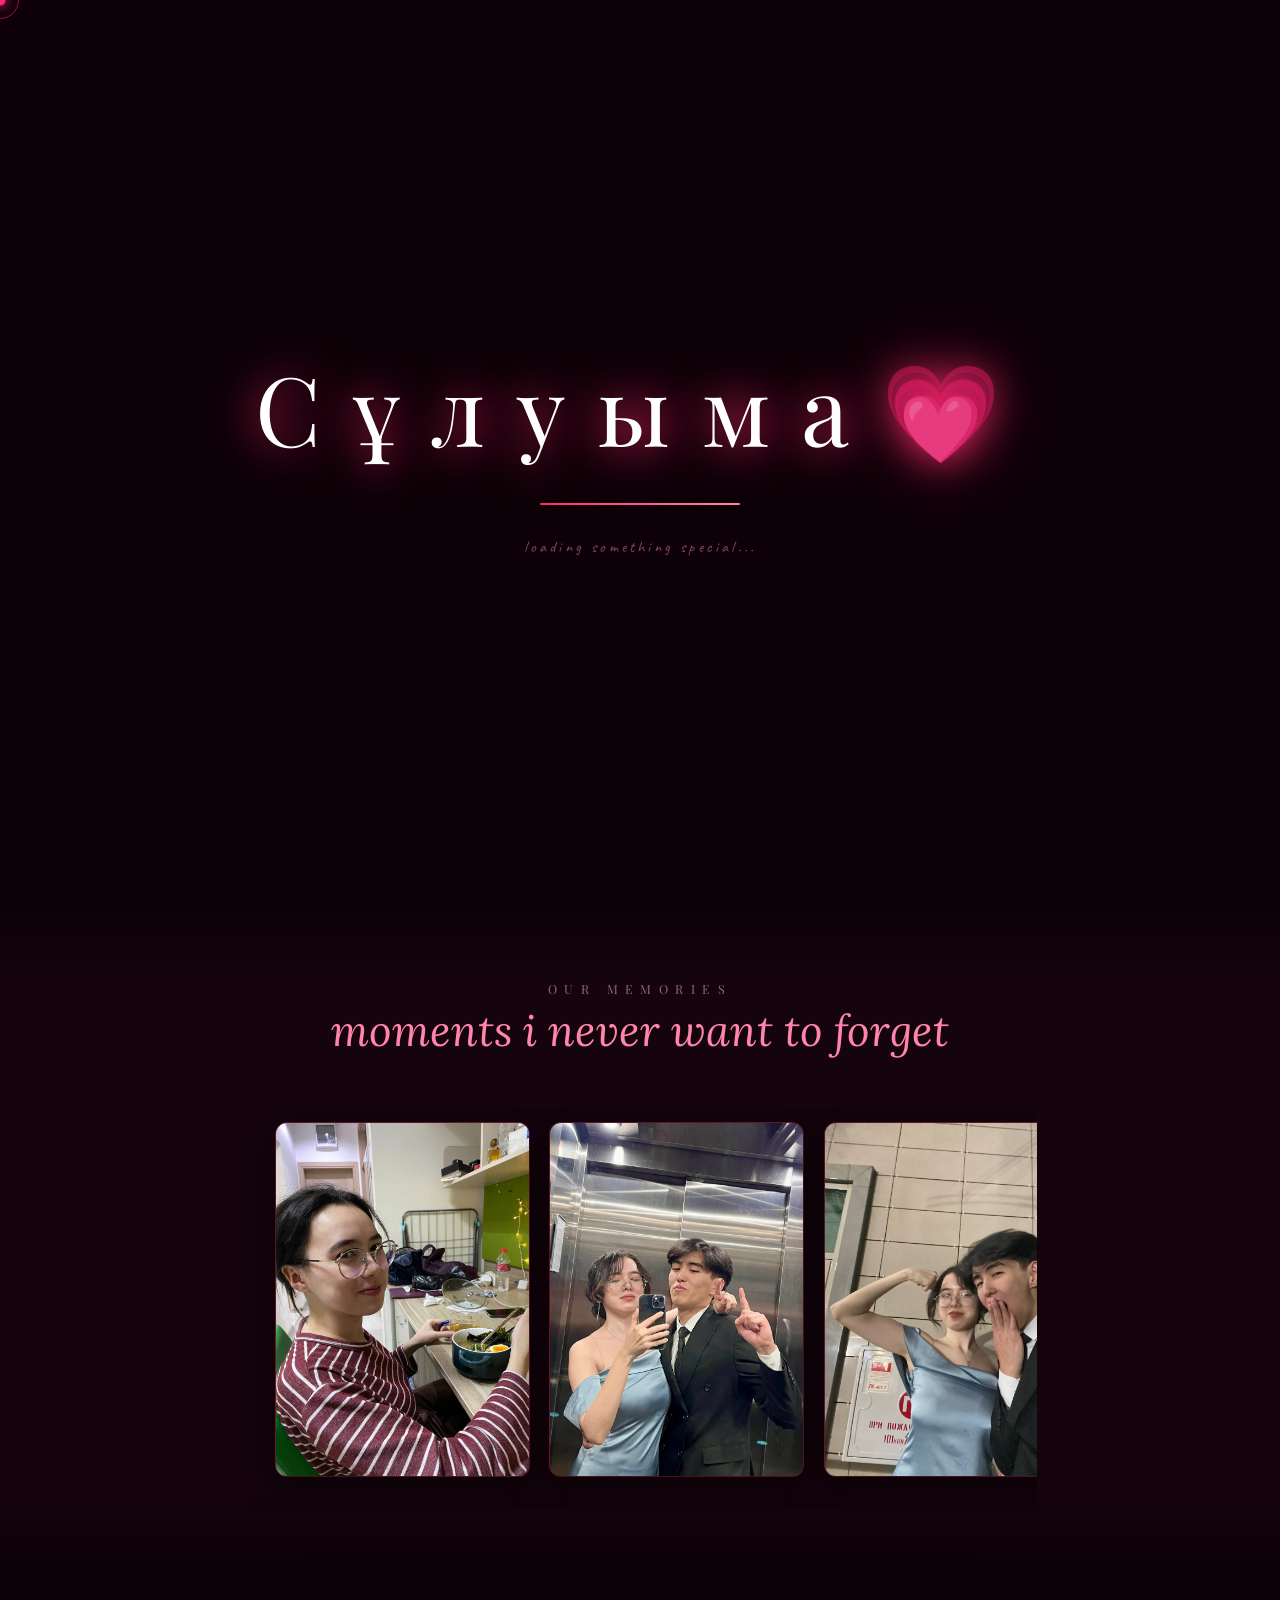
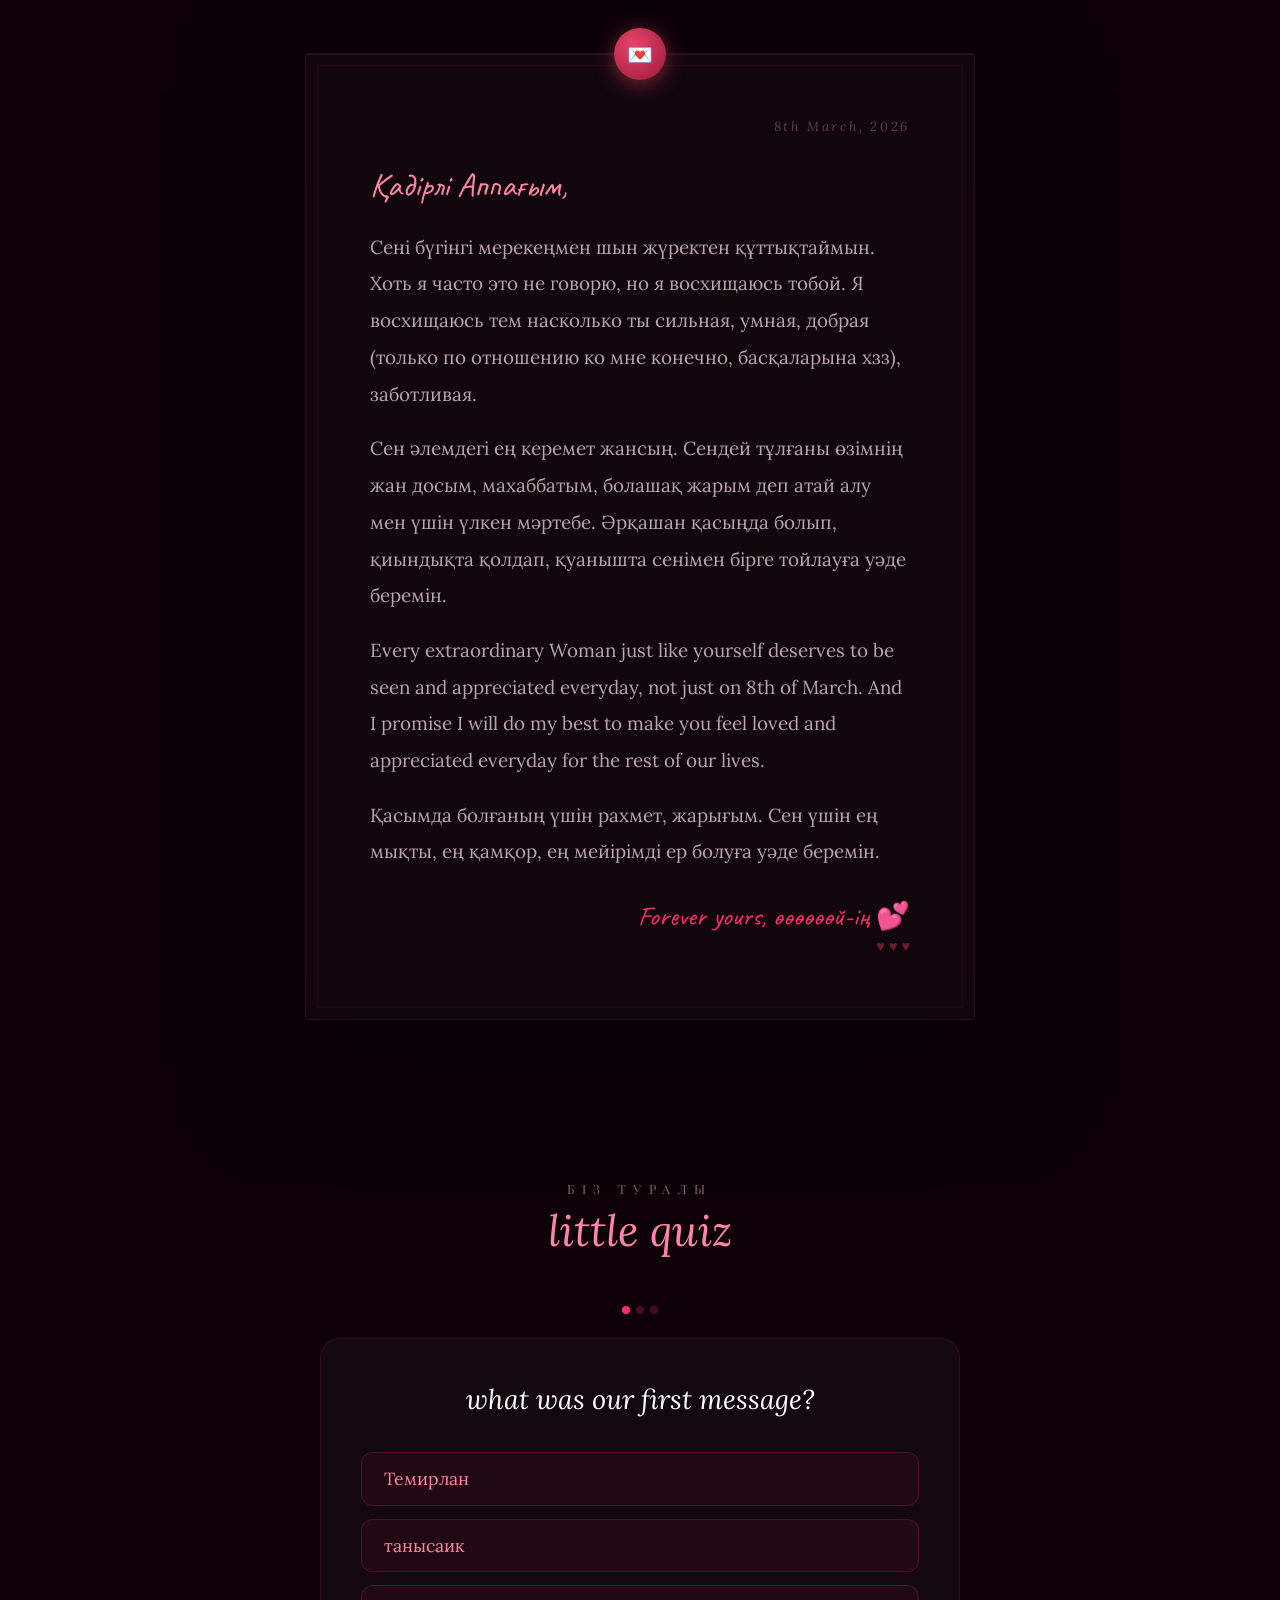
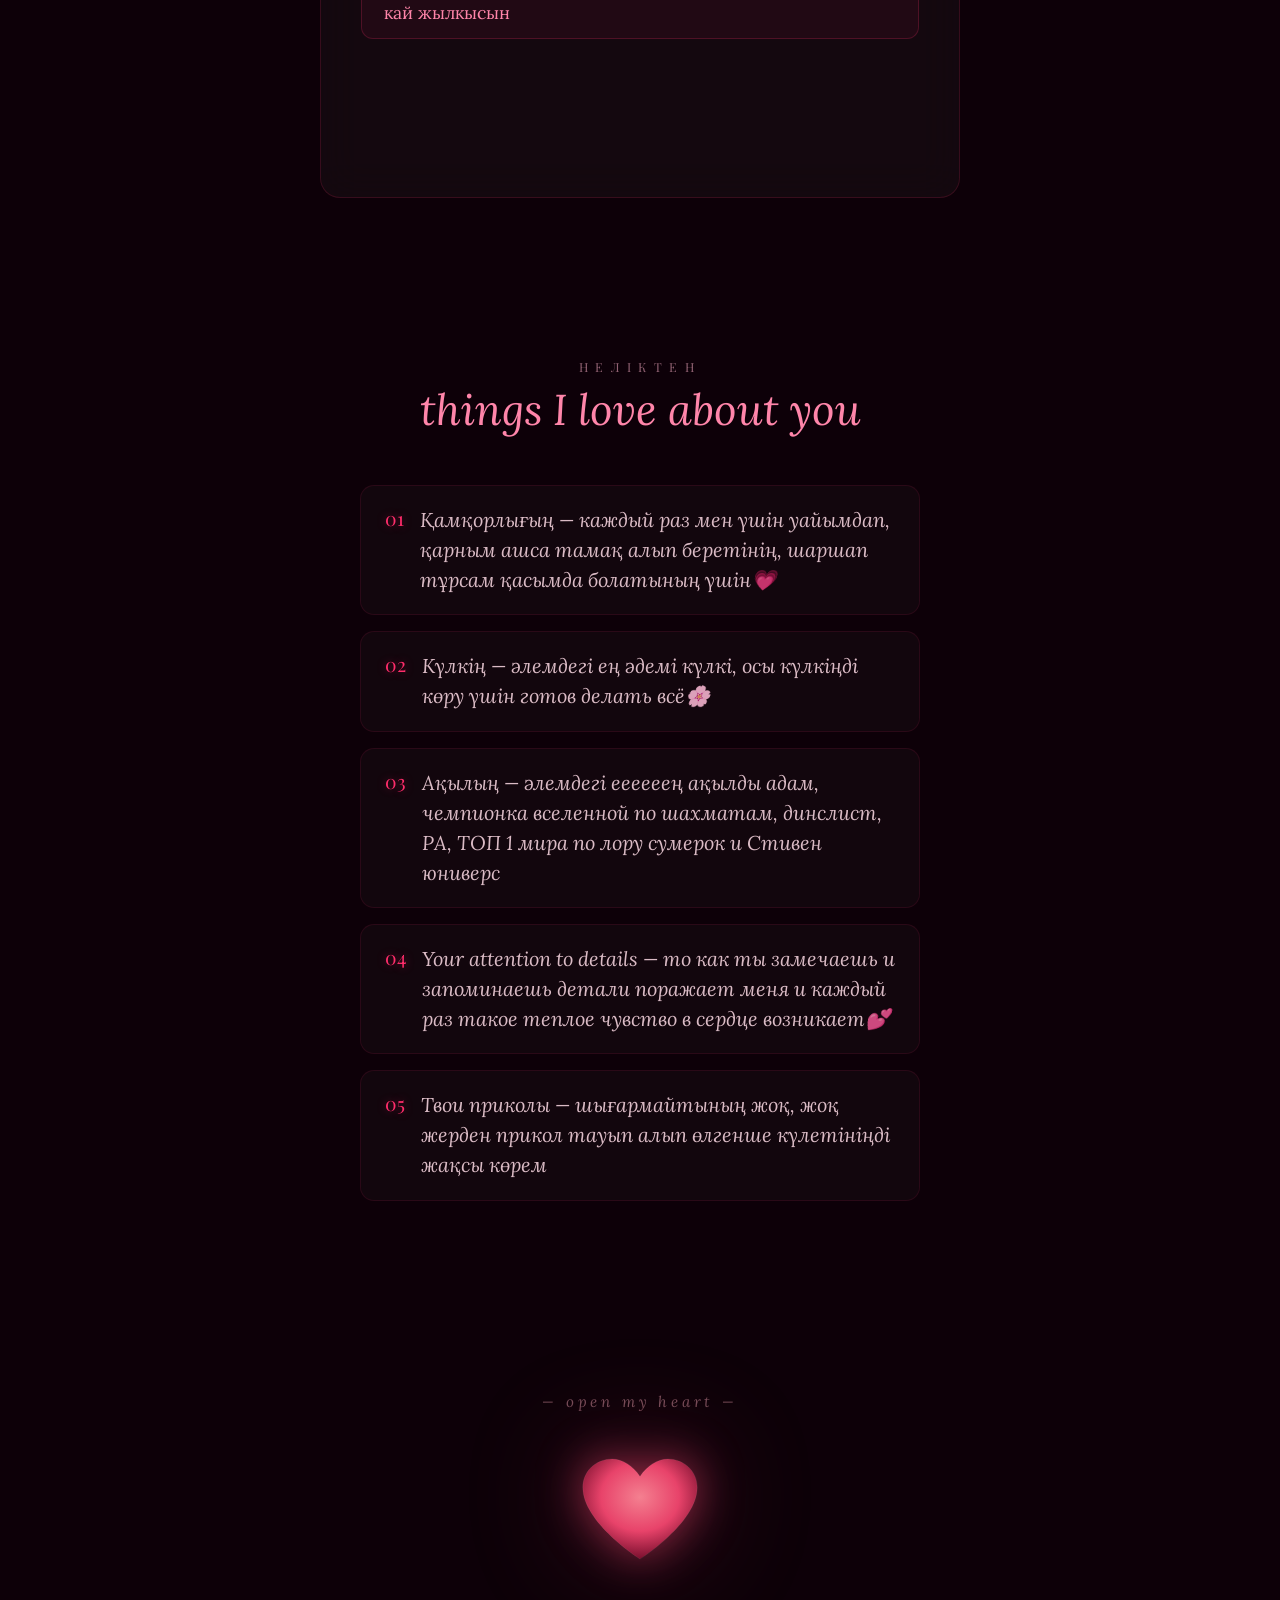
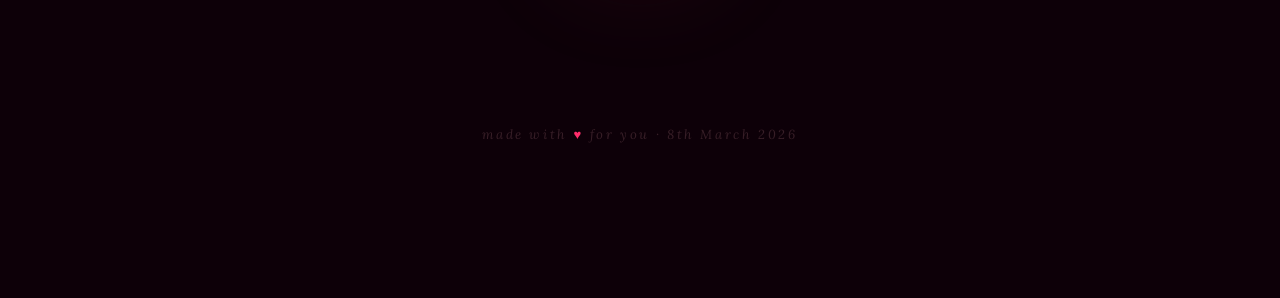
<file: index.html>
<!DOCTYPE html>
<html lang="en">
<head>
<meta charset="UTF-8">
<meta name="viewport" content="width=device-width, initial-scale=1.0">
<title>Мерекең құтты болсын, Махаббатым💕</title>
<link href="https://fonts.googleapis.com/css2?family=Playfair+Display:ital,wght@0,400;0,600;0,700;1,400;1,600&family=Lora:ital,wght@0,300;0,400;0,500;1,300;1,400;1,500&family=Caveat:wght@400;600;700&display=swap" rel="stylesheet">
<style>
* { margin:0; padding:0; box-sizing:border-box; }
:root {
  --rose:  #ff2d6b;
  --blush: #ff85aa;
  --deep:  #c0134a;
  --dark:  #0d0008;
  --mid:   #1e0512;
  --gold:  #ffb3cc;
  --neon:  #ff4d8f;
  --glow:  rgba(255,45,107,.75);
}
html { scroll-behavior:smooth; }
body {
  background:var(--dark);
  font-family:'Lora',serif;
  overflow-x:hidden;
  cursor:none;
}

/* ══ LOADER ══ */
#loader {
  position:fixed;inset:0;z-index:2000;
  background:var(--dark);
  display:flex;flex-direction:column;align-items:center;justify-content:center;
  gap:2rem;
}
#loader .l-name {
  font-family:'Playfair Display',serif;
  font-size:clamp(2.5rem,8vw,6rem);
  color:#fff;
  letter-spacing:.25em;
  text-shadow:0 0 40px var(--rose),0 0 80px rgba(255,45,107,.4);
  display:flex;gap:.08em;
}
#loader .l-name .lc {
  opacity:0;transform:translateY(30px) scale(.8);
  display:inline-block;
  transition:opacity .5s ease,transform .5s cubic-bezier(.22,1,.36,1);
}
#loader .l-name .lc.show { opacity:1;transform:translateY(0) scale(1); }
#loader .l-bar {
  width:200px;height:2px;
  background:rgba(255,45,107,.15);
  border-radius:2px;overflow:hidden;
}
#loader .l-fill {
  height:100%;width:0%;
  background:linear-gradient(90deg,var(--rose),var(--blush));
  transition:width .05s linear;
  box-shadow:0 0 10px var(--rose);
}
#loader .l-sub {
  font-family:'Caveat',cursive;
  color:rgba(255,133,170,.5);font-size:1rem;letter-spacing:.2em;
  opacity:0;transition:opacity .6s ease;
}
#loader.done { animation:loaderOut .8s ease forwards; }
@keyframes loaderOut { to{opacity:0;pointer-events:none;} }

/* ══ SHOOTING STARS ══ */
.star {
  position:fixed;pointer-events:none;z-index:2;
  width:2px;height:2px;border-radius:50%;
  background:#fff;opacity:0;
}
.star::after {
  content:'';position:absolute;top:0;right:0;
  width:120px;height:1px;
  background:linear-gradient(to left,rgba(255,255,255,0),rgba(255,200,220,.9));
  transform-origin:right center;
}
@keyframes shoot {
  0%   {opacity:0;transform:translate(0,0);}
  5%   {opacity:1;}
  100% {opacity:0;transform:translate(-600px,350px);}
}

/* ══ PAGE TRANSITION ══ */
#page-transition {
  position:fixed;inset:0;z-index:800;pointer-events:none;
  background:var(--dark);
  clip-path:inset(0 100% 0 0);
  transition:clip-path .6s cubic-bezier(.77,0,.18,1);
}
#page-transition.slide-in  { clip-path:inset(0 0% 0 0); pointer-events:all; }
#page-transition.slide-out { clip-path:inset(0 0 0 100%);transition:clip-path .5s cubic-bezier(.77,0,.18,1) .05s; }

/* ══ QUIZ ══ */
#quiz-section { position:relative;z-index:2;padding:5rem 2rem; }
.quiz-wrap { max-width:640px;margin:0 auto; }
.quiz-card {
  display:none;
  background:rgba(255,255,255,.03);
  border:1px solid rgba(255,45,107,.15);
  border-radius:20px;padding:2.5rem;
  backdrop-filter:blur(20px);
  animation:fadeSlideUp .5s ease;
}
.quiz-card.active { display:block; }
@keyframes fadeSlideUp{from{opacity:0;transform:translateY(20px)}to{opacity:1;transform:translateY(0)}}
.quiz-q {
  font-family:'Lora',serif;font-style:italic;
  color:#fff;font-size:clamp(1.2rem,3vw,1.7rem);
  line-height:1.5;margin-bottom:2rem;
  text-align:center;
}
.quiz-opts { display:flex;flex-direction:column;gap:.8rem; }
.quiz-opt {
  padding:.9rem 1.4rem;
  background:rgba(255,45,107,.06);
  border:1px solid rgba(255,45,107,.2);
  border-radius:12px;cursor:pointer;
  font-family:'Lora',serif;
  font-size:1.1rem;color:var(--blush);
  text-align:left;transition:background .3s,border-color .3s,transform .2s;
}
.quiz-opt:hover { background:rgba(255,45,107,.14);border-color:var(--rose);transform:translateX(4px); }
.quiz-opt.correct { background:rgba(60,220,120,.15);border-color:#3ddc84;color:#3ddc84; }
.quiz-opt.wrong   { background:rgba(255,60,60,.12);border-color:#ff4444;color:#ff6666; }
.quiz-opt.disabled { pointer-events:none; }
.quiz-feedback {
  margin-top:1.5rem;text-align:center;
  font-family:'Caveat',cursive;
  font-size:1.3rem;color:var(--blush);
  opacity:0;transition:opacity .4s;min-height:2rem;
}
.quiz-feedback.show { opacity:1; }
.quiz-next {
  display:block;margin:1.5rem auto 0;
  padding:.7rem 2rem;
  background:linear-gradient(135deg,var(--rose),var(--deep));
  border:none;border-radius:50px;color:#fff;
  font-family:'Playfair Display',serif;font-size:.75rem;letter-spacing:.25em;
  cursor:pointer;opacity:0;pointer-events:none;transition:opacity .4s,transform .3s;
  box-shadow:0 4px 20px rgba(255,45,107,.4);
}
.quiz-next.show { opacity:1;pointer-events:all; }
.quiz-next:hover { transform:translateY(-2px); }
.quiz-score {
  display:none;text-align:center;padding:2rem;
  animation:fadeSlideUp .5s ease;
}
.quiz-score.active { display:block; }
.quiz-score .score-num {
  font-family:'Playfair Display',serif;
  font-size:clamp(3rem,8vw,5rem);
  background:linear-gradient(135deg,var(--blush),var(--rose));
  -webkit-background-clip:text;-webkit-text-fill-color:transparent;background-clip:text;
  filter:drop-shadow(0 0 20px rgba(255,45,107,.5));
}
.quiz-score .score-msg {
  font-family:'Caveat',cursive;color:var(--blush);
  font-size:1.4rem;margin-top:.5rem;
}
.quiz-progress {
  display:flex;gap:6px;justify-content:center;margin-bottom:1.5rem;
}
.qpip { width:8px;height:8px;border-radius:50%;background:rgba(255,45,107,.25);transition:background .3s; }
.qpip.done { background:var(--rose); }

/* ══ REASONS ══ */
#reasons-section { position:relative;z-index:2;padding:5rem 2rem; }
.reasons-list { max-width:560px;margin:0 auto;display:flex;flex-direction:column;gap:1rem; }
.reason-item {
  display:flex;align-items:flex-start;gap:1rem;
  padding:1.2rem 1.5rem;
  background:rgba(255,255,255,.025);
  border:1px solid rgba(255,45,107,.1);
  border-radius:14px;
  opacity:0;transform:translateX(-30px);
  transition:opacity .6s ease,transform .6s cubic-bezier(.22,1,.36,1),border-color .3s,background .3s;
  cursor:pointer;
}
.reason-item.visible { opacity:1;transform:translateX(0); }
.reason-item:hover { border-color:rgba(255,45,107,.4);background:rgba(255,45,107,.06); }
.reason-num {
  font-family:'Playfair Display',serif;color:var(--rose);
  font-size:1.2rem;flex-shrink:0;
  text-shadow:0 0 10px rgba(255,45,107,.4);
}
.reason-text {
  font-family:'Lora',serif;font-style:italic;
  color:rgba(255,220,230,.85);font-size:clamp(1rem,2.5vw,1.25rem);
  line-height:1.5;
}

/* ══ MAP ══ */
#map-section { position:relative;z-index:2;padding:5rem 2rem; }
.map-wrap {
  max-width:700px;margin:0 auto;
  background:rgba(255,255,255,.02);
  border:1px solid rgba(255,45,107,.12);
  border-radius:20px;padding:2rem;
  backdrop-filter:blur(20px);
}
.map-frame {
  width:100%;height:340px;border-radius:12px;overflow:hidden;
  border:1px solid rgba(255,45,107,.2);
  position:relative;
  background:linear-gradient(135deg,#0d0818,#1a0530);
}
.map-frame iframe {
  width:100%;height:100%;border:none;
  filter:hue-rotate(300deg) saturate(0.6) brightness(0.7);
}
.map-pins { margin-top:1.5rem;display:flex;flex-wrap:wrap;gap:.8rem;justify-content:center; }
.map-pin {
  display:flex;align-items:center;gap:.5rem;
  padding:.5rem 1rem;
  background:rgba(255,45,107,.08);
  border:1px solid rgba(255,45,107,.2);
  border-radius:50px;
  font-family:'Lora',serif;font-style:italic;
  color:var(--blush);font-size:.95rem;
  transition:background .3s,transform .3s;
  cursor:default;
}
.map-pin:hover { background:rgba(255,45,107,.18);transform:translateY(-2px); }
.map-pin .pin-dot { width:8px;height:8px;border-radius:50%;background:var(--rose);box-shadow:0 0 8px var(--rose);flex-shrink:0; }

/* ══ SECRET PAGE ══ */
#secret-star {
  position:absolute;
  z-index:50;
  width:130px;
  cursor:pointer;
  user-select:none;
  pointer-events:all;
  filter:drop-shadow(0 4px 14px rgba(255,45,107,.35));
  opacity:0;
  transition:opacity 1.3s ease;
  animation:secretPulse 3s ease-in-out infinite;
}
#secret-star.show { opacity:1; }
#secret-star img {
  width:100%;height:auto;display:block;
  border-radius:12px;
  transform:rotate(8deg);
  transition:transform .3s, filter .3s;
}
#secret-star:hover img { transform:rotate(8deg) scale(1.1); filter:brightness(1.1) drop-shadow(0 0 12px rgba(255,45,107,.6)); }
@keyframes secretPulse {
  0%,100%{transform:translateY(0);}
  50%{transform:translateY(-5px);}
}
#secret-page {
  display:none;position:fixed;inset:0;z-index:1500;
  background:radial-gradient(ellipse at center,#1a0525 0%,#0a0010 100%);
  align-items:center;justify-content:center;flex-direction:column;
  padding:2rem;
}
#secret-page.on { display:flex; }
.sp-close {
  position:absolute;top:1.5rem;right:1.5rem;
  background:none;border:none;color:rgba(255,133,170,.4);
  font-size:2rem;cursor:pointer;transition:color .2s;
}
.sp-close:hover { color:var(--rose); }
.sp-photo {
  width:clamp(220px,55vw,380px);
  aspect-ratio:1;border-radius:16px;overflow:hidden;
  border:2px solid rgba(255,45,107,.3);
  box-shadow:0 0 60px rgba(255,45,107,.25),0 20px 60px rgba(0,0,0,.7);
  background:linear-gradient(135deg,#2a0515,#5a1030);
  display:flex;align-items:center;justify-content:center;
  margin-bottom:2.5rem;
  flex-direction:column;gap:.8rem;
  color:rgba(255,133,170,.3);font-size:3rem;
}
.sp-photo img { width:100%;height:100%;object-fit:cover;display:block; }
/* ✏️ To add photo: replace the div content with <img src="photos/secret.jpg"> */
.sp-msg {
  font-family:'Playfair Display',serif;
  font-size:clamp(1rem,3vw,1.5rem);
  color:#fff;text-align:center;line-height:1.7;
  text-shadow:0 0 30px rgba(255,45,107,.5);
  max-width:480px;
  animation:spMsgIn 1s cubic-bezier(.22,1,.36,1) .3s both;
}
@keyframes spMsgIn{from{opacity:0;transform:translateY(20px)}to{opacity:1;transform:translateY(0)}}
.sp-sub {
  font-family:'Caveat',cursive;
  color:rgba(255,133,170,.6);font-size:1rem;
  margin-top:1rem;letter-spacing:.1em;
  animation:spMsgIn 1s ease .7s both;
}


/* ══ CURSOR ══ */
#cur  { position:fixed;width:11px;height:11px;background:var(--rose);border-radius:50%;pointer-events:none;z-index:9999;transform:translate(-50%,-50%);mix-blend-mode:screen;transition:width .3s,height .3s;box-shadow:0 0 12px var(--rose),0 0 24px rgba(255,45,107,.4); }
#curl { position:fixed;width:38px;height:38px;border:1px solid rgba(255,45,107,.5);border-radius:50%;pointer-events:none;z-index:9998;transform:translate(-50%,-50%);transition:left .14s ease,top .14s ease; }

/* ══ INTRO ══ */
#intro {
  position:fixed;inset:0;z-index:1000;background:#000;
  display:flex;flex-direction:column;align-items:center;justify-content:center;overflow:hidden;
}
#intro-photo {
  position:absolute;inset:0;
  background-image:url('photos/cover.jpg');
  background-size:cover;background-position:center;
}
#intro-photo.zoom { animation:izoom 4s ease-in-out forwards; }
@keyframes izoom {
  from{transform:scale(1);filter:brightness(.45);}
  to  {transform:scale(1.14);filter:brightness(.12) blur(2px);}
}
#intro-ov { position:absolute;inset:0;background:radial-gradient(ellipse at center,rgba(0,0,0,0) 15%,rgba(0,0,0,.75) 100%); }
#intro-ph {
  position:absolute;inset:0;display:flex;align-items:center;justify-content:center;
  flex-direction:column;gap:.8rem;
  color:rgba(247,168,184,.2);font-style:italic;font-size:.85rem;letter-spacing:.3em;
}
#intro-ph .ic { font-size:3.5rem;opacity:.15; }

#intro-box {
  position:relative;z-index:2;text-align:center;padding:2rem;
  opacity:0;transform:translateY(22px);transition:opacity .9s,transform .9s;
}
#intro-box.show { opacity:1;transform:translateY(0); }
.i-label {
  font-family:'Playfair Display',serif;color:var(--blush);
  font-size:clamp(.65rem,1.8vw,.85rem);letter-spacing:.6em;
  text-transform:uppercase;opacity:.6;margin-bottom:1.4rem;
}
.i-title {
  font-family:'Playfair Display',serif;
  font-size:clamp(1.6rem,5.5vw,3.8rem);
  color:#fff;letter-spacing:.1em;line-height:1.2;
  text-shadow:0 0 80px rgba(232,67,106,.8);margin-bottom:2.5rem;
}
.i-title em { color:var(--rose);font-style:normal; }
#enter-btn {
  padding:.9rem 2.8rem;background:transparent;
  border:1px solid rgba(232,67,106,.55);color:var(--blush);
  font-family:'Lora',serif;font-style:italic;
  font-size:1.1rem;letter-spacing:.3em;cursor:pointer;
  overflow:hidden;position:relative;transition:color .4s,border-color .4s;
}
#enter-btn::after {
  content:'';position:absolute;inset:0;
  background:linear-gradient(90deg,transparent,rgba(232,67,106,.18),transparent);
  transform:translateX(-100%);transition:transform .6s;
}
#enter-btn:hover::after{transform:translateX(100%);}
#enter-btn:hover{color:#fff;border-color:var(--rose);}
#intro.out { animation:iout 1.4s ease forwards; }
@keyframes iout { to{opacity:0;pointer-events:none;} }

/* ══ YT PLAYER ══ */
#ytp { position:fixed;width:1px;height:1px;opacity:0;pointer-events:none; }

/* ══ MUSIC BTN ══ */
#mbtn {
  position:fixed;bottom:1.5rem;right:1.5rem;z-index:500;
  width:44px;height:44px;border-radius:50%;
  background:rgba(232,67,106,.12);border:1px solid rgba(232,67,106,.35);
  color:var(--blush);font-size:1.2rem;cursor:pointer;
  display:flex;align-items:center;justify-content:center;
  backdrop-filter:blur(10px);transition:background .3s,transform .3s;
}
#mbtn:hover{background:rgba(232,67,106,.28);transform:scale(1.1);}
#mbtn.on .mn{animation:mspin 3s linear infinite;}
@keyframes mspin{to{transform:rotate(360deg);}}

/* ══ PETALS ══ */
.petal {
  position:fixed;pointer-events:none;z-index:3;
  opacity:0;will-change:transform;
  animation:pfall linear infinite;
}
@keyframes pfall {
  0%  {opacity:0;transform:translateY(-5vh) rotate(0deg) translateX(0);}
  6%  {opacity:.9;}
  94% {opacity:.5;}
  100%{opacity:0;transform:translateY(108vh) rotate(520deg) translateX(70px);}
}

/* ══ POLAROIDS — scattered along page sides ══ */
#polaroids {
  position:absolute;
  top:0;left:0;right:0;
  height:100%;
  pointer-events:none;
  z-index:4;
  overflow:visible;
}
#pol-left, #pol-right {
  display:contents; /* dissolve wrappers — children position freely */
}
.polaroid {
  position:absolute;
  width:200px;
  background:#fffaf8;
  padding:10px 10px 30px 10px;
  box-shadow:0 4px 18px rgba(0,0,0,.5), 0 1px 4px rgba(0,0,0,.3);
  pointer-events:none;
  opacity:0;
  transition:opacity 1.3s ease;
  /* tilt set inline per card */
}
.polaroid.show { opacity:1; }
.polaroid .pimg {
  width:100%;height:200px;
  background:linear-gradient(135deg,#3a0818,#7a1535);
  display:flex;align-items:center;justify-content:center;
  overflow:hidden;flex-direction:column;gap:.2rem;
  color:rgba(255,133,170,.2);font-size:1.4rem;
}
.polaroid .pimg img { width:100%;height:100%;object-fit:cover;display:block; }
.polaroid .pimg span { font-size:.8rem;letter-spacing:.1em;color:rgba(255,133,170,.18);font-family:'Lora',serif; }
.polaroid .pcap {
  text-align:center;margin-top:5px;
  font-family:'Caveat',cursive;
  font-size:1.05rem;color:#a05070;letter-spacing:.02em;
  white-space:nowrap;overflow:hidden;text-overflow:ellipsis;
}
/* tiny pin in corner */
.polaroid::after {
  content:'';
  position:absolute;top:4px;left:50%;transform:translateX(-50%);
  width:6px;height:6px;border-radius:50%;
  background:var(--rose);
  box-shadow:0 0 5px var(--rose);
  opacity:.7;
}
/* ══ STICKERS ══ */
#stickers {
  display:block;
  position:absolute;
  top:0;left:0;right:0;height:100%;
  pointer-events:none;
  z-index:4;
  overflow:visible;
}
.sticker {
  display:block;
  position:absolute;
  width:150px;
  opacity:0;
  transition:opacity 1.4s ease;
  filter:drop-shadow(0 4px 12px rgba(0,0,0,.4));
}
.sticker img { width:100%;height:auto;display:block; }
.sticker.show { opacity:1; }
/* ══ SPARKLE DETAILS ══ */
.sparkle {
  position:fixed;pointer-events:none;z-index:3;
  font-size:.9rem;opacity:0;
  animation:sparkleAnim ease-in-out infinite;
}
@keyframes sparkleAnim {
  0%,100%{opacity:0;transform:scale(0) rotate(0deg);}
  20%,80%{opacity:.7;transform:scale(1) rotate(180deg);}
  50%{opacity:.5;transform:scale(1.2) rotate(360deg);}
}

/* Film frame PNG overlay */
.frame-overlay {
  position:absolute;inset:0;z-index:15;pointer-events:none;
  background-image:url('photos/frame.png');
  background-size:cover;background-position:center;
  background-repeat:no-repeat;
}

/* ══ KODAK ULTRAMAX SLIDESHOW ══ */
#ss {
  background: #1a1208;
  display:none;position:fixed;inset:0;z-index:1000;
  flex-direction:column;align-items:center;justify-content:center;
}
#ss.on { display:flex; }

/* Kodak warm vignette overlay */
#ss .kodak-vign {
  position:absolute;inset:0;z-index:8;pointer-events:none;
  background:
    radial-gradient(ellipse at center, transparent 50%, rgba(20,10,0,.75) 100%),
    linear-gradient(to bottom, rgba(20,10,0,.3) 0%, transparent 15%, transparent 85%, rgba(20,10,0,.3) 100%);
}

/* Grain — Ultramax-style, warm, heavy */
#ss .kodak-grain {
  position:absolute;inset:0;z-index:9;pointer-events:none;
  opacity:.55;mix-blend-mode:soft-light;
  animation:kgrainShift .08s steps(1) infinite;
  background-image:url("data:image/svg+xml,%3Csvg xmlns='http://www.w3.org/2000/svg' width='300' height='300'%3E%3Cfilter id='g'%3E%3CfeTurbulence type='fractalNoise' baseFrequency='0.85' numOctaves='4' stitchTiles='stitch'/%3E%3CfeColorMatrix type='saturate' values='0'/%3E%3C/filter%3E%3Crect width='300' height='300' filter='url(%23g)' opacity='1'/%3E%3C/svg%3E");
  background-size:300px 300px;
}
@keyframes kgrainShift {
  0%  { background-position: 0 0; }
  20% { background-position: -40px 15px; }
  40% { background-position: 20px -25px; }
  60% { background-position: -15px 35px; }
  80% { background-position: 30px -10px; }
}

/* Light leak top-left — Ultramax signature */
#ss .light-leak {
  position:absolute;inset:0;z-index:7;pointer-events:none;
  background:
    radial-gradient(ellipse 40% 30% at 0% 0%, rgba(255,160,60,.12) 0%, transparent 70%),
    radial-gradient(ellipse 20% 60% at 100% 50%, rgba(255,80,120,.06) 0%, transparent 70%);
}

/* Color grade — warm orange/red push, slight fade */
#ss .color-grade {
  position:absolute;inset:0;z-index:6;pointer-events:none;
  background:linear-gradient(135deg,
    rgba(255,120,40,.06) 0%,
    rgba(255,60,80,.04) 50%,
    rgba(40,10,20,.08) 100%);
  mix-blend-mode:color;
}

/* Slide image — Kodak color treatment */
.sl {
  display:none;width:100%;height:100%;
  align-items:center;justify-content:center;position:relative;
}
.sl.act { display:flex; animation:kodakFlash .35s ease; }
@keyframes kodakFlash {
  0%  { opacity:0; filter:brightness(1.6) saturate(.5); }
  30% { opacity:1; filter:brightness(1.15) saturate(.85); }
  100%{ opacity:1; filter:brightness(1) saturate(1); }
}
.sl img, .sl video {
  max-width:100%;max-height:100%;object-fit:contain;display:block;
  /* Kodak Ultramax look: warm, slightly faded, punchy */
  filter: contrast(.92) saturate(1.25) brightness(1.05) sepia(.08);
}
.sl .slph {
  width:100%;height:100%;
  display:flex;flex-direction:column;align-items:center;justify-content:center;
  background:linear-gradient(135deg,#1a1008,#2a1810);
  color:rgba(255,180,120,.25);font-style:italic;font-size:1.1rem;gap:.8rem;
  font-family:'Lora',serif;
}
.sl .slph .cam { font-size:4rem;opacity:.3; }

/* Top bar */
.stb {
  position:absolute;top:0;left:0;right:0;
  padding:1.2rem 1.6rem;
  display:flex;align-items:center;justify-content:space-between;
  background:linear-gradient(to bottom,rgba(10,6,0,.85),transparent);
  z-index:20;
}

/* Kodak DX code counter — that orange film stamp look */
.sctr {
  font-family:'Courier New',monospace;
  color:rgba(255,165,60,.8);font-size:.72rem;
  letter-spacing:.25em;
  text-shadow:0 0 8px rgba(255,130,30,.5);
}

/* "KODAK 400 ULTRAMAX" label */
.sttl {
  font-family:'Courier New',monospace;
  color:rgba(255,165,60,.55);font-size:.65rem;letter-spacing:.2em;
  text-transform:uppercase;
}

/* Exposure data bottom — like metadata burned on film */
.sbot {
  position:absolute;bottom:0;left:0;right:0;
  padding:1.2rem 1.6rem;
  background:linear-gradient(to top,rgba(10,6,0,.85),transparent);
  z-index:20;display:flex;flex-direction:column;align-items:center;gap:.6rem;
}
.scap {
  font-family:'Courier New',monospace;
  color:rgba(255,165,60,.55);font-size:.65rem;letter-spacing:.2em;
}

/* Dots */
.sdots { display:flex;gap:5px;justify-content:center; }
.dot {
  width:16px;height:3px;border-radius:2px;
  background:rgba(255,165,60,.25);
  transition:background .3s,width .3s;
  cursor:pointer;
}
.dot.act { background:rgba(255,165,60,.85);width:24px; }

/* Nav arrows */
.snv {
  position:absolute;top:50%;transform:translateY(-50%);
  background:rgba(255,140,40,.08);
  border:1px solid rgba(255,140,40,.2);
  color:rgba(255,165,60,.7);
  width:48px;height:48px;border-radius:50%;
  font-size:1.4rem;cursor:pointer;
  display:flex;align-items:center;justify-content:center;
  z-index:20;transition:background .3s,color .3s;
}
.snv:hover { background:rgba(255,140,40,.2);color:rgba(255,200,100,1); }
.snv.p { left:1.5rem; }
.snv.n { right:1.5rem; }

/* Close */
.scls {
  background:none;border:none;
  color:rgba(255,165,60,.5);font-size:1.8rem;
  cursor:pointer;transition:color .2s;line-height:1;
}
.scls:hover { color:rgba(255,200,100,.9); }

/* Film edge DX markings (decorative) */
#ss .dx-top, #ss .dx-bot {
  position:absolute;left:0;right:0;height:22px;
  z-index:19;pointer-events:none;
  display:flex;align-items:center;padding:0 8px;gap:0;
  overflow:hidden;
}
#ss .dx-top { top:0; background:rgba(10,6,0,.6); }
#ss .dx-bot { bottom:0; background:rgba(10,6,0,.6); }
.dx-mark {
  height:10px;
  flex-shrink:0;
  background:rgba(255,150,40,.18);
  border-right:1px solid rgba(255,150,40,.08);
}

/* ══ MAIN ══ */
#site{opacity:0;transition:opacity 1.6s;position:relative;}
#site.on{opacity:1;}

/* BG GRID */
#bg {
  position:fixed;inset:0;display:grid;
  grid-template-columns:repeat(4,1fr);
  grid-template-rows:repeat(3,1fr);
  gap:3px;z-index:0;
  opacity:.14;filter:saturate(.45) brightness(.55);
}
.bgc {
  overflow:hidden;
  background:linear-gradient(135deg,#200810,#5a1025);
  display:flex;align-items:center;justify-content:center;
  color:rgba(247,168,184,.1);font-size:1.8rem;
}
.bgc:nth-child(odd){background:linear-gradient(135deg,#190510,#48101e);}
.bgc img{width:100%;height:100%;object-fit:cover;animation:bgd 9s ease-in-out infinite alternate;}
.bgc:nth-child(3n) img{animation-delay:-3s;}
.bgc:nth-child(4n) img{animation-delay:-6s;}
@keyframes bgd{from{transform:scale(1.04);}to{transform:scale(1.12) translate(1.5%,1.5%);}}
#vign {
  position:fixed;inset:0;z-index:1;pointer-events:none;
  background:radial-gradient(ellipse at 50% 40%,transparent 18%,rgba(13,0,8,.9) 78%);
}

/* ══ HERO ══ */
#hero {
  position:relative;z-index:2;min-height:100vh;
  display:flex;flex-direction:column;
  align-items:center;justify-content:center;
  padding:2rem;text-align:center;
  overflow:hidden;
}
#pol-left, #pol-right { display:contents; }
.eyebrow {
  font-family:'Playfair Display',serif;color:var(--blush);
  font-size:clamp(.6rem,1.8vw,.85rem);letter-spacing:.6em;
  opacity:0;animation:rise 1s ease forwards .3s;margin-bottom:1.4rem;
}
.htitle {
  font-family:'Playfair Display',serif;
  font-size:clamp(2.5rem,7.5vw,7rem);
  line-height:1.05;color:#fff;
  text-shadow:0 0 40px var(--rose),0 0 80px rgba(255,45,107,.4), 0 2px 0 rgba(255,180,200,.2);
  margin-bottom:1rem;
}
.htitle .w {
  display:inline-block;opacity:0;
  transform:translateY(50px) rotateX(35deg);
  animation:win .9s cubic-bezier(.22,1,.36,1) forwards;
}
.htitle .w:nth-child(1){animation-delay:.5s;}
.htitle .w:nth-child(2){animation-delay:.9s;color:var(--rose);}
.htitle .w:nth-child(3){animation-delay:1.3s;}
.htitle .br{display:block;}
.htitle .w:nth-child(4){animation-delay:1.7s;color:var(--blush);}
.htitle .w:nth-child(5){animation-delay:2.1s;}
@keyframes win{to{opacity:1;transform:translateY(0) rotateX(0);}}
.tcur {
  display:inline-block;width:3px;height:.8em;
  background:var(--rose);margin-left:4px;vertical-align:middle;
  opacity:0;animation:blink 1s step-end infinite,fadein .1s ease forwards 2.7s;
}
@keyframes blink{0%,100%{opacity:1}50%{opacity:0}}
.hsub {
  font-family:'Caveat',cursive;
  font-size:clamp(1.3rem,3.5vw,2.4rem);
  color:var(--blush);opacity:0;
  animation:rise 1s ease forwards 3s;
  text-shadow:0 0 28px rgba(247,168,184,.4);
  margin-bottom:3rem;
}
/* Days */
#dctr {opacity:0;animation:rise 1s ease forwards 3.6s;text-align:center;}
#dnum {
  font-family:'Playfair Display',serif;
  font-size:clamp(2.8rem,6.5vw,5.5rem);
  background:linear-gradient(135deg,#ffb3cc,#ff2d6b,#ff85aa);
  -webkit-background-clip:text;-webkit-text-fill-color:transparent;background-clip:text;
  line-height:1;
  filter:drop-shadow(0 0 20px rgba(255,45,107,.6));
}
.dlabel {
  font-family:'Lora',serif;font-style:italic;
  color:rgba(247,168,184,.5);font-size:clamp(.75rem,1.8vw,.95rem);
  letter-spacing:.4em;text-transform:uppercase;margin-top:.3rem;
}
.scue {
  position:absolute;bottom:2.5rem;left:50%;transform:translateX(-50%);
  opacity:0;animation:rise 1s ease forwards 4.6s;
  display:flex;flex-direction:column;align-items:center;gap:6px;
  color:rgba(247,168,184,.35);font-style:italic;font-size:.78rem;letter-spacing:.25em;
}
.chev {
  width:16px;height:16px;
  border-right:1px solid rgba(247,168,184,.35);border-bottom:1px solid rgba(247,168,184,.35);
  transform:rotate(45deg);animation:ch 2s ease-in-out infinite;
}
@keyframes ch{0%,100%{transform:rotate(45deg) translate(0,0)}50%{transform:rotate(45deg) translate(3px,3px)}}

/* ══ GALLERY ══ */
#gallery {
  position:relative;z-index:2;padding:5rem 0 4rem;
  background:linear-gradient(to bottom,transparent,rgba(22,4,14,.96) 12%,rgba(22,4,14,.96) 88%,transparent);
}
.slabel {
  text-align:center;font-family:'Playfair Display',serif;color:var(--gold);
  font-size:clamp(.6rem,1.4vw,.78rem);letter-spacing:.6em;
  text-transform:uppercase;margin-bottom:.4rem;opacity:.55;
}
.stitle {
  text-align:center;font-family:'Lora',serif;
  font-style:italic;font-weight:300;color:var(--blush);
  font-size:clamp(1.5rem,3.8vw,2.7rem);margin-bottom:3rem;
}
.gallery-inner {
  max-width:62%;margin:0 auto;
}
.track {
  display:flex;gap:1.2rem;overflow-x:auto;padding:1rem 2rem 2rem;
  scroll-snap-type:x mandatory;scrollbar-width:none;
}
.track::-webkit-scrollbar{display:none;}
.pc {
  flex:0 0 255px;height:355px;border-radius:12px;overflow:hidden;
  position:relative;scroll-snap-align:center;cursor:pointer;
  border:1px solid rgba(232,67,106,.12);
  background:linear-gradient(135deg,#280810,#581022);
  box-shadow:0 10px 40px rgba(0,0,0,.6);
  transition:transform .4s cubic-bezier(.22,1,.36,1),box-shadow .4s;
}
.pc:hover{transform:scale(1.05) translateY(-8px) rotate(-.4deg);box-shadow:0 22px 55px rgba(255,45,107,.35), 0 0 30px rgba(255,45,107,.15);}
.pc img{width:100%;height:100%;object-fit:cover;transition:transform .6s;}
.pc:hover img{transform:scale(1.07);}
.pc .pph{position:absolute;inset:0;display:flex;flex-direction:column;align-items:center;justify-content:center;gap:.4rem;color:rgba(247,168,184,.2);font-size:2.2rem;}
.pc .pph span{font-size:.75rem;letter-spacing:.2em;}
.pc .pov{position:absolute;inset:0;background:linear-gradient(to top,rgba(0,0,0,.5) 0%,transparent 50%);opacity:0;transition:opacity .3s;}
.pc:hover .pov{opacity:1;}

/* ══ LETTER ══ */
#letter {position:relative;z-index:2;padding:5rem 2rem;display:flex;justify-content:center;}
.lwrap {
  max-width:670px;width:100%;
  background:rgba(255,240,243,.025);
  border:1px solid rgba(232,67,106,.1);
  border-radius:2px;padding:clamp(2rem,5vw,4rem);
  position:relative;backdrop-filter:blur(20px);
  box-shadow:0 40px 120px rgba(0,0,0,.5),inset 0 1px 0 rgba(247,168,184,.08);
}
.lwrap::before{content:'';position:absolute;top:11px;left:11px;right:11px;bottom:11px;border:1px solid rgba(232,67,106,.05);pointer-events:none;}
.lseal {
  position:absolute;top:-26px;left:50%;transform:translateX(-50%);
  width:52px;height:52px;border-radius:50%;
  background:radial-gradient(circle at 38% 33%,#e8436a,#9b1a3a);
  display:flex;align-items:center;justify-content:center;font-size:1.3rem;
  box-shadow:0 4px 20px rgba(232,67,106,.5);
}
.ldate{font-style:italic;color:rgba(247,168,184,.35);font-size:.82rem;letter-spacing:.2em;text-align:right;margin-bottom:1.8rem;}
.lsal{font-family:'Caveat',cursive;font-size:clamp(1.4rem,3.2vw,2.1rem);color:var(--blush);margin-bottom:1.4rem;}
.lbody{font-size:clamp(.98rem,2.1vw,1.18rem);line-height:1.95;color:rgba(255,235,240,.7);margin-bottom:1.8rem;}
.lbody p{margin-bottom:1.1rem;}
.lsig{font-family:'Caveat',cursive;font-size:clamp(1.2rem,2.8vw,1.7rem);color:var(--rose);text-align:right;}
.lhrt{text-align:right;color:rgba(232,67,106,.4);margin-top:.25rem;font-size:.9rem;}

/* ══ SURPRISES ══ */
#surprises{position:relative;z-index:2;padding:5rem 2rem;text-align:center;}
.sgrid{display:grid;grid-template-columns:repeat(auto-fit,minmax(175px,1fr));gap:1.4rem;max-width:700px;margin:0 auto;}
.si {
  background:rgba(255,255,255,.025);border:1px solid rgba(232,67,106,.13);
  border-radius:16px;padding:1.8rem 1rem;cursor:pointer;
  position:relative;overflow:hidden;
  transition:transform .35s,border-color .35s,background .35s;
}
.si:hover{transform:translateY(-7px);border-color:rgba(232,67,106,.38);background:rgba(232,67,106,.055);}
.si.rev{border-color:var(--rose);background:rgba(232,67,106,.09);}
.sico{font-size:2.4rem;margin-bottom:.7rem;display:block;}
.slb{font-style:italic;color:var(--blush);font-size:.87rem;letter-spacing:.1em;}
.shid {
  position:absolute;inset:0;
  background:linear-gradient(135deg,rgba(140,20,50,.96),rgba(20,4,14,.97));
  display:flex;align-items:center;justify-content:center;padding:1rem;
  opacity:0;transform:scale(.88);transition:opacity .4s,transform .4s;border-radius:16px;
}
.si.rev .shid{opacity:1;transform:scale(1);}
.shid p{font-family:'Caveat',cursive;color:var(--blush);font-size:.98rem;line-height:1.55;text-align:center;}

/* ══ HEART SECTION ══ */
#heartsec{position:relative;z-index:2;min-height:45vh;display:flex;flex-direction:column;align-items:center;justify-content:center;padding:4rem 2rem;}
.hhint{font-style:italic;color:rgba(247,168,184,.45);font-size:.95rem;letter-spacing:.25em;margin-bottom:2.5rem;}
#hbtn {
  background:none;border:none;cursor:pointer;
  filter:drop-shadow(0 0 22px rgba(232,67,106,.6)) drop-shadow(0 0 55px rgba(232,67,106,.25));
  animation:hb 2.2s ease-in-out infinite;transition:filter .3s;
}
#hbtn:hover{filter:drop-shadow(0 0 38px rgba(232,67,106,.9)) drop-shadow(0 0 75px rgba(232,67,106,.4));}
#hbtn svg{width:130px;height:120px;}
@keyframes hb{0%,100%{transform:scale(1);filter:drop-shadow(0 0 22px var(--rose)) drop-shadow(0 0 50px rgba(255,45,107,.4));}14%{transform:scale(1.13);filter:drop-shadow(0 0 40px var(--rose)) drop-shadow(0 0 80px rgba(255,45,107,.7));}28%{transform:scale(1);filter:drop-shadow(0 0 22px var(--rose));}42%{transform:scale(1.08);filter:drop-shadow(0 0 32px var(--rose));}70%{transform:scale(1);}}

/* ══ HEART MODAL ══ */
#hmodal{display:none;position:fixed;inset:0;z-index:900;align-items:center;justify-content:center;}
#hmodal.on{display:flex;}
.mbg{position:absolute;inset:0;background:rgba(7,0,5,.92);backdrop-filter:blur(18px);animation:fadein .5s ease;}
.mcbtn{position:absolute;top:1.4rem;right:1.4rem;z-index:10;background:none;border:none;color:rgba(247,168,184,.45);font-size:2rem;cursor:pointer;transition:color .2s;}
.mcbtn:hover{color:var(--rose);}

/* The card wrapper — perspective for 3D flip */
.bhw{
  position:relative;z-index:2;
  width:clamp(300px,80vw,480px);
  height:clamp(340px,85vw,540px);
  perspective:1200px;
  display:flex;align-items:center;justify-content:center;
}

/* Two halves of the heart-shaped card */
.hh{
  position:absolute;top:0;
  width:50%;height:100%;
  overflow:hidden;
  transition:transform 1.4s cubic-bezier(.22,1,.36,1);
  backface-visibility:hidden;
}
.hhl{left:0;transform-origin:left center;z-index:2;}
.hhr{right:0;transform-origin:right center;z-index:2;}

/* Heart SVG fills each half */
.hhl svg{position:absolute;left:0;top:0;width:200%;height:100%;}
.hhr svg{position:absolute;right:0;top:0;width:200%;height:100%;}

/* Closed state — halves together */
.hhl{transform:rotateY(0deg);}
.hhr{transform:rotateY(0deg);}

/* Open state — swing outward like a book */
#hmodal.on .hhl{transform:rotateY(-145deg);}
#hmodal.on .hhr{transform:rotateY(145deg);}

/* The letter — revealed on the heart's inner face */
.min{
  position:relative;z-index:3;
  width:clamp(260px,72vw,420px);
  background:radial-gradient(ellipse at 50% 30%, #f5607a 0%, #c0134a 60%, #8a0030 100%);
  clip-path: url(#heartClip);
  display:flex;flex-direction:column;align-items:center;justify-content:center;
  padding:4.5rem 3.8rem 5.5rem;
  text-align:center;
  opacity:0;transform:scale(.75);
  transition:opacity 1s ease 1.2s, transform 1s cubic-bezier(.34,1.4,.64,1) 1.2s;
  box-shadow:0 0 60px rgba(255,45,107,.5), 0 0 120px rgba(255,45,107,.2);
  min-height:clamp(300px,75vw,480px);
}
#hmodal.on .min{opacity:1;transform:scale(1);}

/* SVG clip definition — hidden */
.heart-clip-def{position:absolute;width:0;height:0;overflow:hidden;}

.msal{
  font-family:'Caveat',cursive;
  font-size:clamp(1rem,2.8vw,1.4rem);
  color:#fff;
  margin-bottom:.6rem;
  text-shadow:0 2px 12px rgba(0,0,0,.4);
  font-weight:600;
}
.mtxt{
  font-family:'Caveat',cursive;
  font-style:normal;
  color:rgba(255,240,245,.95);
  font-size:clamp(.85rem,2.1vw,1.05rem);
  line-height:1.65;
  margin-bottom:1rem;
  text-shadow:0 1px 8px rgba(0,0,0,.35);
}
.mcta{
  display:inline-block;padding:.5rem 1.3rem;
  background:rgba(255,255,255,.18);
  border:1px solid rgba(255,255,255,.45);
  color:#fff;
  font-family:'Playfair Display',serif;font-size:.65rem;letter-spacing:.25em;
  border-radius:50px;cursor:pointer;
  backdrop-filter:blur(4px);
  transition:background .3s,transform .3s;
}
.mcta:hover{background:rgba(255,255,255,.3);transform:translateY(-2px);}

/* ══ SLIDESHOW ══ */
/* slideshow rules above */
.sl{display:none;width:100%;height:100%;align-items:center;justify-content:center;position:relative;}
.sl.act{display:flex;animation:sr .65s ease;}
@keyframes sr{from{opacity:0;transform:scale(.97)}to{opacity:1;transform:scale(1)}}
.sl img,.sl video{max-width:100%;max-height:100%;object-fit:contain;}
.slph{width:100%;height:100%;display:flex;flex-direction:column;align-items:center;justify-content:center;background:linear-gradient(135deg,#180510,#461020);color:rgba(247,168,184,.28);font-style:italic;font-size:1.1rem;gap:.8rem;}
.slph .cam{font-size:5rem;}
.stb{position:absolute;top:0;left:0;right:0;padding:1.4rem 2rem;display:flex;align-items:center;justify-content:space-between;background:linear-gradient(to bottom,rgba(0,0,0,.7),transparent);z-index:10;}
.sctr{font-family:'Playfair Display',serif;color:rgba(255,255,255,.45);font-size:.72rem;letter-spacing:.3em;}
.sttl{font-family:'Caveat',cursive;color:rgba(255,255,255,.55);font-size:.95rem;}
.scls{background:none;border:none;color:rgba(255,255,255,.45);font-size:2rem;cursor:pointer;transition:color .2s;}
.scls:hover{color:var(--rose);}
.snv{position:absolute;top:50%;transform:translateY(-50%);background:rgba(255,255,255,.07);border:1px solid rgba(255,255,255,.13);color:#fff;width:50px;height:50px;border-radius:50%;font-size:1.4rem;cursor:pointer;display:flex;align-items:center;justify-content:center;z-index:10;transition:background .3s;}
.snv:hover{background:rgba(232,67,106,.38);}
.snv.p{left:1.5rem;}.snv.n{right:1.5rem;}
.sbot{position:absolute;bottom:0;left:0;right:0;padding:1.8rem;text-align:center;background:linear-gradient(to top,rgba(0,0,0,.7),transparent);z-index:10;}
.scap{font-family:'Caveat',cursive;color:rgba(255,255,255,.55);font-size:1.05rem;}
.sdots{display:flex;gap:6px;justify-content:center;margin-top:.7rem;}
.dot{width:5px;height:5px;border-radius:50%;background:rgba(255,255,255,.22);transition:background .3s,transform .3s;cursor:pointer;}
.dot.act{background:var(--rose);transform:scale(1.45);}

/* ══ FOOTER ══ */
footer{position:relative;z-index:2;text-align:center;padding:2.5rem 2rem;color:rgba(247,168,184,.18);font-style:italic;font-size:.82rem;letter-spacing:.2em;}
footer b{color:var(--rose);font-weight:normal;}

/* ══ UTILS ══ */
@keyframes rise{from{opacity:0;transform:translateY(16px)}to{opacity:1;transform:translateY(0)}}
@keyframes fadein{from{opacity:0}to{opacity:1}}
.rev{opacity:0;transform:translateY(28px);transition:opacity .95s ease,transform .95s ease;}
.rev.in{opacity:1;transform:translateY(0);}

@media(max-width:600px){
  #bg{grid-template-columns:repeat(2,1fr);}
  .bhw{width:288px;height:268px;}
  .snv{width:40px;height:40px;font-size:1.1rem;}
  .sgrid{grid-template-columns:repeat(2,1fr);}
}
</style>
</head>
<body>

<div id="cur"></div>
<div id="curl"></div>

<!-- ══ LOADER ══ -->
<div id="loader">
  <div class="l-name" id="lname"></div>
  <div class="l-bar"><div class="l-fill" id="lfill"></div></div>
  <div class="l-sub" id="lsub">loading something special...</div>
</div>

<!-- ══ PAGE TRANSITION ══ -->
<div id="page-transition"></div>

<!-- ══ SECRET STAR (hidden) ══ -->


<!-- ══ SECRET PAGE ══ -->
<div id="secret-page">
  <button class="sp-close" onclick="closeSecret()">×</button>
  <div class="sp-photo">
    <img src="photos/secret.png" alt="">
  </div>
  <p class="sp-msg">Осы жерге басатыныңды білген едім, хехеххехе 💕</p>
  <p class="sp-sub">— люблю тебя сладкая моя</p>
</div>

<!-- ══ INTRO ══ -->
<div id="intro">
  <div id="intro-photo"></div>
  <div id="intro-ov"></div>
  <div id="intro-box">
    <p class="i-label">8 · March · 2026</p>
    <h1 class="i-title">Happy<br><em>Women's Day</em><br>My Love</h1>
    <button id="enter-btn" onclick="enter()">✦ &nbsp; enter &nbsp; ✦</button>
  </div>
</div>

<!-- YT -->
<div id="ytp"></div>

<!-- Music -->
<button id="mbtn" onclick="toggleMusic()" title="Music">
  <span class="mn">♪</span>
</button>

<!-- ══ MAIN ══ -->
<div id="site">
  <div id="bg">
    <div class="bgc"><img src="photos/bg1.jpg" alt=""></div><div class="bgc"><img src="photos/bg2.jpg" alt=""></div>
    <div class="bgc"><img src="photos/bg3.jpg" alt=""></div><div class="bgc"><img src="photos/bg4.jpg" alt=""></div>
    <div class="bgc"><img src="photos/bg5.jpg" alt=""></div><div class="bgc"><img src="photos/bg6.jpg" alt=""></div>
    <div class="bgc"><img src="photos/bg7.jpg" alt=""></div><div class="bgc"><img src="photos/bg8.jpg" alt=""></div>
    <div class="bgc"><img src="photos/bg9.jpg" alt=""></div><div class="bgc"><img src="photos/bg10.jpg" alt=""></div>
    <div class="bgc"><img src="photos/bg11.jpg" alt=""></div><div class="bgc"><img src="photos/bg12.jpg" alt=""></div>
  </div>
  <div id="vign"></div>

  <!-- POLAROIDS — scattered along page sides -->
  <div id="polaroids">
    <div id="pol-left"></div>
    <div id="pol-right"></div>
  </div>

  <!-- STICKERS — scattered below polaroids on both sides -->
  <div id="stickers"></div>

  <!-- HERO -->
  <section id="hero">
    <p class="eyebrow">8th March · Women's Day</p>
    <h1 class="htitle">
      <span class="w">Happy</span>&nbsp;
      <span class="w">8th</span>&nbsp;
      <span class="w">March</span>
      <span class="br"></span>
      <span class="w">My</span>&nbsp;
      <span class="w">Love</span><span class="tcur"></span>
    </h1>
    <p class="hsub">for you, always 🌹</p>
    <div id="dctr">
      <div id="dnum">—</div>
      <div class="dlabel">days together &amp; counting</div>
    </div>
    </div>
  </section>

  <!-- GALLERY -->
  <section id="gallery" class="rev">
    <div class="gallery-inner">
    <p class="slabel">our memories</p>
    <h2 class="stitle">moments i never want to forget</h2>
    <div class="track" id="track">
      <div class="pc" onclick="openSS(0)"><img src="photos/gallery1.jpg" alt=""><div class="pov"></div></div>
      <div class="pc" onclick="openSS(1)"><img src="photos/gallery2.jpg" alt=""><div class="pov"></div></div>
      <div class="pc" onclick="openSS(2)"><img src="photos/gallery3.jpg" alt=""><div class="pov"></div></div>
      <div class="pc" onclick="openSS(3)"><img src="photos/gallery4.jpg" alt=""><div class="pov"></div></div>
      <div class="pc" onclick="openSS(4)"><img src="photos/gallery5.jpg" alt=""><div class="pov"></div></div>
      <div class="pc" onclick="openSS(5)"><img src="photos/gallery6.jpg" alt=""><div class="pov"></div></div>
      <div class="pc" onclick="openSS(6)"><img src="photos/gallery7.jpg" alt=""><div class="pov"></div></div>
      <div class="pc" onclick="openSS(7)"><img src="photos/gallery8.jpg" alt=""><div class="pov"></div></div>
    </div>
    </div>
  </section>

  <!-- LETTER -->
  <section id="letter" class="rev">
    <div class="lwrap">
      <div class="lseal">💌</div>
      <p class="ldate">8th March, 2026</p>
      <p class="lsal">Қадірлі Аппағым,</p>
      <div class="lbody">
        <!-- ✏️ REPLACE WITH YOUR OWN WORDS -->
        <p>Сені бүгінгі мерекеңмен шын жүректен құттықтаймын. Хоть я часто это не говорю, но я восхищаюсь тобой. Я восхищаюсь тем насколько ты сильная, умная, добрая (только по отношению ко мне конечно, басқаларына хзз), заботливая.</p>
        <p>Сен әлемдегі ең керемет жансың. Сендей тұлғаны өзімнің жан досым, махаббатым, болашақ жарым деп атай алу мен үшін үлкен мәртебе. Әрқашан қасыңда болып, қиындықта қолдап, қуанышта сенімен бірге тойлауға уәде беремін. </p>
        <p>Every extraordinary Woman just like yourself deserves to be seen and appreciated everyday, not just on 8th of March. And I promise I will do my best to make you feel loved and appreciated everyday for the rest of our lives.</p>
        <p>Қасымда болғаның үшін рахмет, жарығым. Сен үшін ең мықты, ең қамқор, ең мейірімді ер болуға уәде беремін. </p>
      </div>
      <p class="lsig">Forever yours, өөөөөөй-ің 💕</p>
      <p class="lhrt">♥ ♥ ♥</p>
    </div>
  </section>

  <!-- ══ QUIZ ══ -->
  <section id="quiz-section" class="rev">
    <p class="slabel">біз туралы</p>
    <h2 class="stitle">little quiz</h2>
    <div class="quiz-wrap">
      <div class="quiz-progress" id="quizProgress"></div>

      <!-- Q1 -->
      <div class="quiz-card active" data-q="0">
        <p class="quiz-q">what was our first message?</p>
        <div class="quiz-opts">
          <button class="quiz-opt" data-ans="0" data-correct="1">Темирлан</button>
          <button class="quiz-opt" data-ans="1">танысаик</button>
          <button class="quiz-opt" data-ans="2">кай жылкысын</button>
        </div>
        <div class="quiz-feedback"></div>
        <button class="quiz-next" onclick="nextQ()">следующий →</button>
      </div>

      <!-- Q2 -->
      <div class="quiz-card" data-q="1">
        <p class="quiz-q">what do I love to do the most?</p>
        <div class="quiz-opts">
          <button class="quiz-opt" data-ans="0" data-correct="1">Parody of you</button>
          <button class="quiz-opt" data-ans="1" data-correct="1">Getting beauty procedures from you</button>
          <button class="quiz-opt" data-ans="2" data-correct="1">Kisses from you</button>
        </div>
        <div class="quiz-feedback"></div>
        <button class="quiz-next" onclick="nextQ()">келесі →</button>
      </div>

      <!-- Q3 -->
      <div class="quiz-card" data-q="2">
        <p class="quiz-q">what do I call u the most?</p>
        <div class="quiz-opts">
          <button class="quiz-opt" data-ans="0" data-correct="1">махаббатым</button>
          <button class="quiz-opt" data-ans="1" data-correct="1">аппағым</button>
          <button class="quiz-opt" data-ans="2" data-correct="1">жаным</button>
          <button class="quiz-opt" data-ans="3" data-correct="1">сұлуым</button>
          <button class="quiz-opt" data-ans="4" data-correct="1">балапан</button>
        </div>
        <div class="quiz-feedback"></div>
        <button class="quiz-next" onclick="nextQ()">келесі →</button>
      </div>

      <!-- Score -->
      <div class="quiz-score" id="quizScore">
        <div class="score-num" id="scoreNum">3/3</div>
        <div class="score-msg" id="scoreMsg">Менің жарығым 💕</div>
      </div>
    </div>
  </section>

  <!-- ══ REASONS ══ -->
  <section id="reasons-section" class="rev">
    <p class="slabel">неліктен</p>
    <h2 class="stitle">things I love about you</h2>
    <div class="reasons-list" id="reasonsList">
      <div class="reason-item"><span class="reason-num">01</span><span class="reason-text">Қамқорлығың — каждый раз мен үшін уайымдап, қарным ашса тамақ алып беретінің, шаршап тұрсам қасымда болатының үшін💗</span></div>
      <div class="reason-item"><span class="reason-num">02</span><span class="reason-text">Күлкің — әлемдегі ең әдемі күлкі, осы күлкіңді көру үшін готов делать всё🌸</span></div>
      <div class="reason-item"><span class="reason-num">03</span><span class="reason-text">Ақылың — әлемдегі еееееең ақылды адам, чемпионка вселенной по шахматам, динслист, РА, ТОП 1 мира по лору сумерок и Стивен юниверс</span></div>
      <div class="reason-item"><span class="reason-num">04</span><span class="reason-text">Your attention to details — то как ты замечаешь и запоминаешь детали поражает меня и каждый раз такое теплое чувство в сердце возникает💕</span></div>
      <div class="reason-item"><span class="reason-num">05</span><span class="reason-text">Твои приколы — шығармайтының жоқ, жоқ жерден прикол тауып алып өлгенше күлетініңді жақсы көрем</span></div>
    </div>
  </section>

  <!-- HEART -->
  <section id="heartsec" class="rev">
    <p class="hhint">— open my heart —</p>
    <button id="hbtn" onclick="openH()">
      <svg viewBox="0 0 100 90" xmlns="http://www.w3.org/2000/svg">
        <path d="M50 82C50 82 6 54 6 27 6 13.5 17 5 28.5 5 36.5 5 44.5 10 50 18.5 55.5 10 63.5 5 71.5 5 83 5 94 13.5 94 27 94 54 50 82 50 82Z"
          fill="url(#hg)" stroke="rgba(255,255,255,.1)" stroke-width=".5"/>
        <defs>
          <radialGradient id="hg" cx="50%" cy="38%" r="62%">
            <stop offset="0%" stop-color="#f48090"/>
            <stop offset="55%" stop-color="#e8436a"/>
            <stop offset="100%" stop-color="#7a0f2e"/>
          </radialGradient>
        </defs>
      </svg>
    </button>
  </section>

  <footer>made with <b>♥</b> for you · 8th March 2026</footer>
</div>

<!-- HEART MODAL -->
<svg class="heart-clip-def" xmlns="http://www.w3.org/2000/svg">
  <defs>
    <clipPath id="heartClip" clipPathUnits="objectBoundingBox">
      <path d="M0.5,0.9 C0.5,0.9 0.05,0.58 0.05,0.28 C0.05,0.13 0.16,0.05 0.29,0.05 C0.38,0.05 0.46,0.1 0.5,0.19 C0.54,0.1 0.62,0.05 0.71,0.05 C0.84,0.05 0.95,0.13 0.95,0.28 C0.95,0.58 0.5,0.9 0.5,0.9Z"/>
    </clipPath>
  </defs>
</svg>
<div id="hmodal">
  <div class="mbg" onclick="closeH()"></div>
  <button class="mcbtn" onclick="closeH()">×</button>
  <div class="bhw">
    <!-- Left half of heart shell (closes over the letter) -->
    <div class="hh hhl">
      <svg viewBox="0 0 480 450" xmlns="http://www.w3.org/2000/svg" preserveAspectRatio="xMaxYMid meet">
        <path d="M240 410C240 410 24 264 24 128 24 60 74 20 132 20 172 20 208 44 240 86 272 44 308 20 348 20 406 20 456 60 456 128 456 264 240 410Z" fill="url(#mh1)"/>
        <defs><radialGradient id="mh1" cx="50%" cy="35%" r="65%"><stop offset="0%" stop-color="#f48090"/><stop offset="50%" stop-color="#e8436a"/><stop offset="100%" stop-color="#6a0a28"/></radialGradient></defs>
      </svg>
    </div>
    <!-- Right half of heart shell -->
    <div class="hh hhr">
      <svg viewBox="0 0 480 450" xmlns="http://www.w3.org/2000/svg" preserveAspectRatio="xMinYMid meet">
        <path d="M240 410C240 410 24 264 24 128 24 60 74 20 132 20 172 20 208 44 240 86 272 44 308 20 348 20 406 20 456 60 456 128 456 264 240 410Z" fill="url(#mh2)"/>
        <defs><radialGradient id="mh2" cx="50%" cy="35%" r="65%"><stop offset="0%" stop-color="#f48090"/><stop offset="50%" stop-color="#e8436a"/><stop offset="100%" stop-color="#6a0a28"/></radialGradient></defs>
      </svg>
    </div>
    <!-- Letter revealed on heart surface -->
    <div class="min">
      <p class="msal">My love,</p>
      <p class="mtxt">
        Қасымда сен барда осы әлемдегі әр күнімді өмірдің берген сыйы ретінде көремін. Арамызда не болса да, қаншама арақашықтық болса да мен сені әрқашан сүйетін боламын. Мерекеңмен, аппағым💕
      </p>
      <button class="mcta" onclick="closeH();openSS(0);">♥ &nbsp; Our Story</button>
    </div>
  </div>
</div>

<!-- SLIDESHOW — Kodak 400 Ultramax -->
<div id="ss">
  <!-- Film frame PNG — sits on top of every photo -->
  <div class="frame-overlay"></div>
  <!-- Overlays -->
  <div class="kodak-vign"></div>
  <div class="kodak-grain"></div>
  <div class="light-leak"></div>
  <div class="color-grade"></div>
  <div class="stb">
    <button class="scls" onclick="closeSS()">×</button>
  </div>

  <div class="sl act"><img src="photos/slide1.jpg" alt=""></div>
  <div class="sl"><img src="photos/slide2.jpg" alt=""></div>
  <div class="sl"><img src="photos/slide3.jpg" alt=""></div>
  <div class="sl"><img src="photos/slide4.jpg" alt=""></div>
  <div class="sl"><img src="photos/slide5.jpg" alt=""></div>
  <div class="sl"><img src="photos/slide6.jpg" alt=""></div>
  <div class="sl"><img src="photos/slide7.jpg" alt=""></div>
  <div class="sl"><img src="photos/slide8.jpg" alt=""></div>
  <div class="sl"><img src="photos/slide9.jpg" alt=""></div>
  <div class="sl"><img src="photos/slide10.jpg" alt=""></div>
  <div class="sl"><img src="photos/slide11.jpg" alt=""></div>
  <div class="sl"><img src="photos/slide12.jpg" alt=""></div>
  <div class="sl"><img src="photos/slide13.jpg" alt=""></div>
  <div class="sl"><img src="photos/slide14.jpg" alt=""></div>
  <div class="sl"><img src="photos/slide15.jpg" alt=""></div>
  <div class="sl"><img src="photos/slide16.jpg" alt=""></div>
  <div class="sl"><img src="photos/slide17.jpg" alt=""></div>
  <div class="sl"><img src="photos/slide18.jpg" alt=""></div>
  <div class="sl"><img src="photos/slide19.jpg" alt=""></div>
  <div class="sl"><img src="photos/slide20.jpg" alt=""></div>

  <button class="snv p" onclick="chSl(-1)">‹</button>
  <button class="snv n" onclick="chSl(1)">›</button>

  <div class="sbot">
    <div class="sdots" id="sdots"></div>
  </div>
</div>

<script>
/* ── CURSOR ── */
const cur=document.getElementById('cur'),curl=document.getElementById('curl');
let mx=0,my=0,lx=0,ly=0;
document.addEventListener('mousemove',e=>{mx=e.clientX;my=e.clientY;cur.style.left=mx+'px';cur.style.top=my+'px';});
(function loop(){lx+=(mx-lx)*.12;ly+=(my-ly)*.12;curl.style.left=lx+'px';curl.style.top=ly+'px';requestAnimationFrame(loop);})();
document.querySelectorAll('button,a,.pc,.si').forEach(el=>{
  el.addEventListener('mouseenter',()=>{cur.style.width='20px';cur.style.height='20px';});
  el.addEventListener('mouseleave',()=>{cur.style.width='11px';cur.style.height='11px';});
});

/* ── PETALS ── */
const pe=['🌸','🌹','💕','🌺','✨','💗','🍃','🌷'];
for(let i=0;i<32;i++){
  const p=document.createElement('div');p.className='petal';
  p.textContent=pe[Math.floor(Math.random()*pe.length)];
  p.style.cssText=`left:${Math.random()*100}%;animation-duration:${7+Math.random()*10}s;animation-delay:${Math.random()*-22}s;font-size:${.7+Math.random()*1.1}rem;`;
  document.body.appendChild(p);
}

/* ── DAYS COUNTER ── */
// ✏️ Change this to your real start date: new Date(YEAR, MONTH-1, DAY)
const startDate=new Date(2025,7,26); // Aug 26 2025
function calcDays(){
  const d=Math.floor((new Date()-startDate)/864e5);
  const el=document.getElementById('dnum');
  if(d<0){el.textContent='soon…';return;}
  let c=0;const step=Math.max(1,Math.floor(d/55));
  const t=setInterval(()=>{c=Math.min(c+step,d);el.textContent=c.toLocaleString();if(c>=d)clearInterval(t);},18);
}

/* ── YOUTUBE ── */
let ytp,ytOk=false,playing=false;
window.onYouTubeIframeAPIReady=function(){
  ytp=new YT.Player('ytp',{
    videoId:'vGJTaP6anOU',
    playerVars:{autoplay:0,controls:0,loop:1,playlist:'vGJTaP6anOU'},
    events:{onReady:()=>{ytOk=true;}}
  });
};
const ys=document.createElement('script');ys.src='https://www.youtube.com/iframe_api';document.head.appendChild(ys);
function startMusic(){if(ytOk){ytp.playVideo();playing=true;document.getElementById('mbtn').classList.add('on');}}
function toggleMusic(){
  if(!ytOk)return;
  if(playing){ytp.pauseVideo();playing=false;document.getElementById('mbtn').classList.remove('on');}
  else{ytp.playVideo();playing=true;document.getElementById('mbtn').classList.add('on');}
}

/* ── INTRO ── */
window.addEventListener('load',()=>{
  setTimeout(()=>{
    document.getElementById('intro-box').classList.add('show');
    document.getElementById('intro-photo').classList.add('zoom');
  },500);
});
function enter(){
  startMusic();
  document.getElementById('intro').classList.add('out');
  setTimeout(()=>{
    document.getElementById('intro').style.display='none';
    document.getElementById('site').classList.add('on');
    calcDays();
  },1350);
}

/* ── SCROLL REVEAL ── */
const obs=new IntersectionObserver(es=>{es.forEach(e=>{if(e.isIntersecting)e.target.classList.add('in');});},{threshold:.13});
document.querySelectorAll('.rev').forEach(el=>obs.observe(el));

/* ── HEART MODAL ── */
function openH(){document.getElementById('hmodal').classList.add('on');document.body.style.overflow='hidden';}
function closeH(){document.getElementById('hmodal').classList.remove('on');document.body.style.overflow='';}

/* ── SLIDESHOW ── */
let ci=0;
const sls=document.querySelectorAll('#ss .sl');
const dotsEl=document.getElementById('sdots');
sls.forEach((_,i)=>{const d=document.createElement('div');d.className='dot'+(i===0?' act':'');d.onclick=()=>goSl(i);dotsEl.appendChild(d);});
function openSS(i){ci=i||0;updSl();document.getElementById('ss').classList.add('on');document.body.style.overflow='hidden';}
function closeSS(){document.getElementById('ss').classList.remove('on');document.body.style.overflow='';}
function chSl(d){goSl((ci+d+sls.length)%sls.length);}
function goSl(i){ci=i;updSl();}
function updSl(){
  sls.forEach((s,i)=>s.classList.toggle('act',i===ci));
  document.querySelectorAll('.dot').forEach((d,i)=>d.classList.toggle('act',i===ci));
}
/* ── POLAROIDS — bedroom wall scatter ── */
(function(){
  const captions = ['сладкая💕','my love ','тәп тәттіі','cutieee 💗','утипути 🌸','зәніііі','ботақан','жаным сол💗'];

  // Hand-placed positions [left%, top%, rotation_deg]
  // Scattered naturally — avoid dead center (hero text lives there)
  // left/right edges, corners, some peeking in, slight overlaps
const placements = [
  [3,    '2vh',    -8],
  [4,   '55vh',     5],
  [3,  '115vh',    -4],
  [5,  '175vh',     7],
  [83,  '15vh',     6],
  [84,  '72vh',    -7],
  [83, '132vh',     4],
  [82, '190vh',   -10],
];

  const container = document.getElementById('polaroids');

  placements.forEach((pl, i) => {
    const el = document.createElement('div');
    el.className = 'polaroid';
    el.style.left   = pl[0] + '%';
    el.style.top    = pl[1];
    el.style.transform = `rotate(${pl[2]}deg)`;
    // slight variation in size — some bigger, some smaller
    const scale = 0.88 + Math.random() * 0.28;
    el.style.transform = `rotate(${pl[2]}deg) scale(${scale.toFixed(2)})`;
    el.style.transformOrigin = 'top center';
    el.innerHTML = `
      <div class="pimg"><img src="photos/pol${i+1}.jpg" alt=""></div>
      <div class="pcap">${captions[i]}</div>
    `;
    container.appendChild(el);
  });

  // Fade in staggered after enter
  const origEnter = window.enter;
  window.enter = function(){
    origEnter();
    setTimeout(()=>{
      document.querySelectorAll('.polaroid').forEach((el, i) => {
        setTimeout(() => el.classList.add('show'), i * 180);
      });
    }, 1800);
  };
})();


/* ── STICKERS ── */
(function(){
  // Add your sticker filenames here — put PNGs in photos/ folder
  const stickerFiles = [
    'sticker1.png','sticker2.png','sticker3.png',
    'sticker4.png','sticker5.png','sticker6.png',
    'sticker7.png','sticker8.png','sticker9.png',
    'sticker10.png','sticker11.png','sticker12.png'
  ];

  // Placed below polaroids (polaroids end ~190vh, stickers start ~210vh)
  // [left%, top, rotation]
  const stickerPlacements = [
    // left side
    [2,   '215vh',  12],
    [1,   '270vh',  -9],
    [3,   '330vh',   7],
    [0,   '390vh', -14],
    [2,   '450vh',   9],
    [1,   '510vh', -11],
    // right side
    [84,  '230vh',  -8],
    [85,  '285vh',  11],
    [83,  '345vh',  -6],
    [84,  '440vh',  13],
    [85,  '465vh',  -9],
    [83,  '525vh',   8],
  ];

  const container = document.getElementById('stickers');

  stickerPlacements.forEach((pl, i) => {
    const file = stickerFiles[i % stickerFiles.length];
    const el = document.createElement('div');
    el.className = 'sticker';
    el.style.left = pl[0] + '%';
    el.style.top  = pl[1];
    const baseScale = i === 9 ? 5 : (0.75 + Math.random() * 0.5);
    el.style.transform = `rotate(${pl[2]}deg) scale(${baseScale.toFixed(2)})`;
    el.style.transformOrigin = 'center center';
    el.innerHTML = `<img src="photos/${file}" alt="">`;
    container.appendChild(el);
  });

  // Inject secret photo sticker between stickers
  const secretEl = document.createElement('div');
  secretEl.id = 'secret-star';
  secretEl.onclick = function(){ document.getElementById('secret-page').classList.add('on'); document.body.style.overflow='hidden'; };
  secretEl.title = '';
  secretEl.style.left = '83%';
  secretEl.style.top = '420vh';
  secretEl.innerHTML = '<img src="photos/secret.png" alt="">';
  container.appendChild(secretEl);

  // Fade in after enter, staggered
  const origEnter2 = window.enter;
  window.enter = function(){
    origEnter2();
    setTimeout(()=>{
      document.querySelectorAll('.sticker').forEach((el, i) => {
        setTimeout(() => el.classList.add('show'), 2200 + i * 200);
      });
      setTimeout(() => secretEl.classList.add('show'), 2200 + 12 * 200);
    }, 1800);
  };
})();


/* ── SPARKLES ── */
(function(){
  const sparkles=['✦','✧','★','✶','✸','♦'];
  for(let i=0;i<18;i++){
    const s=document.createElement('div');
    s.className='sparkle';
    s.textContent=sparkles[Math.floor(Math.random()*sparkles.length)];
    s.style.cssText=`
      left:${Math.random()*100}%;
      top:${Math.random()*100}%;
      color:${['#ff2d6b','#ff85aa','#ffb3cc','#fff'][Math.floor(Math.random()*4)]};
      animation-duration:${2+Math.random()*4}s;
      animation-delay:${Math.random()*-8}s;
      font-size:${.6+Math.random()*.8}rem;
    `;
    document.body.appendChild(s);
  }
})();


/* ── KODAK DX EDGE MARKS ── */
(function(){
  ['dxTop','dxBot'].forEach(id=>{
    const c=document.getElementById(id);
    if(!c)return;
    const n=Math.ceil(window.innerWidth/28)+2;
    for(let i=0;i<n;i++){
      const m=document.createElement('div');
      m.className='dx-mark';
      // alternating widths like real DX code
      m.style.width=(i%3===0?22:i%3===1?14:18)+'px';
      c.appendChild(m);
    }
  });
})();


/* ── LOADER ── */
(function(){
  const name = 'Сұлуыма💗';
  const nameEl = document.getElementById('lname');
  const fill   = document.getElementById('lfill');
  const sub    = document.getElementById('lsub');
  const loader = document.getElementById('loader');

  // Build letter spans
  [...name].forEach(ch=>{
    const s=document.createElement('span');
    s.className='lc';
    s.textContent=ch;
    nameEl.appendChild(s);
  });

  let prog=0;
  const letters=[...nameEl.querySelectorAll('.lc')];
  const total=letters.length;

  // Reveal letters one by one
  letters.forEach((l,i)=>{
    setTimeout(()=>{
      l.classList.add('show');
      prog=Math.round(((i+1)/total)*80);
      fill.style.width=prog+'%';
    }, 300 + i*180);
  });

  // After letters done, finish bar and fade out
  const lastDelay = 300 + (total-1)*180 + 500;
  setTimeout(()=>{ sub.style.opacity='1'; }, lastDelay - 200);
  setTimeout(()=>{
    fill.style.width='100%';
    fill.style.transition='width .4s ease';
  }, lastDelay);
  setTimeout(()=>{
    loader.classList.add('done');
    setTimeout(()=>{ loader.style.display='none'; }, 800);
  }, lastDelay + 500);
})();

/* ── SHOOTING STARS ── */
(function(){
  function spawnStar(){
    const s=document.createElement('div');
    s.className='star';
    const startX=Math.random()*window.innerWidth;
    const startY=Math.random()*(window.innerHeight*0.6);
    s.style.cssText=`left:${startX}px;top:${startY}px;`;
    s.style.animation=`shoot ${1.2+Math.random()*.8}s ease-in forwards`;
    document.body.appendChild(s);
    setTimeout(()=>s.remove(), 2200);
  }
  setInterval(spawnStar, 2800);
  setTimeout(spawnStar, 1000);
  setTimeout(spawnStar, 1800);
})();

/* ── PAGE TRANSITIONS ── */
function pageTransition(cb){
  const pt=document.getElementById('page-transition');
  pt.classList.remove('slide-out');
  pt.classList.add('slide-in');
  setTimeout(()=>{
    if(cb) cb();
    pt.classList.add('slide-out');
    setTimeout(()=>{ pt.classList.remove('slide-in','slide-out'); },600);
  },620);
}

/* ── QUIZ ── */
let currentQ=0;
let score=0;
const totalQ=3;
const quizCards=document.querySelectorAll('.quiz-card');
const msgs=[
  'Ееее дұрыс! 🎉',
  'Ай тииигр 🐯',
  'Ай хорош ',
];
const wrongMsgs=[
  ':(',
  'еще чуть-чуть',
  'почти :(',

];
const scoreMessages=[
  'Ай хорооош, сұлуым ✨',
  'Ты молодец, моя сладкая ',
];

// isMulti: questions where all answers are correct (by data-q index)
const multiQs = new Set(['1','2']);

// Build progress pips
const qprog=document.getElementById('quizProgress');
for(let i=0;i<totalQ;i++){
  const d=document.createElement('div');d.className='qpip'+(i===0?' done':'');qprog.appendChild(d);
}

document.querySelectorAll('.quiz-opt').forEach(btn=>{
  btn.addEventListener('click',function(){
    const card=this.closest('.quiz-card');
    const allOpts=card.querySelectorAll('.quiz-opt');
    const feedback=card.querySelector('.quiz-feedback');
    const nextBtn=card.querySelector('.quiz-next');
    const isMulti=multiQs.has(card.dataset.q);

    allOpts.forEach(o=>o.classList.add('disabled'));

    if(isMulti){
      allOpts.forEach(o=>o.classList.add('correct'));
      score++;
      feedback.textContent=msgs[currentQ]||'Ай хорош 💕';
      feedback.classList.add('show');
    } else {
      const correct=this.dataset.correct==='1';
      if(correct){
        this.classList.add('correct');
        score++;
        feedback.textContent=msgs[currentQ]||'ЕЕЕЕЕЕЕЕ🎉';
        feedback.classList.add('show');
      } else {
        this.classList.add('wrong');
        allOpts.forEach(o=>{ if(o.dataset.correct==='1') o.classList.add('correct'); });
        feedback.textContent=wrongMsgs[currentQ]||':(';
        feedback.classList.add('show');
      }
    }
    nextBtn.classList.add('show');
  });
});

function nextQ(){
  currentQ++;
  quizCards.forEach(c=>c.classList.remove('active'));
  document.querySelectorAll('.qpip').forEach((p,i)=>{ if(i<currentQ) p.classList.add('done'); });

  if(currentQ>=totalQ){
    const sc=document.getElementById('quizScore');
    sc.classList.add('active');
    document.getElementById('scoreNum').textContent=score+'/3';
    const idx=Math.floor((score/totalQ)*(scoreMessages.length-1));
    document.getElementById('scoreMsg').textContent=scoreMessages[idx]||'Сұлуым 💕';
  } else {
    document.querySelectorAll('.quiz-card')[currentQ].classList.add('active');
  }
}

/* ── REASONS SCROLL REVEAL ── */
(function(){
  const items=document.querySelectorAll('.reason-item');
  const ro=new IntersectionObserver(entries=>{
    entries.forEach(e=>{
      if(e.isIntersecting){
        const i=[...items].indexOf(e.target);
        setTimeout(()=>e.target.classList.add('visible'), i*150);
        ro.unobserve(e.target);
      }
    });
  },{threshold:.2});
  items.forEach(el=>ro.observe(el));
})();

/* ── SECRET PAGE ── */
let secretClicks=0;
function secretClick(){
  secretClicks++;
  if(secretClicks>=1){
    document.getElementById('secret-page').classList.add('on');
    document.body.style.overflow='hidden';
    secretClicks=0;
  }
}
function closeSecret(){
  document.getElementById('secret-page').classList.remove('on');
  document.body.style.overflow='';
}
// Escape key closes secret page
document.addEventListener('keydown',e=>{
  if(e.key==='Escape' && document.getElementById('secret-page').classList.contains('on')) closeSecret();
  const ssOn=document.getElementById('ss').classList.contains('on');
  const hmOn=document.getElementById('hmodal').classList.contains('on');
  if(ssOn){if(e.key==='ArrowRight'||e.key==='ArrowDown')chSl(1);if(e.key==='ArrowLeft'||e.key==='ArrowUp')chSl(-1);if(e.key==='Escape')closeSS();}
  if(hmOn&&e.key==='Escape')closeH();
});
let tx0=0;
document.getElementById('ss').addEventListener('touchstart',e=>tx0=e.touches[0].clientX,{passive:true});
document.getElementById('ss').addEventListener('touchend',e=>{if(Math.abs(tx0-e.changedTouches[0].clientX)>45)chSl(tx0>e.changedTouches[0].clientX?1:-1);});
</script>
</body>
</html>
</file>
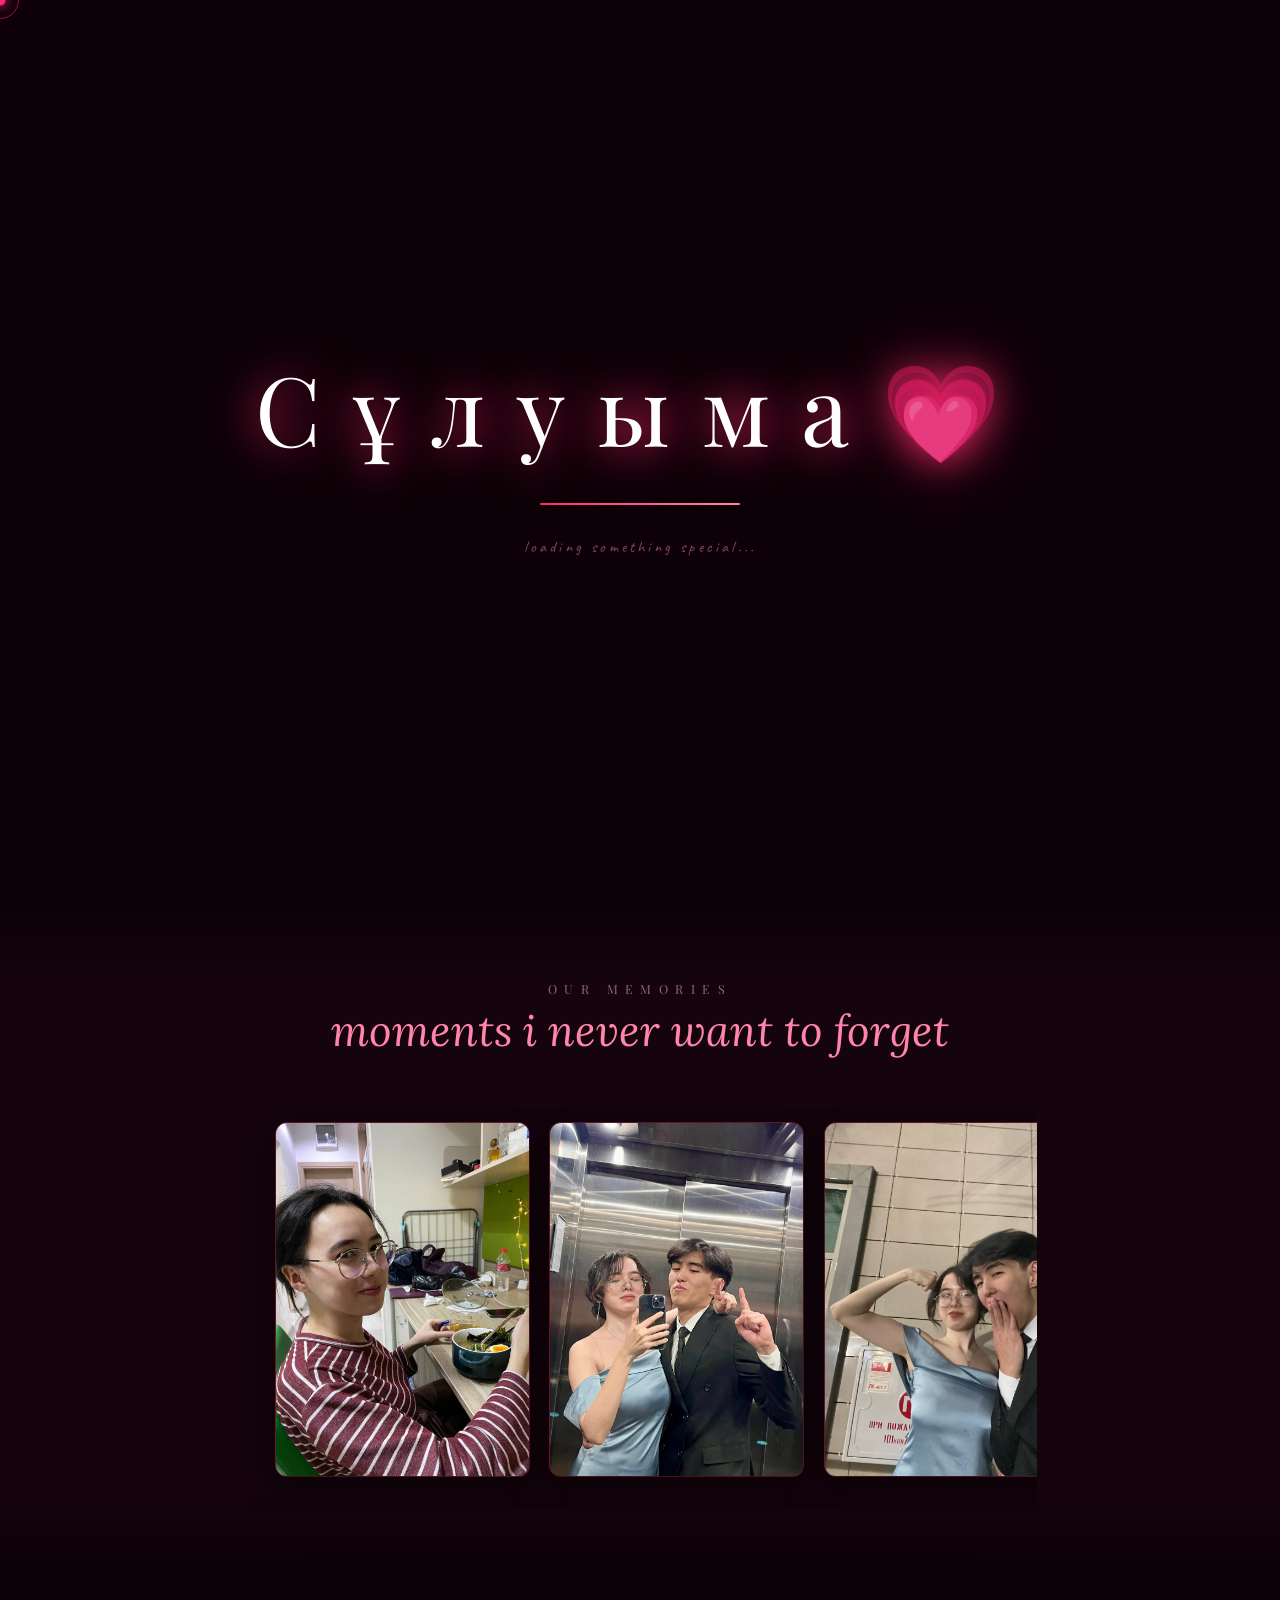
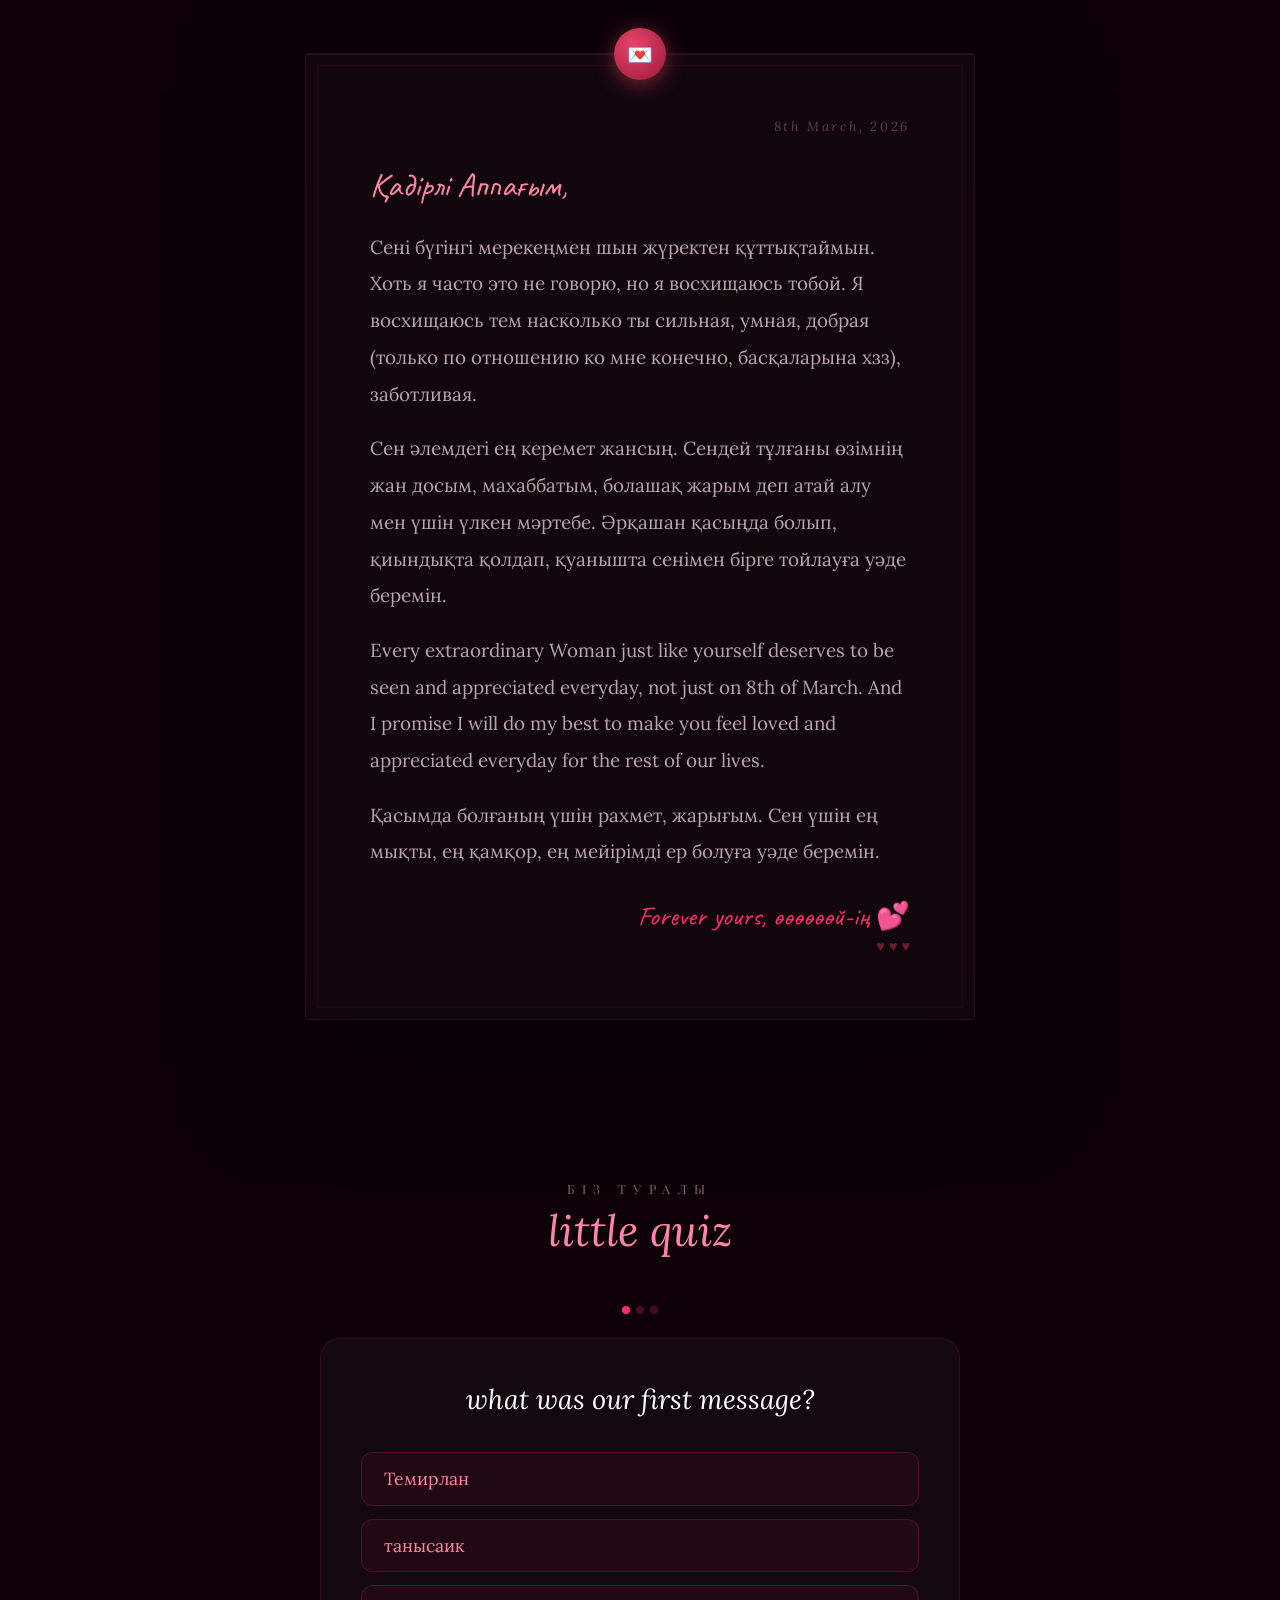
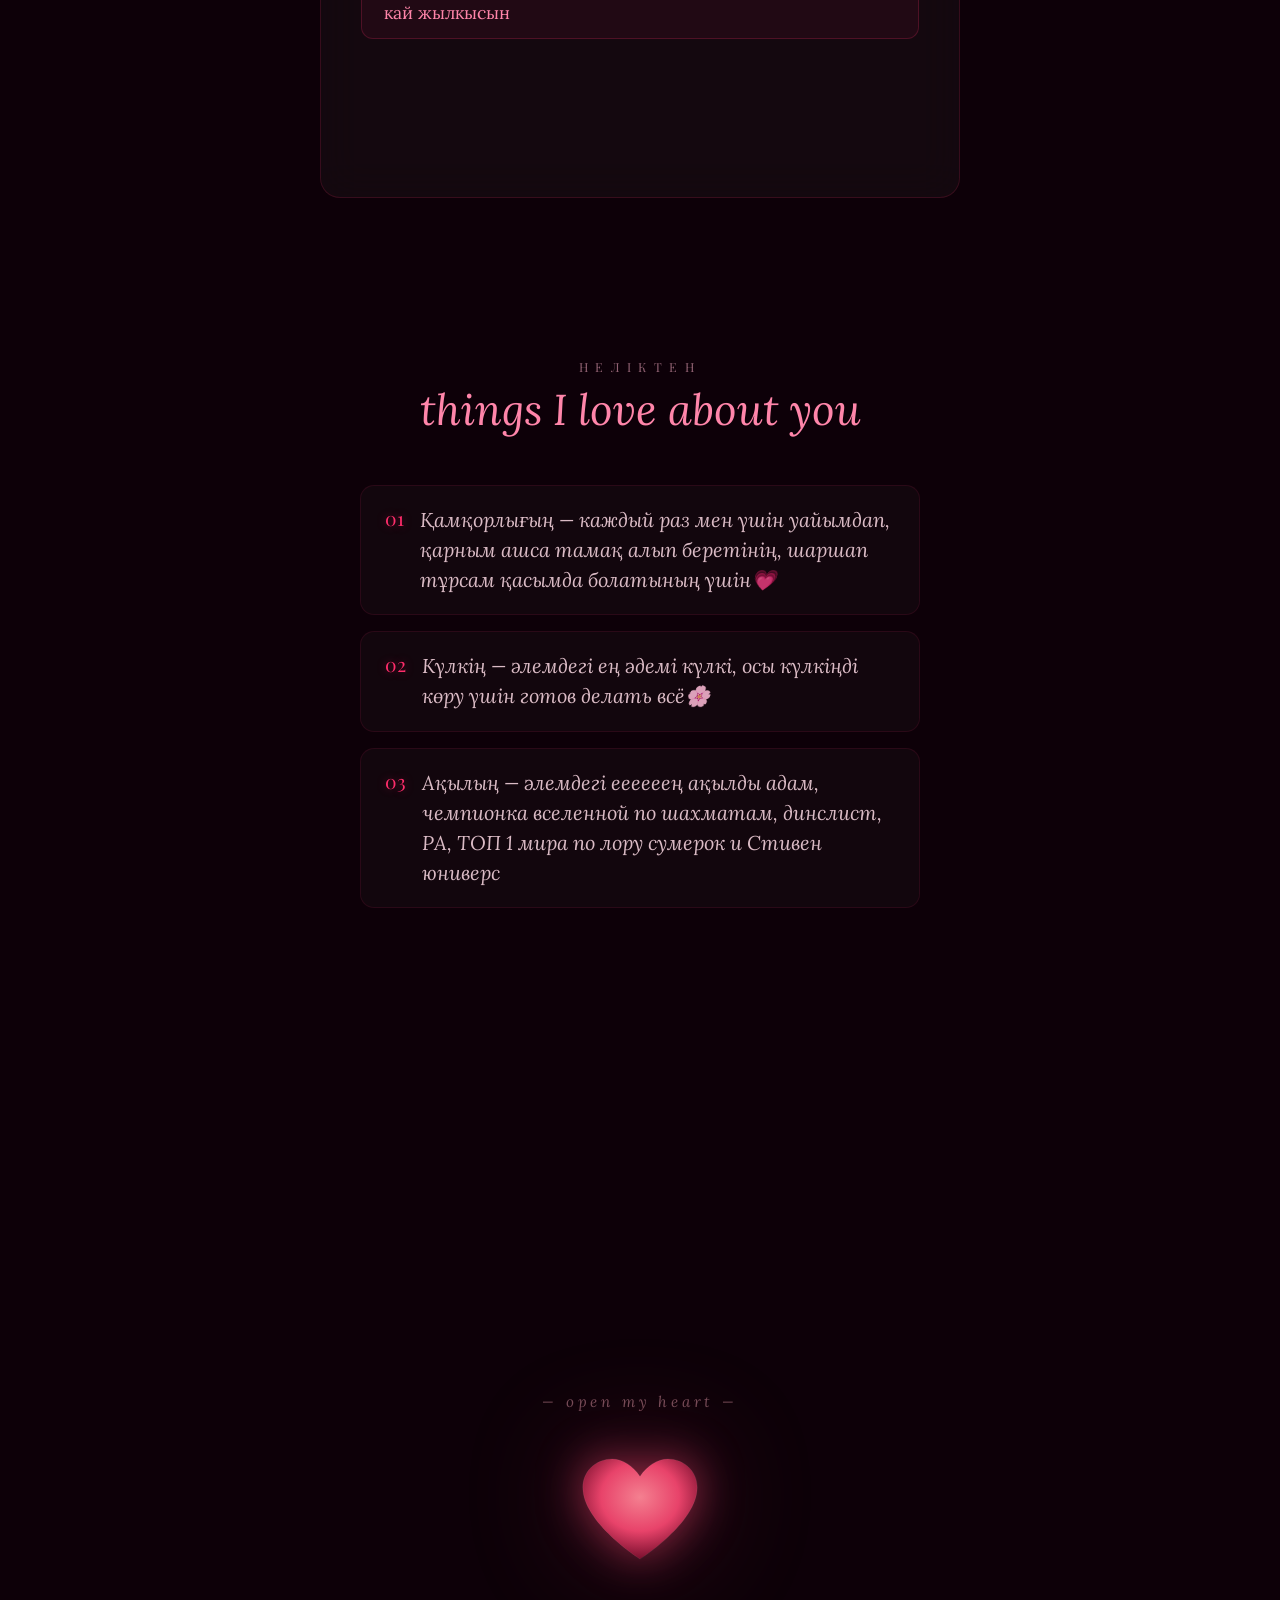
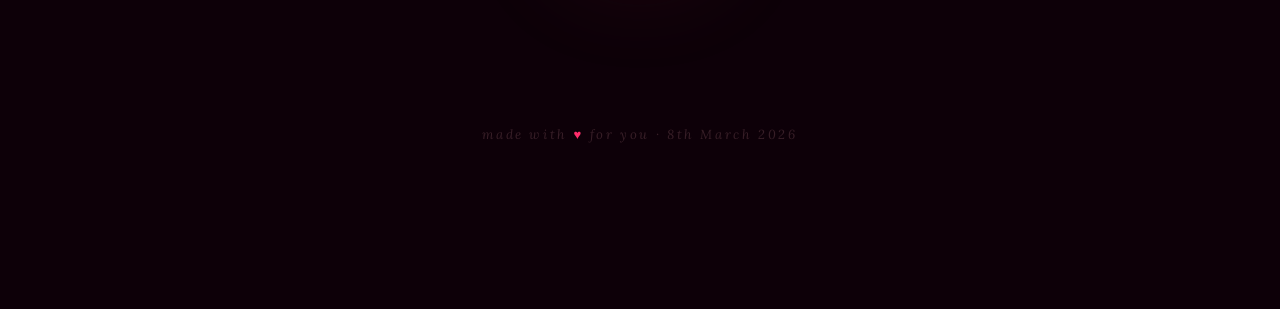
<file: index (29).html>
<!DOCTYPE html>
<html lang="en">
<head>
<meta charset="UTF-8">
<meta name="viewport" content="width=device-width, initial-scale=1.0">
<title>Мерекең құтты болсын, Махаббатым💕</title>
<link href="https://fonts.googleapis.com/css2?family=Playfair+Display:ital,wght@0,400;0,600;0,700;1,400;1,600&family=Lora:ital,wght@0,300;0,400;0,500;1,300;1,400;1,500&family=Caveat:wght@400;600;700&display=swap" rel="stylesheet">
<style>
* { margin:0; padding:0; box-sizing:border-box; }
:root {
  --rose:  #ff2d6b;
  --blush: #ff85aa;
  --deep:  #c0134a;
  --dark:  #0d0008;
  --mid:   #1e0512;
  --gold:  #ffb3cc;
  --neon:  #ff4d8f;
  --glow:  rgba(255,45,107,.75);
}
html { scroll-behavior:smooth; }
body {
  background:var(--dark);
  font-family:'Lora',serif;
  overflow-x:hidden;
  cursor:none;
}

/* ══ LOADER ══ */
#loader {
  position:fixed;inset:0;z-index:2000;
  background:var(--dark);
  display:flex;flex-direction:column;align-items:center;justify-content:center;
  gap:2rem;
}
#loader .l-name {
  font-family:'Playfair Display',serif;
  font-size:clamp(2.5rem,8vw,6rem);
  color:#fff;
  letter-spacing:.25em;
  text-shadow:0 0 40px var(--rose),0 0 80px rgba(255,45,107,.4);
  display:flex;gap:.08em;
}
#loader .l-name .lc {
  opacity:0;transform:translateY(30px) scale(.8);
  display:inline-block;
  transition:opacity .5s ease,transform .5s cubic-bezier(.22,1,.36,1);
}
#loader .l-name .lc.show { opacity:1;transform:translateY(0) scale(1); }
#loader .l-bar {
  width:200px;height:2px;
  background:rgba(255,45,107,.15);
  border-radius:2px;overflow:hidden;
}
#loader .l-fill {
  height:100%;width:0%;
  background:linear-gradient(90deg,var(--rose),var(--blush));
  transition:width .05s linear;
  box-shadow:0 0 10px var(--rose);
}
#loader .l-sub {
  font-family:'Caveat',cursive;
  color:rgba(255,133,170,.5);font-size:1rem;letter-spacing:.2em;
  opacity:0;transition:opacity .6s ease;
}
#loader.done { animation:loaderOut .8s ease forwards; }
@keyframes loaderOut { to{opacity:0;pointer-events:none;} }

/* ══ SHOOTING STARS ══ */
.star {
  position:fixed;pointer-events:none;z-index:2;
  width:2px;height:2px;border-radius:50%;
  background:#fff;opacity:0;
}
.star::after {
  content:'';position:absolute;top:0;right:0;
  width:120px;height:1px;
  background:linear-gradient(to left,rgba(255,255,255,0),rgba(255,200,220,.9));
  transform-origin:right center;
}
@keyframes shoot {
  0%   {opacity:0;transform:translate(0,0);}
  5%   {opacity:1;}
  100% {opacity:0;transform:translate(-600px,350px);}
}

/* ══ PAGE TRANSITION ══ */
#page-transition {
  position:fixed;inset:0;z-index:800;pointer-events:none;
  background:var(--dark);
  clip-path:inset(0 100% 0 0);
  transition:clip-path .6s cubic-bezier(.77,0,.18,1);
}
#page-transition.slide-in  { clip-path:inset(0 0% 0 0); pointer-events:all; }
#page-transition.slide-out { clip-path:inset(0 0 0 100%);transition:clip-path .5s cubic-bezier(.77,0,.18,1) .05s; }

/* ══ QUIZ ══ */
#quiz-section { position:relative;z-index:2;padding:5rem 2rem; }
.quiz-wrap { max-width:640px;margin:0 auto; }
.quiz-card {
  display:none;
  background:rgba(255,255,255,.03);
  border:1px solid rgba(255,45,107,.15);
  border-radius:20px;padding:2.5rem;
  backdrop-filter:blur(20px);
  animation:fadeSlideUp .5s ease;
}
.quiz-card.active { display:block; }
@keyframes fadeSlideUp{from{opacity:0;transform:translateY(20px)}to{opacity:1;transform:translateY(0)}}
.quiz-q {
  font-family:'Lora',serif;font-style:italic;
  color:#fff;font-size:clamp(1.2rem,3vw,1.7rem);
  line-height:1.5;margin-bottom:2rem;
  text-align:center;
}
.quiz-opts { display:flex;flex-direction:column;gap:.8rem; }
.quiz-opt {
  padding:.9rem 1.4rem;
  background:rgba(255,45,107,.06);
  border:1px solid rgba(255,45,107,.2);
  border-radius:12px;cursor:pointer;
  font-family:'Lora',serif;
  font-size:1.1rem;color:var(--blush);
  text-align:left;transition:background .3s,border-color .3s,transform .2s;
}
.quiz-opt:hover { background:rgba(255,45,107,.14);border-color:var(--rose);transform:translateX(4px); }
.quiz-opt.correct { background:rgba(60,220,120,.15);border-color:#3ddc84;color:#3ddc84; }
.quiz-opt.wrong   { background:rgba(255,60,60,.12);border-color:#ff4444;color:#ff6666; }
.quiz-opt.disabled { pointer-events:none; }
.quiz-feedback {
  margin-top:1.5rem;text-align:center;
  font-family:'Caveat',cursive;
  font-size:1.3rem;color:var(--blush);
  opacity:0;transition:opacity .4s;min-height:2rem;
}
.quiz-feedback.show { opacity:1; }
.quiz-next {
  display:block;margin:1.5rem auto 0;
  padding:.7rem 2rem;
  background:linear-gradient(135deg,var(--rose),var(--deep));
  border:none;border-radius:50px;color:#fff;
  font-family:'Playfair Display',serif;font-size:.75rem;letter-spacing:.25em;
  cursor:pointer;opacity:0;pointer-events:none;transition:opacity .4s,transform .3s;
  box-shadow:0 4px 20px rgba(255,45,107,.4);
}
.quiz-next.show { opacity:1;pointer-events:all; }
.quiz-next:hover { transform:translateY(-2px); }
.quiz-score {
  display:none;text-align:center;padding:2rem;
  animation:fadeSlideUp .5s ease;
}
.quiz-score.active { display:block; }
.quiz-score .score-num {
  font-family:'Playfair Display',serif;
  font-size:clamp(3rem,8vw,5rem);
  background:linear-gradient(135deg,var(--blush),var(--rose));
  -webkit-background-clip:text;-webkit-text-fill-color:transparent;background-clip:text;
  filter:drop-shadow(0 0 20px rgba(255,45,107,.5));
}
.quiz-score .score-msg {
  font-family:'Caveat',cursive;color:var(--blush);
  font-size:1.4rem;margin-top:.5rem;
}
.quiz-progress {
  display:flex;gap:6px;justify-content:center;margin-bottom:1.5rem;
}
.qpip { width:8px;height:8px;border-radius:50%;background:rgba(255,45,107,.25);transition:background .3s; }
.qpip.done { background:var(--rose); }

/* ══ REASONS ══ */
#reasons-section { position:relative;z-index:2;padding:5rem 2rem; }
.reasons-list { max-width:560px;margin:0 auto;display:flex;flex-direction:column;gap:1rem; }
.reason-item {
  display:flex;align-items:flex-start;gap:1rem;
  padding:1.2rem 1.5rem;
  background:rgba(255,255,255,.025);
  border:1px solid rgba(255,45,107,.1);
  border-radius:14px;
  opacity:0;transform:translateX(-30px);
  transition:opacity .6s ease,transform .6s cubic-bezier(.22,1,.36,1),border-color .3s,background .3s;
  cursor:pointer;
}
.reason-item.visible { opacity:1;transform:translateX(0); }
.reason-item:hover { border-color:rgba(255,45,107,.4);background:rgba(255,45,107,.06); }
.reason-num {
  font-family:'Playfair Display',serif;color:var(--rose);
  font-size:1.2rem;flex-shrink:0;
  text-shadow:0 0 10px rgba(255,45,107,.4);
}
.reason-text {
  font-family:'Lora',serif;font-style:italic;
  color:rgba(255,220,230,.85);font-size:clamp(1rem,2.5vw,1.25rem);
  line-height:1.5;
}

/* ══ MAP ══ */
#map-section { position:relative;z-index:2;padding:5rem 2rem; }
.map-wrap {
  max-width:700px;margin:0 auto;
  background:rgba(255,255,255,.02);
  border:1px solid rgba(255,45,107,.12);
  border-radius:20px;padding:2rem;
  backdrop-filter:blur(20px);
}
.map-frame {
  width:100%;height:340px;border-radius:12px;overflow:hidden;
  border:1px solid rgba(255,45,107,.2);
  position:relative;
  background:linear-gradient(135deg,#0d0818,#1a0530);
}
.map-frame iframe {
  width:100%;height:100%;border:none;
  filter:hue-rotate(300deg) saturate(0.6) brightness(0.7);
}
.map-pins { margin-top:1.5rem;display:flex;flex-wrap:wrap;gap:.8rem;justify-content:center; }
.map-pin {
  display:flex;align-items:center;gap:.5rem;
  padding:.5rem 1rem;
  background:rgba(255,45,107,.08);
  border:1px solid rgba(255,45,107,.2);
  border-radius:50px;
  font-family:'Lora',serif;font-style:italic;
  color:var(--blush);font-size:.95rem;
  transition:background .3s,transform .3s;
  cursor:default;
}
.map-pin:hover { background:rgba(255,45,107,.18);transform:translateY(-2px); }
.map-pin .pin-dot { width:8px;height:8px;border-radius:50%;background:var(--rose);box-shadow:0 0 8px var(--rose);flex-shrink:0; }

/* ══ SECRET PAGE ══ */
#secret-star {
  position:absolute;
  z-index:50;
  width:130px;
  cursor:pointer;
  user-select:none;
  filter:drop-shadow(0 4px 14px rgba(255,45,107,.35));
  opacity:0;
  transition:opacity 1.3s ease;
  animation:secretPulse 3s ease-in-out infinite;
}
#secret-star.show { opacity:1; }
#secret-star img {
  width:100%;height:auto;display:block;
  border-radius:12px;
  transform:rotate(8deg);
  transition:transform .3s, filter .3s;
}
#secret-star:hover img { transform:rotate(8deg) scale(1.1); filter:brightness(1.1) drop-shadow(0 0 12px rgba(255,45,107,.6)); }
@keyframes secretPulse {
  0%,100%{transform:translateY(0);}
  50%{transform:translateY(-5px);}
}
#secret-page {
  display:none;position:fixed;inset:0;z-index:1500;
  background:radial-gradient(ellipse at center,#1a0525 0%,#0a0010 100%);
  align-items:center;justify-content:center;flex-direction:column;
  padding:2rem;
}
#secret-page.on { display:flex; }
.sp-close {
  position:absolute;top:1.5rem;right:1.5rem;
  background:none;border:none;color:rgba(255,133,170,.4);
  font-size:2rem;cursor:pointer;transition:color .2s;
}
.sp-close:hover { color:var(--rose); }
.sp-photo {
  width:clamp(220px,55vw,380px);
  aspect-ratio:1;border-radius:16px;overflow:hidden;
  border:2px solid rgba(255,45,107,.3);
  box-shadow:0 0 60px rgba(255,45,107,.25),0 20px 60px rgba(0,0,0,.7);
  background:linear-gradient(135deg,#2a0515,#5a1030);
  display:flex;align-items:center;justify-content:center;
  margin-bottom:2.5rem;
  flex-direction:column;gap:.8rem;
  color:rgba(255,133,170,.3);font-size:3rem;
}
.sp-photo img { width:100%;height:100%;object-fit:cover;display:block; }
/* ✏️ To add photo: replace the div content with <img src="photos/secret.jpg"> */
.sp-msg {
  font-family:'Playfair Display',serif;
  font-size:clamp(1rem,3vw,1.5rem);
  color:#fff;text-align:center;line-height:1.7;
  text-shadow:0 0 30px rgba(255,45,107,.5);
  max-width:480px;
  animation:spMsgIn 1s cubic-bezier(.22,1,.36,1) .3s both;
}
@keyframes spMsgIn{from{opacity:0;transform:translateY(20px)}to{opacity:1;transform:translateY(0)}}
.sp-sub {
  font-family:'Caveat',cursive;
  color:rgba(255,133,170,.6);font-size:1rem;
  margin-top:1rem;letter-spacing:.1em;
  animation:spMsgIn 1s ease .7s both;
}
/* Secret star click counter hint */
#secret-star .scount { display:none; }

/* ══ CURSOR ══ */
#cur  { position:fixed;width:11px;height:11px;background:var(--rose);border-radius:50%;pointer-events:none;z-index:9999;transform:translate(-50%,-50%);mix-blend-mode:screen;transition:width .3s,height .3s;box-shadow:0 0 12px var(--rose),0 0 24px rgba(255,45,107,.4); }
#curl { position:fixed;width:38px;height:38px;border:1px solid rgba(255,45,107,.5);border-radius:50%;pointer-events:none;z-index:9998;transform:translate(-50%,-50%);transition:left .14s ease,top .14s ease; }

/* ══ INTRO ══ */
#intro {
  position:fixed;inset:0;z-index:1000;background:#000;
  display:flex;flex-direction:column;align-items:center;justify-content:center;overflow:hidden;
}
#intro-photo {
  position:absolute;inset:0;
  background-image:url('photos/cover.jpg');
  background-size:cover;background-position:center;
}
#intro-photo.zoom { animation:izoom 4s ease-in-out forwards; }
@keyframes izoom {
  from{transform:scale(1);filter:brightness(.45);}
  to  {transform:scale(1.14);filter:brightness(.12) blur(2px);}
}
#intro-ov { position:absolute;inset:0;background:radial-gradient(ellipse at center,rgba(0,0,0,0) 15%,rgba(0,0,0,.75) 100%); }
#intro-ph {
  position:absolute;inset:0;display:flex;align-items:center;justify-content:center;
  flex-direction:column;gap:.8rem;
  color:rgba(247,168,184,.2);font-style:italic;font-size:.85rem;letter-spacing:.3em;
}
#intro-ph .ic { font-size:3.5rem;opacity:.15; }

#intro-box {
  position:relative;z-index:2;text-align:center;padding:2rem;
  opacity:0;transform:translateY(22px);transition:opacity .9s,transform .9s;
}
#intro-box.show { opacity:1;transform:translateY(0); }
.i-label {
  font-family:'Playfair Display',serif;color:var(--blush);
  font-size:clamp(.65rem,1.8vw,.85rem);letter-spacing:.6em;
  text-transform:uppercase;opacity:.6;margin-bottom:1.4rem;
}
.i-title {
  font-family:'Playfair Display',serif;
  font-size:clamp(1.6rem,5.5vw,3.8rem);
  color:#fff;letter-spacing:.1em;line-height:1.2;
  text-shadow:0 0 80px rgba(232,67,106,.8);margin-bottom:2.5rem;
}
.i-title em { color:var(--rose);font-style:normal; }
#enter-btn {
  padding:.9rem 2.8rem;background:transparent;
  border:1px solid rgba(232,67,106,.55);color:var(--blush);
  font-family:'Lora',serif;font-style:italic;
  font-size:1.1rem;letter-spacing:.3em;cursor:pointer;
  overflow:hidden;position:relative;transition:color .4s,border-color .4s;
}
#enter-btn::after {
  content:'';position:absolute;inset:0;
  background:linear-gradient(90deg,transparent,rgba(232,67,106,.18),transparent);
  transform:translateX(-100%);transition:transform .6s;
}
#enter-btn:hover::after{transform:translateX(100%);}
#enter-btn:hover{color:#fff;border-color:var(--rose);}
#intro.out { animation:iout 1.4s ease forwards; }
@keyframes iout { to{opacity:0;pointer-events:none;} }

/* ══ YT PLAYER ══ */
#ytp { position:fixed;width:1px;height:1px;opacity:0;pointer-events:none; }

/* ══ MUSIC BTN ══ */
#mbtn {
  position:fixed;bottom:1.5rem;right:1.5rem;z-index:500;
  width:44px;height:44px;border-radius:50%;
  background:rgba(232,67,106,.12);border:1px solid rgba(232,67,106,.35);
  color:var(--blush);font-size:1.2rem;cursor:pointer;
  display:flex;align-items:center;justify-content:center;
  backdrop-filter:blur(10px);transition:background .3s,transform .3s;
}
#mbtn:hover{background:rgba(232,67,106,.28);transform:scale(1.1);}
#mbtn.on .mn{animation:mspin 3s linear infinite;}
@keyframes mspin{to{transform:rotate(360deg);}}

/* ══ PETALS ══ */
.petal {
  position:fixed;pointer-events:none;z-index:3;
  opacity:0;will-change:transform;
  animation:pfall linear infinite;
}
@keyframes pfall {
  0%  {opacity:0;transform:translateY(-5vh) rotate(0deg) translateX(0);}
  6%  {opacity:.9;}
  94% {opacity:.5;}
  100%{opacity:0;transform:translateY(108vh) rotate(520deg) translateX(70px);}
}

/* ══ POLAROIDS — scattered along page sides ══ */
#polaroids {
  position:absolute;
  top:0;left:0;right:0;
  height:100%;
  pointer-events:none;
  z-index:4;
  overflow:visible;
}
#pol-left, #pol-right {
  display:contents; /* dissolve wrappers — children position freely */
}
.polaroid {
  position:absolute;
  width:200px;
  background:#fffaf8;
  padding:10px 10px 30px 10px;
  box-shadow:0 4px 18px rgba(0,0,0,.5), 0 1px 4px rgba(0,0,0,.3);
  pointer-events:none;
  opacity:0;
  transition:opacity 1.3s ease;
  /* tilt set inline per card */
}
.polaroid.show { opacity:1; }
.polaroid .pimg {
  width:100%;height:200px;
  background:linear-gradient(135deg,#3a0818,#7a1535);
  display:flex;align-items:center;justify-content:center;
  overflow:hidden;flex-direction:column;gap:.2rem;
  color:rgba(255,133,170,.2);font-size:1.4rem;
}
.polaroid .pimg img { width:100%;height:100%;object-fit:cover;display:block; }
.polaroid .pimg span { font-size:.8rem;letter-spacing:.1em;color:rgba(255,133,170,.18);font-family:'Lora',serif; }
.polaroid .pcap {
  text-align:center;margin-top:5px;
  font-family:'Caveat',cursive;
  font-size:1.05rem;color:#a05070;letter-spacing:.02em;
  white-space:nowrap;overflow:hidden;text-overflow:ellipsis;
}
/* tiny pin in corner */
.polaroid::after {
  content:'';
  position:absolute;top:4px;left:50%;transform:translateX(-50%);
  width:6px;height:6px;border-radius:50%;
  background:var(--rose);
  box-shadow:0 0 5px var(--rose);
  opacity:.7;
}
/* ══ STICKERS ══ */
#stickers {
  display:block;
  position:absolute;
  top:0;left:0;right:0;height:100%;
  pointer-events:none;
  z-index:4;
  overflow:visible;
}
.sticker {
  display:block;
  position:absolute;
  width:150px;
  opacity:0;
  transition:opacity 1.4s ease;
  filter:drop-shadow(0 4px 12px rgba(0,0,0,.4));
}
.sticker img { width:100%;height:auto;display:block; }
.sticker.show { opacity:1; }
/* ══ SPARKLE DETAILS ══ */
.sparkle {
  position:fixed;pointer-events:none;z-index:3;
  font-size:.9rem;opacity:0;
  animation:sparkleAnim ease-in-out infinite;
}
@keyframes sparkleAnim {
  0%,100%{opacity:0;transform:scale(0) rotate(0deg);}
  20%,80%{opacity:.7;transform:scale(1) rotate(180deg);}
  50%{opacity:.5;transform:scale(1.2) rotate(360deg);}
}

/* Film frame PNG overlay */
.frame-overlay {
  position:absolute;inset:0;z-index:15;pointer-events:none;
  background-image:url('photos/frame.png');
  background-size:cover;background-position:center;
  background-repeat:no-repeat;
}

/* ══ KODAK ULTRAMAX SLIDESHOW ══ */
#ss {
  background: #1a1208;
  display:none;position:fixed;inset:0;z-index:1000;
  flex-direction:column;align-items:center;justify-content:center;
}
#ss.on { display:flex; }

/* Kodak warm vignette overlay */
#ss .kodak-vign {
  position:absolute;inset:0;z-index:8;pointer-events:none;
  background:
    radial-gradient(ellipse at center, transparent 50%, rgba(20,10,0,.75) 100%),
    linear-gradient(to bottom, rgba(20,10,0,.3) 0%, transparent 15%, transparent 85%, rgba(20,10,0,.3) 100%);
}

/* Grain — Ultramax-style, warm, heavy */
#ss .kodak-grain {
  position:absolute;inset:0;z-index:9;pointer-events:none;
  opacity:.55;mix-blend-mode:soft-light;
  animation:kgrainShift .08s steps(1) infinite;
  background-image:url("data:image/svg+xml,%3Csvg xmlns='http://www.w3.org/2000/svg' width='300' height='300'%3E%3Cfilter id='g'%3E%3CfeTurbulence type='fractalNoise' baseFrequency='0.85' numOctaves='4' stitchTiles='stitch'/%3E%3CfeColorMatrix type='saturate' values='0'/%3E%3C/filter%3E%3Crect width='300' height='300' filter='url(%23g)' opacity='1'/%3E%3C/svg%3E");
  background-size:300px 300px;
}
@keyframes kgrainShift {
  0%  { background-position: 0 0; }
  20% { background-position: -40px 15px; }
  40% { background-position: 20px -25px; }
  60% { background-position: -15px 35px; }
  80% { background-position: 30px -10px; }
}

/* Light leak top-left — Ultramax signature */
#ss .light-leak {
  position:absolute;inset:0;z-index:7;pointer-events:none;
  background:
    radial-gradient(ellipse 40% 30% at 0% 0%, rgba(255,160,60,.12) 0%, transparent 70%),
    radial-gradient(ellipse 20% 60% at 100% 50%, rgba(255,80,120,.06) 0%, transparent 70%);
}

/* Color grade — warm orange/red push, slight fade */
#ss .color-grade {
  position:absolute;inset:0;z-index:6;pointer-events:none;
  background:linear-gradient(135deg,
    rgba(255,120,40,.06) 0%,
    rgba(255,60,80,.04) 50%,
    rgba(40,10,20,.08) 100%);
  mix-blend-mode:color;
}

/* Slide image — Kodak color treatment */
.sl {
  display:none;width:100%;height:100%;
  align-items:center;justify-content:center;position:relative;
}
.sl.act { display:flex; animation:kodakFlash .35s ease; }
@keyframes kodakFlash {
  0%  { opacity:0; filter:brightness(1.6) saturate(.5); }
  30% { opacity:1; filter:brightness(1.15) saturate(.85); }
  100%{ opacity:1; filter:brightness(1) saturate(1); }
}
.sl img, .sl video {
  max-width:100%;max-height:100%;object-fit:contain;display:block;
  /* Kodak Ultramax look: warm, slightly faded, punchy */
  filter: contrast(.92) saturate(1.25) brightness(1.05) sepia(.08);
}
.sl .slph {
  width:100%;height:100%;
  display:flex;flex-direction:column;align-items:center;justify-content:center;
  background:linear-gradient(135deg,#1a1008,#2a1810);
  color:rgba(255,180,120,.25);font-style:italic;font-size:1.1rem;gap:.8rem;
  font-family:'Lora',serif;
}
.sl .slph .cam { font-size:4rem;opacity:.3; }

/* Top bar */
.stb {
  position:absolute;top:0;left:0;right:0;
  padding:1.2rem 1.6rem;
  display:flex;align-items:center;justify-content:space-between;
  background:linear-gradient(to bottom,rgba(10,6,0,.85),transparent);
  z-index:20;
}

/* Kodak DX code counter — that orange film stamp look */
.sctr {
  font-family:'Courier New',monospace;
  color:rgba(255,165,60,.8);font-size:.72rem;
  letter-spacing:.25em;
  text-shadow:0 0 8px rgba(255,130,30,.5);
}

/* "KODAK 400 ULTRAMAX" label */
.sttl {
  font-family:'Courier New',monospace;
  color:rgba(255,165,60,.55);font-size:.65rem;letter-spacing:.2em;
  text-transform:uppercase;
}

/* Exposure data bottom — like metadata burned on film */
.sbot {
  position:absolute;bottom:0;left:0;right:0;
  padding:1.2rem 1.6rem;
  background:linear-gradient(to top,rgba(10,6,0,.85),transparent);
  z-index:20;display:flex;flex-direction:column;align-items:center;gap:.6rem;
}
.scap {
  font-family:'Courier New',monospace;
  color:rgba(255,165,60,.55);font-size:.65rem;letter-spacing:.2em;
}

/* Dots */
.sdots { display:flex;gap:5px;justify-content:center; }
.dot {
  width:16px;height:3px;border-radius:2px;
  background:rgba(255,165,60,.25);
  transition:background .3s,width .3s;
  cursor:pointer;
}
.dot.act { background:rgba(255,165,60,.85);width:24px; }

/* Nav arrows */
.snv {
  position:absolute;top:50%;transform:translateY(-50%);
  background:rgba(255,140,40,.08);
  border:1px solid rgba(255,140,40,.2);
  color:rgba(255,165,60,.7);
  width:48px;height:48px;border-radius:50%;
  font-size:1.4rem;cursor:pointer;
  display:flex;align-items:center;justify-content:center;
  z-index:20;transition:background .3s,color .3s;
}
.snv:hover { background:rgba(255,140,40,.2);color:rgba(255,200,100,1); }
.snv.p { left:1.5rem; }
.snv.n { right:1.5rem; }

/* Close */
.scls {
  background:none;border:none;
  color:rgba(255,165,60,.5);font-size:1.8rem;
  cursor:pointer;transition:color .2s;line-height:1;
}
.scls:hover { color:rgba(255,200,100,.9); }

/* Film edge DX markings (decorative) */
#ss .dx-top, #ss .dx-bot {
  position:absolute;left:0;right:0;height:22px;
  z-index:19;pointer-events:none;
  display:flex;align-items:center;padding:0 8px;gap:0;
  overflow:hidden;
}
#ss .dx-top { top:0; background:rgba(10,6,0,.6); }
#ss .dx-bot { bottom:0; background:rgba(10,6,0,.6); }
.dx-mark {
  height:10px;
  flex-shrink:0;
  background:rgba(255,150,40,.18);
  border-right:1px solid rgba(255,150,40,.08);
}

/* ══ MAIN ══ */
#site{opacity:0;transition:opacity 1.6s;position:relative;}
#site.on{opacity:1;}

/* BG GRID */
#bg {
  position:fixed;inset:0;display:grid;
  grid-template-columns:repeat(4,1fr);
  grid-template-rows:repeat(3,1fr);
  gap:3px;z-index:0;
  opacity:.14;filter:saturate(.45) brightness(.55);
}
.bgc {
  overflow:hidden;
  background:linear-gradient(135deg,#200810,#5a1025);
  display:flex;align-items:center;justify-content:center;
  color:rgba(247,168,184,.1);font-size:1.8rem;
}
.bgc:nth-child(odd){background:linear-gradient(135deg,#190510,#48101e);}
.bgc img{width:100%;height:100%;object-fit:cover;animation:bgd 9s ease-in-out infinite alternate;}
.bgc:nth-child(3n) img{animation-delay:-3s;}
.bgc:nth-child(4n) img{animation-delay:-6s;}
@keyframes bgd{from{transform:scale(1.04);}to{transform:scale(1.12) translate(1.5%,1.5%);}}
#vign {
  position:fixed;inset:0;z-index:1;pointer-events:none;
  background:radial-gradient(ellipse at 50% 40%,transparent 18%,rgba(13,0,8,.9) 78%);
}

/* ══ HERO ══ */
#hero {
  position:relative;z-index:2;min-height:100vh;
  display:flex;flex-direction:column;
  align-items:center;justify-content:center;
  padding:2rem;text-align:center;
  overflow:hidden;
}
#pol-left, #pol-right { display:contents; }
.eyebrow {
  font-family:'Playfair Display',serif;color:var(--blush);
  font-size:clamp(.6rem,1.8vw,.85rem);letter-spacing:.6em;
  opacity:0;animation:rise 1s ease forwards .3s;margin-bottom:1.4rem;
}
.htitle {
  font-family:'Playfair Display',serif;
  font-size:clamp(2.5rem,7.5vw,7rem);
  line-height:1.05;color:#fff;
  text-shadow:0 0 40px var(--rose),0 0 80px rgba(255,45,107,.4), 0 2px 0 rgba(255,180,200,.2);
  margin-bottom:1rem;
}
.htitle .w {
  display:inline-block;opacity:0;
  transform:translateY(50px) rotateX(35deg);
  animation:win .9s cubic-bezier(.22,1,.36,1) forwards;
}
.htitle .w:nth-child(1){animation-delay:.5s;}
.htitle .w:nth-child(2){animation-delay:.9s;color:var(--rose);}
.htitle .w:nth-child(3){animation-delay:1.3s;}
.htitle .br{display:block;}
.htitle .w:nth-child(4){animation-delay:1.7s;color:var(--blush);}
.htitle .w:nth-child(5){animation-delay:2.1s;}
@keyframes win{to{opacity:1;transform:translateY(0) rotateX(0);}}
.tcur {
  display:inline-block;width:3px;height:.8em;
  background:var(--rose);margin-left:4px;vertical-align:middle;
  opacity:0;animation:blink 1s step-end infinite,fadein .1s ease forwards 2.7s;
}
@keyframes blink{0%,100%{opacity:1}50%{opacity:0}}
.hsub {
  font-family:'Caveat',cursive;
  font-size:clamp(1.3rem,3.5vw,2.4rem);
  color:var(--blush);opacity:0;
  animation:rise 1s ease forwards 3s;
  text-shadow:0 0 28px rgba(247,168,184,.4);
  margin-bottom:3rem;
}
/* Days */
#dctr {opacity:0;animation:rise 1s ease forwards 3.6s;text-align:center;}
#dnum {
  font-family:'Playfair Display',serif;
  font-size:clamp(2.8rem,6.5vw,5.5rem);
  background:linear-gradient(135deg,#ffb3cc,#ff2d6b,#ff85aa);
  -webkit-background-clip:text;-webkit-text-fill-color:transparent;background-clip:text;
  line-height:1;
  filter:drop-shadow(0 0 20px rgba(255,45,107,.6));
}
.dlabel {
  font-family:'Lora',serif;font-style:italic;
  color:rgba(247,168,184,.5);font-size:clamp(.75rem,1.8vw,.95rem);
  letter-spacing:.4em;text-transform:uppercase;margin-top:.3rem;
}
.scue {
  position:absolute;bottom:2.5rem;left:50%;transform:translateX(-50%);
  opacity:0;animation:rise 1s ease forwards 4.6s;
  display:flex;flex-direction:column;align-items:center;gap:6px;
  color:rgba(247,168,184,.35);font-style:italic;font-size:.78rem;letter-spacing:.25em;
}
.chev {
  width:16px;height:16px;
  border-right:1px solid rgba(247,168,184,.35);border-bottom:1px solid rgba(247,168,184,.35);
  transform:rotate(45deg);animation:ch 2s ease-in-out infinite;
}
@keyframes ch{0%,100%{transform:rotate(45deg) translate(0,0)}50%{transform:rotate(45deg) translate(3px,3px)}}

/* ══ GALLERY ══ */
#gallery {
  position:relative;z-index:2;padding:5rem 0 4rem;
  background:linear-gradient(to bottom,transparent,rgba(22,4,14,.96) 12%,rgba(22,4,14,.96) 88%,transparent);
}
.slabel {
  text-align:center;font-family:'Playfair Display',serif;color:var(--gold);
  font-size:clamp(.6rem,1.4vw,.78rem);letter-spacing:.6em;
  text-transform:uppercase;margin-bottom:.4rem;opacity:.55;
}
.stitle {
  text-align:center;font-family:'Lora',serif;
  font-style:italic;font-weight:300;color:var(--blush);
  font-size:clamp(1.5rem,3.8vw,2.7rem);margin-bottom:3rem;
}
.gallery-inner {
  max-width:62%;margin:0 auto;
}
.track {
  display:flex;gap:1.2rem;overflow-x:auto;padding:1rem 2rem 2rem;
  scroll-snap-type:x mandatory;scrollbar-width:none;
}
.track::-webkit-scrollbar{display:none;}
.pc {
  flex:0 0 255px;height:355px;border-radius:12px;overflow:hidden;
  position:relative;scroll-snap-align:center;cursor:pointer;
  border:1px solid rgba(232,67,106,.12);
  background:linear-gradient(135deg,#280810,#581022);
  box-shadow:0 10px 40px rgba(0,0,0,.6);
  transition:transform .4s cubic-bezier(.22,1,.36,1),box-shadow .4s;
}
.pc:hover{transform:scale(1.05) translateY(-8px) rotate(-.4deg);box-shadow:0 22px 55px rgba(255,45,107,.35), 0 0 30px rgba(255,45,107,.15);}
.pc img{width:100%;height:100%;object-fit:cover;transition:transform .6s;}
.pc:hover img{transform:scale(1.07);}
.pc .pph{position:absolute;inset:0;display:flex;flex-direction:column;align-items:center;justify-content:center;gap:.4rem;color:rgba(247,168,184,.2);font-size:2.2rem;}
.pc .pph span{font-size:.75rem;letter-spacing:.2em;}
.pc .pov{position:absolute;inset:0;background:linear-gradient(to top,rgba(0,0,0,.5) 0%,transparent 50%);opacity:0;transition:opacity .3s;}
.pc:hover .pov{opacity:1;}

/* ══ LETTER ══ */
#letter {position:relative;z-index:2;padding:5rem 2rem;display:flex;justify-content:center;}
.lwrap {
  max-width:670px;width:100%;
  background:rgba(255,240,243,.025);
  border:1px solid rgba(232,67,106,.1);
  border-radius:2px;padding:clamp(2rem,5vw,4rem);
  position:relative;backdrop-filter:blur(20px);
  box-shadow:0 40px 120px rgba(0,0,0,.5),inset 0 1px 0 rgba(247,168,184,.08);
}
.lwrap::before{content:'';position:absolute;top:11px;left:11px;right:11px;bottom:11px;border:1px solid rgba(232,67,106,.05);pointer-events:none;}
.lseal {
  position:absolute;top:-26px;left:50%;transform:translateX(-50%);
  width:52px;height:52px;border-radius:50%;
  background:radial-gradient(circle at 38% 33%,#e8436a,#9b1a3a);
  display:flex;align-items:center;justify-content:center;font-size:1.3rem;
  box-shadow:0 4px 20px rgba(232,67,106,.5);
}
.ldate{font-style:italic;color:rgba(247,168,184,.35);font-size:.82rem;letter-spacing:.2em;text-align:right;margin-bottom:1.8rem;}
.lsal{font-family:'Caveat',cursive;font-size:clamp(1.4rem,3.2vw,2.1rem);color:var(--blush);margin-bottom:1.4rem;}
.lbody{font-size:clamp(.98rem,2.1vw,1.18rem);line-height:1.95;color:rgba(255,235,240,.7);margin-bottom:1.8rem;}
.lbody p{margin-bottom:1.1rem;}
.lsig{font-family:'Caveat',cursive;font-size:clamp(1.2rem,2.8vw,1.7rem);color:var(--rose);text-align:right;}
.lhrt{text-align:right;color:rgba(232,67,106,.4);margin-top:.25rem;font-size:.9rem;}

/* ══ SURPRISES ══ */
#surprises{position:relative;z-index:2;padding:5rem 2rem;text-align:center;}
.sgrid{display:grid;grid-template-columns:repeat(auto-fit,minmax(175px,1fr));gap:1.4rem;max-width:700px;margin:0 auto;}
.si {
  background:rgba(255,255,255,.025);border:1px solid rgba(232,67,106,.13);
  border-radius:16px;padding:1.8rem 1rem;cursor:pointer;
  position:relative;overflow:hidden;
  transition:transform .35s,border-color .35s,background .35s;
}
.si:hover{transform:translateY(-7px);border-color:rgba(232,67,106,.38);background:rgba(232,67,106,.055);}
.si.rev{border-color:var(--rose);background:rgba(232,67,106,.09);}
.sico{font-size:2.4rem;margin-bottom:.7rem;display:block;}
.slb{font-style:italic;color:var(--blush);font-size:.87rem;letter-spacing:.1em;}
.shid {
  position:absolute;inset:0;
  background:linear-gradient(135deg,rgba(140,20,50,.96),rgba(20,4,14,.97));
  display:flex;align-items:center;justify-content:center;padding:1rem;
  opacity:0;transform:scale(.88);transition:opacity .4s,transform .4s;border-radius:16px;
}
.si.rev .shid{opacity:1;transform:scale(1);}
.shid p{font-family:'Caveat',cursive;color:var(--blush);font-size:.98rem;line-height:1.55;text-align:center;}

/* ══ HEART SECTION ══ */
#heartsec{position:relative;z-index:2;min-height:45vh;display:flex;flex-direction:column;align-items:center;justify-content:center;padding:4rem 2rem;}
.hhint{font-style:italic;color:rgba(247,168,184,.45);font-size:.95rem;letter-spacing:.25em;margin-bottom:2.5rem;}
#hbtn {
  background:none;border:none;cursor:pointer;
  filter:drop-shadow(0 0 22px rgba(232,67,106,.6)) drop-shadow(0 0 55px rgba(232,67,106,.25));
  animation:hb 2.2s ease-in-out infinite;transition:filter .3s;
}
#hbtn:hover{filter:drop-shadow(0 0 38px rgba(232,67,106,.9)) drop-shadow(0 0 75px rgba(232,67,106,.4));}
#hbtn svg{width:130px;height:120px;}
@keyframes hb{0%,100%{transform:scale(1);filter:drop-shadow(0 0 22px var(--rose)) drop-shadow(0 0 50px rgba(255,45,107,.4));}14%{transform:scale(1.13);filter:drop-shadow(0 0 40px var(--rose)) drop-shadow(0 0 80px rgba(255,45,107,.7));}28%{transform:scale(1);filter:drop-shadow(0 0 22px var(--rose));}42%{transform:scale(1.08);filter:drop-shadow(0 0 32px var(--rose));}70%{transform:scale(1);}}

/* ══ HEART MODAL ══ */
#hmodal{display:none;position:fixed;inset:0;z-index:900;align-items:center;justify-content:center;}
#hmodal.on{display:flex;}
.mbg{position:absolute;inset:0;background:rgba(7,0,5,.92);backdrop-filter:blur(18px);animation:fadein .5s ease;}
.mcbtn{position:absolute;top:1.4rem;right:1.4rem;z-index:10;background:none;border:none;color:rgba(247,168,184,.45);font-size:2rem;cursor:pointer;transition:color .2s;}
.mcbtn:hover{color:var(--rose);}

/* The card wrapper — perspective for 3D flip */
.bhw{
  position:relative;z-index:2;
  width:clamp(300px,80vw,480px);
  height:clamp(340px,85vw,540px);
  perspective:1200px;
  display:flex;align-items:center;justify-content:center;
}

/* Two halves of the heart-shaped card */
.hh{
  position:absolute;top:0;
  width:50%;height:100%;
  overflow:hidden;
  transition:transform 1.4s cubic-bezier(.22,1,.36,1);
  backface-visibility:hidden;
}
.hhl{left:0;transform-origin:left center;z-index:2;}
.hhr{right:0;transform-origin:right center;z-index:2;}

/* Heart SVG fills each half */
.hhl svg{position:absolute;left:0;top:0;width:200%;height:100%;}
.hhr svg{position:absolute;right:0;top:0;width:200%;height:100%;}

/* Closed state — halves together */
.hhl{transform:rotateY(0deg);}
.hhr{transform:rotateY(0deg);}

/* Open state — swing outward like a book */
#hmodal.on .hhl{transform:rotateY(-145deg);}
#hmodal.on .hhr{transform:rotateY(145deg);}

/* The letter — revealed on the heart's inner face */
.min{
  position:relative;z-index:3;
  width:clamp(260px,72vw,420px);
  background:radial-gradient(ellipse at 50% 30%, #f5607a 0%, #c0134a 60%, #8a0030 100%);
  clip-path: url(#heartClip);
  display:flex;flex-direction:column;align-items:center;justify-content:center;
  padding:4.5rem 3.8rem 5.5rem;
  text-align:center;
  opacity:0;transform:scale(.75);
  transition:opacity 1s ease 1.2s, transform 1s cubic-bezier(.34,1.4,.64,1) 1.2s;
  box-shadow:0 0 60px rgba(255,45,107,.5), 0 0 120px rgba(255,45,107,.2);
  min-height:clamp(300px,75vw,480px);
}
#hmodal.on .min{opacity:1;transform:scale(1);}

/* SVG clip definition — hidden */
.heart-clip-def{position:absolute;width:0;height:0;overflow:hidden;}

.msal{
  font-family:'Caveat',cursive;
  font-size:clamp(1rem,2.8vw,1.4rem);
  color:#fff;
  margin-bottom:.6rem;
  text-shadow:0 2px 12px rgba(0,0,0,.4);
  font-weight:600;
}
.mtxt{
  font-family:'Caveat',cursive;
  font-style:normal;
  color:rgba(255,240,245,.95);
  font-size:clamp(.85rem,2.1vw,1.05rem);
  line-height:1.65;
  margin-bottom:1rem;
  text-shadow:0 1px 8px rgba(0,0,0,.35);
}
.mcta{
  display:inline-block;padding:.5rem 1.3rem;
  background:rgba(255,255,255,.18);
  border:1px solid rgba(255,255,255,.45);
  color:#fff;
  font-family:'Playfair Display',serif;font-size:.65rem;letter-spacing:.25em;
  border-radius:50px;cursor:pointer;
  backdrop-filter:blur(4px);
  transition:background .3s,transform .3s;
}
.mcta:hover{background:rgba(255,255,255,.3);transform:translateY(-2px);}

/* ══ SLIDESHOW ══ */
/* slideshow rules above */
.sl{display:none;width:100%;height:100%;align-items:center;justify-content:center;position:relative;}
.sl.act{display:flex;animation:sr .65s ease;}
@keyframes sr{from{opacity:0;transform:scale(.97)}to{opacity:1;transform:scale(1)}}
.sl img,.sl video{max-width:100%;max-height:100%;object-fit:contain;}
.slph{width:100%;height:100%;display:flex;flex-direction:column;align-items:center;justify-content:center;background:linear-gradient(135deg,#180510,#461020);color:rgba(247,168,184,.28);font-style:italic;font-size:1.1rem;gap:.8rem;}
.slph .cam{font-size:5rem;}
.stb{position:absolute;top:0;left:0;right:0;padding:1.4rem 2rem;display:flex;align-items:center;justify-content:space-between;background:linear-gradient(to bottom,rgba(0,0,0,.7),transparent);z-index:10;}
.sctr{font-family:'Playfair Display',serif;color:rgba(255,255,255,.45);font-size:.72rem;letter-spacing:.3em;}
.sttl{font-family:'Caveat',cursive;color:rgba(255,255,255,.55);font-size:.95rem;}
.scls{background:none;border:none;color:rgba(255,255,255,.45);font-size:2rem;cursor:pointer;transition:color .2s;}
.scls:hover{color:var(--rose);}
.snv{position:absolute;top:50%;transform:translateY(-50%);background:rgba(255,255,255,.07);border:1px solid rgba(255,255,255,.13);color:#fff;width:50px;height:50px;border-radius:50%;font-size:1.4rem;cursor:pointer;display:flex;align-items:center;justify-content:center;z-index:10;transition:background .3s;}
.snv:hover{background:rgba(232,67,106,.38);}
.snv.p{left:1.5rem;}.snv.n{right:1.5rem;}
.sbot{position:absolute;bottom:0;left:0;right:0;padding:1.8rem;text-align:center;background:linear-gradient(to top,rgba(0,0,0,.7),transparent);z-index:10;}
.scap{font-family:'Caveat',cursive;color:rgba(255,255,255,.55);font-size:1.05rem;}
.sdots{display:flex;gap:6px;justify-content:center;margin-top:.7rem;}
.dot{width:5px;height:5px;border-radius:50%;background:rgba(255,255,255,.22);transition:background .3s,transform .3s;cursor:pointer;}
.dot.act{background:var(--rose);transform:scale(1.45);}

/* ══ FOOTER ══ */
footer{position:relative;z-index:2;text-align:center;padding:2.5rem 2rem;color:rgba(247,168,184,.18);font-style:italic;font-size:.82rem;letter-spacing:.2em;}
footer b{color:var(--rose);font-weight:normal;}

/* ══ UTILS ══ */
@keyframes rise{from{opacity:0;transform:translateY(16px)}to{opacity:1;transform:translateY(0)}}
@keyframes fadein{from{opacity:0}to{opacity:1}}
.rev{opacity:0;transform:translateY(28px);transition:opacity .95s ease,transform .95s ease;}
.rev.in{opacity:1;transform:translateY(0);}

@media(max-width:600px){
  #bg{grid-template-columns:repeat(2,1fr);}
  .bhw{width:288px;height:268px;}
  .snv{width:40px;height:40px;font-size:1.1rem;}
  .sgrid{grid-template-columns:repeat(2,1fr);}
}
</style>
</head>
<body>

<div id="cur"></div>
<div id="curl"></div>

<!-- ══ LOADER ══ -->
<div id="loader">
  <div class="l-name" id="lname"></div>
  <div class="l-bar"><div class="l-fill" id="lfill"></div></div>
  <div class="l-sub" id="lsub">loading something special...</div>
</div>

<!-- ══ PAGE TRANSITION ══ -->
<div id="page-transition"></div>

<!-- ══ SECRET STAR (hidden) ══ -->


<!-- ══ SECRET PAGE ══ -->
<div id="secret-page">
  <button class="sp-close" onclick="closeSecret()">×</button>
  <div class="sp-photo">
    <img src="photos/secret.png" alt="">
  </div>
  <p class="sp-msg">Осы жерге басатыныңды білген едім, жарығым 💕</p>
  <p class="sp-sub">— сен менің барлығымсың</p>
</div>

<!-- ══ INTRO ══ -->
<div id="intro">
  <div id="intro-photo"></div>
  <div id="intro-ov"></div>
  <div id="intro-box">
    <p class="i-label">8 · March · 2026</p>
    <h1 class="i-title">Happy<br><em>Women's Day</em><br>My Love</h1>
    <button id="enter-btn" onclick="enter()">✦ &nbsp; enter &nbsp; ✦</button>
  </div>
</div>

<!-- YT -->
<div id="ytp"></div>

<!-- Music -->
<button id="mbtn" onclick="toggleMusic()" title="Music">
  <span class="mn">♪</span>
</button>

<!-- ══ MAIN ══ -->
<div id="site">
  <div id="bg">
    <div class="bgc"><img src="photos/bg1.jpg" alt=""></div><div class="bgc"><img src="photos/bg2.jpg" alt=""></div>
    <div class="bgc"><img src="photos/bg3.jpg" alt=""></div><div class="bgc"><img src="photos/bg4.jpg" alt=""></div>
    <div class="bgc"><img src="photos/bg5.jpg" alt=""></div><div class="bgc"><img src="photos/bg6.jpg" alt=""></div>
    <div class="bgc"><img src="photos/bg7.jpg" alt=""></div><div class="bgc"><img src="photos/bg8.jpg" alt=""></div>
    <div class="bgc"><img src="photos/bg9.jpg" alt=""></div><div class="bgc"><img src="photos/bg10.jpg" alt=""></div>
    <div class="bgc"><img src="photos/bg11.jpg" alt=""></div><div class="bgc"><img src="photos/bg12.jpg" alt=""></div>
  </div>
  <div id="vign"></div>

  <!-- POLAROIDS — scattered along page sides -->
  <div id="polaroids">
    <div id="pol-left"></div>
    <div id="pol-right"></div>
  </div>

  <!-- STICKERS — scattered below polaroids on both sides -->
  <div id="stickers"></div>

  <!-- HERO -->
  <section id="hero">
    <p class="eyebrow">8th March · Women's Day</p>
    <h1 class="htitle">
      <span class="w">Happy</span>&nbsp;
      <span class="w">8th</span>&nbsp;
      <span class="w">March</span>
      <span class="br"></span>
      <span class="w">My</span>&nbsp;
      <span class="w">Love</span><span class="tcur"></span>
    </h1>
    <p class="hsub">for you, always 🌹</p>
    <div id="dctr">
      <div id="dnum">—</div>
      <div class="dlabel">days together &amp; counting</div>
    </div>
    </div>
  </section>

  <!-- GALLERY -->
  <section id="gallery" class="rev">
    <div class="gallery-inner">
    <p class="slabel">our memories</p>
    <h2 class="stitle">moments i never want to forget</h2>
    <div class="track" id="track">
      <div class="pc" onclick="openSS(0)"><img src="photos/gallery1.jpg" alt=""><div class="pov"></div></div>
      <div class="pc" onclick="openSS(1)"><img src="photos/gallery2.jpg" alt=""><div class="pov"></div></div>
      <div class="pc" onclick="openSS(2)"><img src="photos/gallery3.jpg" alt=""><div class="pov"></div></div>
      <div class="pc" onclick="openSS(3)"><img src="photos/gallery4.jpg" alt=""><div class="pov"></div></div>
      <div class="pc" onclick="openSS(4)"><img src="photos/gallery5.jpg" alt=""><div class="pov"></div></div>
      <div class="pc" onclick="openSS(5)"><img src="photos/gallery6.jpg" alt=""><div class="pov"></div></div>
      <div class="pc" onclick="openSS(6)"><img src="photos/gallery7.jpg" alt=""><div class="pov"></div></div>
      <div class="pc" onclick="openSS(7)"><img src="photos/gallery8.jpg" alt=""><div class="pov"></div></div>
    </div>
    </div>
  </section>

  <!-- LETTER -->
  <section id="letter" class="rev">
    <div class="lwrap">
      <div class="lseal">💌</div>
      <p class="ldate">8th March, 2026</p>
      <p class="lsal">Қадірлі Аппағым,</p>
      <div class="lbody">
        <!-- ✏️ REPLACE WITH YOUR OWN WORDS -->
        <p>Сені бүгінгі мерекеңмен шын жүректен құттықтаймын. Хоть я часто это не говорю, но я восхищаюсь тобой. Я восхищаюсь тем насколько ты сильная, умная, добрая (только по отношению ко мне конечно, басқаларына хзз), заботливая.</p>
        <p>Сен әлемдегі ең керемет жансың. Сендей тұлғаны өзімнің жан досым, махаббатым, болашақ жарым деп атай алу мен үшін үлкен мәртебе. Әрқашан қасыңда болып, қиындықта қолдап, қуанышта сенімен бірге тойлауға уәде беремін. </p>
        <p>Every extraordinary Woman just like yourself deserves to be seen and appreciated everyday, not just on 8th of March. And I promise I will do my best to make you feel loved and appreciated everyday for the rest of our lives.</p>
        <p>Қасымда болғаның үшін рахмет, жарығым. Сен үшін ең мықты, ең қамқор, ең мейірімді ер болуға уәде беремін. </p>
      </div>
      <p class="lsig">Forever yours, өөөөөөй-ің 💕</p>
      <p class="lhrt">♥ ♥ ♥</p>
    </div>
  </section>

  <!-- ══ QUIZ ══ -->
  <section id="quiz-section" class="rev">
    <p class="slabel">біз туралы</p>
    <h2 class="stitle">little quiz</h2>
    <div class="quiz-wrap">
      <div class="quiz-progress" id="quizProgress"></div>

      <!-- Q1 -->
      <div class="quiz-card active" data-q="0">
        <p class="quiz-q">what was our first message?</p>
        <div class="quiz-opts">
          <button class="quiz-opt" data-ans="0" data-correct="1">Темирлан</button>
          <button class="quiz-opt" data-ans="1">танысаик</button>
          <button class="quiz-opt" data-ans="2">кай жылкысын</button>
        </div>
        <div class="quiz-feedback"></div>
        <button class="quiz-next" onclick="nextQ()">следующий →</button>
      </div>

      <!-- Q2 -->
      <div class="quiz-card" data-q="1">
        <p class="quiz-q">what do I love to do the most?</p>
        <div class="quiz-opts">
          <button class="quiz-opt" data-ans="0" data-correct="1">Parody of you</button>
          <button class="quiz-opt" data-ans="1" data-correct="1">Getting beauty procedures from you</button>
          <button class="quiz-opt" data-ans="2" data-correct="1">Kisses from you</button>
        </div>
        <div class="quiz-feedback"></div>
        <button class="quiz-next" onclick="nextQ()">келесі →</button>
      </div>

      <!-- Q3 -->
      <div class="quiz-card" data-q="2">
        <p class="quiz-q">what do I call u the most?</p>
        <div class="quiz-opts">
          <button class="quiz-opt" data-ans="0" data-correct="1">махаббатым</button>
          <button class="quiz-opt" data-ans="1" data-correct="1">аппағым</button>
          <button class="quiz-opt" data-ans="2" data-correct="1">жаным</button>
          <button class="quiz-opt" data-ans="3" data-correct="1">сұлуым</button>
          <button class="quiz-opt" data-ans="4" data-correct="1">балапан</button>
        </div>
        <div class="quiz-feedback"></div>
        <button class="quiz-next" onclick="nextQ()">келесі →</button>
      </div>

      <!-- Score -->
      <div class="quiz-score" id="quizScore">
        <div class="score-num" id="scoreNum">3/3</div>
        <div class="score-msg" id="scoreMsg">Менің жарығым 💕</div>
      </div>
    </div>
  </section>

  <!-- ══ REASONS ══ -->
  <section id="reasons-section" class="rev">
    <p class="slabel">неліктен</p>
    <h2 class="stitle">things I love about you</h2>
    <div class="reasons-list" id="reasonsList">
      <div class="reason-item"><span class="reason-num">01</span><span class="reason-text">Қамқорлығың — каждый раз мен үшін уайымдап, қарным ашса тамақ алып беретінің, шаршап тұрсам қасымда болатының үшін💗</span></div>
      <div class="reason-item"><span class="reason-num">02</span><span class="reason-text">Күлкің — әлемдегі ең әдемі күлкі, осы күлкіңді көру үшін готов делать всё🌸</span></div>
      <div class="reason-item"><span class="reason-num">03</span><span class="reason-text">Ақылың — әлемдегі еееееең ақылды адам, чемпионка вселенной по шахматам, динслист, РА, ТОП 1 мира по лору сумерок и Стивен юниверс</span></div>
      <div class="reason-item"><span class="reason-num">04</span><span class="reason-text">Your attention to details — то как ты замечаешь и запоминаешь детали поражает меня и каждый раз такое теплое чувство в сердце возникает💕</span></div>
      <div class="reason-item"><span class="reason-num">05</span><span class="reason-text">Твои приколы — шығармайтының жоқ, жоқ жерден прикол тауып алып өлгенше күлетініңді жақсы көрем</span></div>
    </div>
  </section>

  <!-- HEART -->
  <section id="heartsec" class="rev">
    <p class="hhint">— open my heart —</p>
    <button id="hbtn" onclick="openH()">
      <svg viewBox="0 0 100 90" xmlns="http://www.w3.org/2000/svg">
        <path d="M50 82C50 82 6 54 6 27 6 13.5 17 5 28.5 5 36.5 5 44.5 10 50 18.5 55.5 10 63.5 5 71.5 5 83 5 94 13.5 94 27 94 54 50 82 50 82Z"
          fill="url(#hg)" stroke="rgba(255,255,255,.1)" stroke-width=".5"/>
        <defs>
          <radialGradient id="hg" cx="50%" cy="38%" r="62%">
            <stop offset="0%" stop-color="#f48090"/>
            <stop offset="55%" stop-color="#e8436a"/>
            <stop offset="100%" stop-color="#7a0f2e"/>
          </radialGradient>
        </defs>
      </svg>
    </button>
  </section>

  <footer>made with <b>♥</b> for you · 8th March 2026</footer>
</div>

<!-- HEART MODAL -->
<svg class="heart-clip-def" xmlns="http://www.w3.org/2000/svg">
  <defs>
    <clipPath id="heartClip" clipPathUnits="objectBoundingBox">
      <path d="M0.5,0.9 C0.5,0.9 0.05,0.58 0.05,0.28 C0.05,0.13 0.16,0.05 0.29,0.05 C0.38,0.05 0.46,0.1 0.5,0.19 C0.54,0.1 0.62,0.05 0.71,0.05 C0.84,0.05 0.95,0.13 0.95,0.28 C0.95,0.58 0.5,0.9 0.5,0.9Z"/>
    </clipPath>
  </defs>
</svg>
<div id="hmodal">
  <div class="mbg" onclick="closeH()"></div>
  <button class="mcbtn" onclick="closeH()">×</button>
  <div class="bhw">
    <!-- Left half of heart shell (closes over the letter) -->
    <div class="hh hhl">
      <svg viewBox="0 0 480 450" xmlns="http://www.w3.org/2000/svg" preserveAspectRatio="xMaxYMid meet">
        <path d="M240 410C240 410 24 264 24 128 24 60 74 20 132 20 172 20 208 44 240 86 272 44 308 20 348 20 406 20 456 60 456 128 456 264 240 410Z" fill="url(#mh1)"/>
        <defs><radialGradient id="mh1" cx="50%" cy="35%" r="65%"><stop offset="0%" stop-color="#f48090"/><stop offset="50%" stop-color="#e8436a"/><stop offset="100%" stop-color="#6a0a28"/></radialGradient></defs>
      </svg>
    </div>
    <!-- Right half of heart shell -->
    <div class="hh hhr">
      <svg viewBox="0 0 480 450" xmlns="http://www.w3.org/2000/svg" preserveAspectRatio="xMinYMid meet">
        <path d="M240 410C240 410 24 264 24 128 24 60 74 20 132 20 172 20 208 44 240 86 272 44 308 20 348 20 406 20 456 60 456 128 456 264 240 410Z" fill="url(#mh2)"/>
        <defs><radialGradient id="mh2" cx="50%" cy="35%" r="65%"><stop offset="0%" stop-color="#f48090"/><stop offset="50%" stop-color="#e8436a"/><stop offset="100%" stop-color="#6a0a28"/></radialGradient></defs>
      </svg>
    </div>
    <!-- Letter revealed on heart surface -->
    <div class="min">
      <p class="msal">My love,</p>
      <p class="mtxt">
        Қасымда сен барда осы әлемдегі әр күнімді өмірдің берген сыйы ретінде көремін. Арамызда не болса да, қаншама арақашықтық болса да мен сені әрқашан сүйетін боламын. Мерекеңмен, аппағым💕
      </p>
      <button class="mcta" onclick="closeH();openSS(0);">♥ &nbsp; Our Story</button>
    </div>
  </div>
</div>

<!-- SLIDESHOW — Kodak 400 Ultramax -->
<div id="ss">
  <!-- Film frame PNG — sits on top of every photo -->
  <div class="frame-overlay"></div>
  <!-- Overlays -->
  <div class="kodak-vign"></div>
  <div class="kodak-grain"></div>
  <div class="light-leak"></div>
  <div class="color-grade"></div>
  <div class="stb">
    <button class="scls" onclick="closeSS()">×</button>
  </div>

  <div class="sl act"><img src="photos/slide1.jpg" alt=""></div>
  <div class="sl"><img src="photos/slide2.jpg" alt=""></div>
  <div class="sl"><img src="photos/slide3.jpg" alt=""></div>
  <div class="sl"><img src="photos/slide4.jpg" alt=""></div>
  <div class="sl"><img src="photos/slide5.jpg" alt=""></div>
  <div class="sl"><img src="photos/slide6.jpg" alt=""></div>
  <div class="sl"><img src="photos/slide7.jpg" alt=""></div>
  <div class="sl"><img src="photos/slide8.jpg" alt=""></div>
  <div class="sl"><img src="photos/slide9.jpg" alt=""></div>
  <div class="sl"><img src="photos/slide10.jpg" alt=""></div>
  <div class="sl"><img src="photos/slide11.jpg" alt=""></div>
  <div class="sl"><img src="photos/slide12.jpg" alt=""></div>
  <div class="sl"><img src="photos/slide13.jpg" alt=""></div>
  <div class="sl"><img src="photos/slide14.jpg" alt=""></div>
  <div class="sl"><img src="photos/slide15.jpg" alt=""></div>
  <div class="sl"><img src="photos/slide16.jpg" alt=""></div>
  <div class="sl"><img src="photos/slide17.jpg" alt=""></div>
  <div class="sl"><img src="photos/slide18.jpg" alt=""></div>
  <div class="sl"><img src="photos/slide19.jpg" alt=""></div>
  <div class="sl"><img src="photos/slide20.jpg" alt=""></div>

  <button class="snv p" onclick="chSl(-1)">‹</button>
  <button class="snv n" onclick="chSl(1)">›</button>

  <div class="sbot">
    <div class="sdots" id="sdots"></div>
  </div>
</div>

<script>
/* ── CURSOR ── */
const cur=document.getElementById('cur'),curl=document.getElementById('curl');
let mx=0,my=0,lx=0,ly=0;
document.addEventListener('mousemove',e=>{mx=e.clientX;my=e.clientY;cur.style.left=mx+'px';cur.style.top=my+'px';});
(function loop(){lx+=(mx-lx)*.12;ly+=(my-ly)*.12;curl.style.left=lx+'px';curl.style.top=ly+'px';requestAnimationFrame(loop);})();
document.querySelectorAll('button,a,.pc,.si').forEach(el=>{
  el.addEventListener('mouseenter',()=>{cur.style.width='20px';cur.style.height='20px';});
  el.addEventListener('mouseleave',()=>{cur.style.width='11px';cur.style.height='11px';});
});

/* ── PETALS ── */
const pe=['🌸','🌹','💕','🌺','✨','💗','🍃','🌷'];
for(let i=0;i<32;i++){
  const p=document.createElement('div');p.className='petal';
  p.textContent=pe[Math.floor(Math.random()*pe.length)];
  p.style.cssText=`left:${Math.random()*100}%;animation-duration:${7+Math.random()*10}s;animation-delay:${Math.random()*-22}s;font-size:${.7+Math.random()*1.1}rem;`;
  document.body.appendChild(p);
}

/* ── DAYS COUNTER ── */
// ✏️ Change this to your real start date: new Date(YEAR, MONTH-1, DAY)
const startDate=new Date(2025,7,26); // Aug 26 2025
function calcDays(){
  const d=Math.floor((new Date()-startDate)/864e5);
  const el=document.getElementById('dnum');
  if(d<0){el.textContent='soon…';return;}
  let c=0;const step=Math.max(1,Math.floor(d/55));
  const t=setInterval(()=>{c=Math.min(c+step,d);el.textContent=c.toLocaleString();if(c>=d)clearInterval(t);},18);
}

/* ── YOUTUBE ── */
let ytp,ytOk=false,playing=false;
window.onYouTubeIframeAPIReady=function(){
  ytp=new YT.Player('ytp',{
    videoId:'vGJTaP6anOU',
    playerVars:{autoplay:0,controls:0,loop:1,playlist:'vGJTaP6anOU'},
    events:{onReady:()=>{ytOk=true;}}
  });
};
const ys=document.createElement('script');ys.src='https://www.youtube.com/iframe_api';document.head.appendChild(ys);
function startMusic(){if(ytOk){ytp.playVideo();playing=true;document.getElementById('mbtn').classList.add('on');}}
function toggleMusic(){
  if(!ytOk)return;
  if(playing){ytp.pauseVideo();playing=false;document.getElementById('mbtn').classList.remove('on');}
  else{ytp.playVideo();playing=true;document.getElementById('mbtn').classList.add('on');}
}

/* ── INTRO ── */
window.addEventListener('load',()=>{
  setTimeout(()=>{
    document.getElementById('intro-box').classList.add('show');
    document.getElementById('intro-photo').classList.add('zoom');
  },500);
});
function enter(){
  startMusic();
  document.getElementById('intro').classList.add('out');
  setTimeout(()=>{
    document.getElementById('intro').style.display='none';
    document.getElementById('site').classList.add('on');
    calcDays();
  },1350);
}

/* ── SCROLL REVEAL ── */
const obs=new IntersectionObserver(es=>{es.forEach(e=>{if(e.isIntersecting)e.target.classList.add('in');});},{threshold:.13});
document.querySelectorAll('.rev').forEach(el=>obs.observe(el));

/* ── HEART MODAL ── */
function openH(){document.getElementById('hmodal').classList.add('on');document.body.style.overflow='hidden';}
function closeH(){document.getElementById('hmodal').classList.remove('on');document.body.style.overflow='';}

/* ── SLIDESHOW ── */
let ci=0;
const sls=document.querySelectorAll('#ss .sl');
const dotsEl=document.getElementById('sdots');
sls.forEach((_,i)=>{const d=document.createElement('div');d.className='dot'+(i===0?' act':'');d.onclick=()=>goSl(i);dotsEl.appendChild(d);});
function openSS(i){ci=i||0;updSl();document.getElementById('ss').classList.add('on');document.body.style.overflow='hidden';}
function closeSS(){document.getElementById('ss').classList.remove('on');document.body.style.overflow='';}
function chSl(d){goSl((ci+d+sls.length)%sls.length);}
function goSl(i){ci=i;updSl();}
function updSl(){
  sls.forEach((s,i)=>s.classList.toggle('act',i===ci));
  document.querySelectorAll('.dot').forEach((d,i)=>d.classList.toggle('act',i===ci));
}
/* ── POLAROIDS — bedroom wall scatter ── */
(function(){
  const captions = ['сладкая💕','my love ','тәп тәттіі','cutieee 💗','утипути 🌸','зәніііі','ботақан','жаным сол💗'];

  // Hand-placed positions [left%, top%, rotation_deg]
  // Scattered naturally — avoid dead center (hero text lives there)
  // left/right edges, corners, some peeking in, slight overlaps
const placements = [
  [3,    '2vh',    -8],
  [4,   '55vh',     5],
  [3,  '115vh',    -4],
  [5,  '175vh',     7],
  [83,  '15vh',     6],
  [84,  '72vh',    -7],
  [83, '132vh',     4],
  [82, '190vh',   -10],
];

  const container = document.getElementById('polaroids');

  placements.forEach((pl, i) => {
    const el = document.createElement('div');
    el.className = 'polaroid';
    el.style.left   = pl[0] + '%';
    el.style.top    = pl[1];
    el.style.transform = `rotate(${pl[2]}deg)`;
    // slight variation in size — some bigger, some smaller
    const scale = 0.88 + Math.random() * 0.28;
    el.style.transform = `rotate(${pl[2]}deg) scale(${scale.toFixed(2)})`;
    el.style.transformOrigin = 'top center';
    el.innerHTML = `
      <div class="pimg"><img src="photos/pol${i+1}.jpg" alt=""></div>
      <div class="pcap">${captions[i]}</div>
    `;
    container.appendChild(el);
  });

  // Fade in staggered after enter
  const origEnter = window.enter;
  window.enter = function(){
    origEnter();
    setTimeout(()=>{
      document.querySelectorAll('.polaroid').forEach((el, i) => {
        setTimeout(() => el.classList.add('show'), i * 180);
      });
    }, 1800);
  };
})();


/* ── STICKERS ── */
(function(){
  // Add your sticker filenames here — put PNGs in photos/ folder
  const stickerFiles = [
    'sticker1.png','sticker2.png','sticker3.png',
    'sticker4.png','sticker5.png','sticker6.png',
    'sticker7.png','sticker8.png','sticker9.png',
    'sticker10.png','sticker11.png','sticker12.png'
  ];

  // Placed below polaroids (polaroids end ~190vh, stickers start ~210vh)
  // [left%, top, rotation]
  const stickerPlacements = [
    // left side
    [2,   '215vh',  12],
    [1,   '270vh',  -9],
    [3,   '330vh',   7],
    [0,   '390vh', -14],
    [2,   '450vh',   9],
    [1,   '510vh', -11],
    // right side
    [84,  '230vh',  -8],
    [85,  '285vh',  11],
    [83,  '345vh',  -6],
    [84,  '440vh',  13],
    [85,  '465vh',  -9],
    [83,  '525vh',   8],
  ];

  const container = document.getElementById('stickers');

  stickerPlacements.forEach((pl, i) => {
    const file = stickerFiles[i % stickerFiles.length];
    const el = document.createElement('div');
    el.className = 'sticker';
    el.style.left = pl[0] + '%';
    el.style.top  = pl[1];
    const baseScale = i === 9 ? 5 : (0.75 + Math.random() * 0.5);
    el.style.transform = `rotate(${pl[2]}deg) scale(${baseScale.toFixed(2)})`;
    el.style.transformOrigin = 'center center';
    el.innerHTML = `<img src="photos/${file}" alt="">`;
    container.appendChild(el);
  });

  // Inject secret photo sticker between stickers
  const secretEl = document.createElement('div');
  secretEl.id = 'secret-star';
  secretEl.onclick = secretClick;
  secretEl.title = '';
  secretEl.style.left = '83%';
  secretEl.style.top = '420vh';
  secretEl.innerHTML = '<img src="photos/secret.png" alt="">';
  container.appendChild(secretEl);

  // Fade in after enter, staggered
  const origEnter2 = window.enter;
  window.enter = function(){
    origEnter2();
    setTimeout(()=>{
      document.querySelectorAll('.sticker').forEach((el, i) => {
        setTimeout(() => el.classList.add('show'), 2200 + i * 200);
      });
      setTimeout(() => secretEl.classList.add('show'), 2200 + 12 * 200);
    }, 1800);
  };
})();


/* ── SPARKLES ── */
(function(){
  const sparkles=['✦','✧','★','✶','✸','♦'];
  for(let i=0;i<18;i++){
    const s=document.createElement('div');
    s.className='sparkle';
    s.textContent=sparkles[Math.floor(Math.random()*sparkles.length)];
    s.style.cssText=`
      left:${Math.random()*100}%;
      top:${Math.random()*100}%;
      color:${['#ff2d6b','#ff85aa','#ffb3cc','#fff'][Math.floor(Math.random()*4)]};
      animation-duration:${2+Math.random()*4}s;
      animation-delay:${Math.random()*-8}s;
      font-size:${.6+Math.random()*.8}rem;
    `;
    document.body.appendChild(s);
  }
})();


/* ── KODAK DX EDGE MARKS ── */
(function(){
  ['dxTop','dxBot'].forEach(id=>{
    const c=document.getElementById(id);
    if(!c)return;
    const n=Math.ceil(window.innerWidth/28)+2;
    for(let i=0;i<n;i++){
      const m=document.createElement('div');
      m.className='dx-mark';
      // alternating widths like real DX code
      m.style.width=(i%3===0?22:i%3===1?14:18)+'px';
      c.appendChild(m);
    }
  });
})();


/* ── LOADER ── */
(function(){
  const name = 'Сұлуыма💗';
  const nameEl = document.getElementById('lname');
  const fill   = document.getElementById('lfill');
  const sub    = document.getElementById('lsub');
  const loader = document.getElementById('loader');

  // Build letter spans
  [...name].forEach(ch=>{
    const s=document.createElement('span');
    s.className='lc';
    s.textContent=ch;
    nameEl.appendChild(s);
  });

  let prog=0;
  const letters=[...nameEl.querySelectorAll('.lc')];
  const total=letters.length;

  // Reveal letters one by one
  letters.forEach((l,i)=>{
    setTimeout(()=>{
      l.classList.add('show');
      prog=Math.round(((i+1)/total)*80);
      fill.style.width=prog+'%';
    }, 300 + i*180);
  });

  // After letters done, finish bar and fade out
  const lastDelay = 300 + (total-1)*180 + 500;
  setTimeout(()=>{ sub.style.opacity='1'; }, lastDelay - 200);
  setTimeout(()=>{
    fill.style.width='100%';
    fill.style.transition='width .4s ease';
  }, lastDelay);
  setTimeout(()=>{
    loader.classList.add('done');
    setTimeout(()=>{ loader.style.display='none'; }, 800);
  }, lastDelay + 500);
})();

/* ── SHOOTING STARS ── */
(function(){
  function spawnStar(){
    const s=document.createElement('div');
    s.className='star';
    const startX=Math.random()*window.innerWidth;
    const startY=Math.random()*(window.innerHeight*0.6);
    s.style.cssText=`left:${startX}px;top:${startY}px;`;
    s.style.animation=`shoot ${1.2+Math.random()*.8}s ease-in forwards`;
    document.body.appendChild(s);
    setTimeout(()=>s.remove(), 2200);
  }
  setInterval(spawnStar, 2800);
  setTimeout(spawnStar, 1000);
  setTimeout(spawnStar, 1800);
})();

/* ── PAGE TRANSITIONS ── */
function pageTransition(cb){
  const pt=document.getElementById('page-transition');
  pt.classList.remove('slide-out');
  pt.classList.add('slide-in');
  setTimeout(()=>{
    if(cb) cb();
    pt.classList.add('slide-out');
    setTimeout(()=>{ pt.classList.remove('slide-in','slide-out'); },600);
  },620);
}

/* ── QUIZ ── */
let currentQ=0;
let score=0;
const totalQ=3;
const quizCards=document.querySelectorAll('.quiz-card');
const msgs=[
  'Ееее дұрыс! 🎉',
  'Ай тииигр 🐯',
  'Ай хорош ',
];
const wrongMsgs=[
  ':(',
  'еще чуть-чуть',
  'почти :(',

];
const scoreMessages=[
  'Ай хорооош, сұлуым ✨',
  'Ты молодец, моя сладкая ',
];

// isMulti: questions where all answers are correct (by data-q index)
const multiQs = new Set(['1','2']);

// Build progress pips
const qprog=document.getElementById('quizProgress');
for(let i=0;i<totalQ;i++){
  const d=document.createElement('div');d.className='qpip'+(i===0?' done':'');qprog.appendChild(d);
}

document.querySelectorAll('.quiz-opt').forEach(btn=>{
  btn.addEventListener('click',function(){
    const card=this.closest('.quiz-card');
    const allOpts=card.querySelectorAll('.quiz-opt');
    const feedback=card.querySelector('.quiz-feedback');
    const nextBtn=card.querySelector('.quiz-next');
    const isMulti=multiQs.has(card.dataset.q);

    allOpts.forEach(o=>o.classList.add('disabled'));

    if(isMulti){
      allOpts.forEach(o=>o.classList.add('correct'));
      score++;
      feedback.textContent=msgs[currentQ]||'Ай хорош 💕';
      feedback.classList.add('show');
    } else {
      const correct=this.dataset.correct==='1';
      if(correct){
        this.classList.add('correct');
        score++;
        feedback.textContent=msgs[currentQ]||'ЕЕЕЕЕЕЕЕ🎉';
        feedback.classList.add('show');
      } else {
        this.classList.add('wrong');
        allOpts.forEach(o=>{ if(o.dataset.correct==='1') o.classList.add('correct'); });
        feedback.textContent=wrongMsgs[currentQ]||':(';
        feedback.classList.add('show');
      }
    }
    nextBtn.classList.add('show');
  });
});

function nextQ(){
  currentQ++;
  quizCards.forEach(c=>c.classList.remove('active'));
  document.querySelectorAll('.qpip').forEach((p,i)=>{ if(i<currentQ) p.classList.add('done'); });

  if(currentQ>=totalQ){
    const sc=document.getElementById('quizScore');
    sc.classList.add('active');
    document.getElementById('scoreNum').textContent=score+'/3';
    const idx=Math.floor((score/totalQ)*(scoreMessages.length-1));
    document.getElementById('scoreMsg').textContent=scoreMessages[idx]||'Сұлуым 💕';
  } else {
    document.querySelectorAll('.quiz-card')[currentQ].classList.add('active');
  }
}

/* ── REASONS SCROLL REVEAL ── */
(function(){
  const items=document.querySelectorAll('.reason-item');
  const ro=new IntersectionObserver(entries=>{
    entries.forEach(e=>{
      if(e.isIntersecting){
        const i=[...items].indexOf(e.target);
        setTimeout(()=>e.target.classList.add('visible'), i*150);
        ro.unobserve(e.target);
      }
    });
  },{threshold:.2});
  items.forEach(el=>ro.observe(el));
})();

/* ── SECRET PAGE ── */
let secretClicks=0;
function secretClick(){
  secretClicks++;
  if(secretClicks>=1){
    document.getElementById('secret-page').classList.add('on');
    document.body.style.overflow='hidden';
    secretClicks=0;
  }
}
function closeSecret(){
  document.getElementById('secret-page').classList.remove('on');
  document.body.style.overflow='';
}
// Escape key closes secret page
document.addEventListener('keydown',e=>{
  if(e.key==='Escape' && document.getElementById('secret-page').classList.contains('on')) closeSecret();
  const ssOn=document.getElementById('ss').classList.contains('on');
  const hmOn=document.getElementById('hmodal').classList.contains('on');
  if(ssOn){if(e.key==='ArrowRight'||e.key==='ArrowDown')chSl(1);if(e.key==='ArrowLeft'||e.key==='ArrowUp')chSl(-1);if(e.key==='Escape')closeSS();}
  if(hmOn&&e.key==='Escape')closeH();
});
let tx0=0;
document.getElementById('ss').addEventListener('touchstart',e=>tx0=e.touches[0].clientX,{passive:true});
document.getElementById('ss').addEventListener('touchend',e=>{if(Math.abs(tx0-e.changedTouches[0].clientX)>45)chSl(tx0>e.changedTouches[0].clientX?1:-1);});
</script>
</body>
</html>
</file>
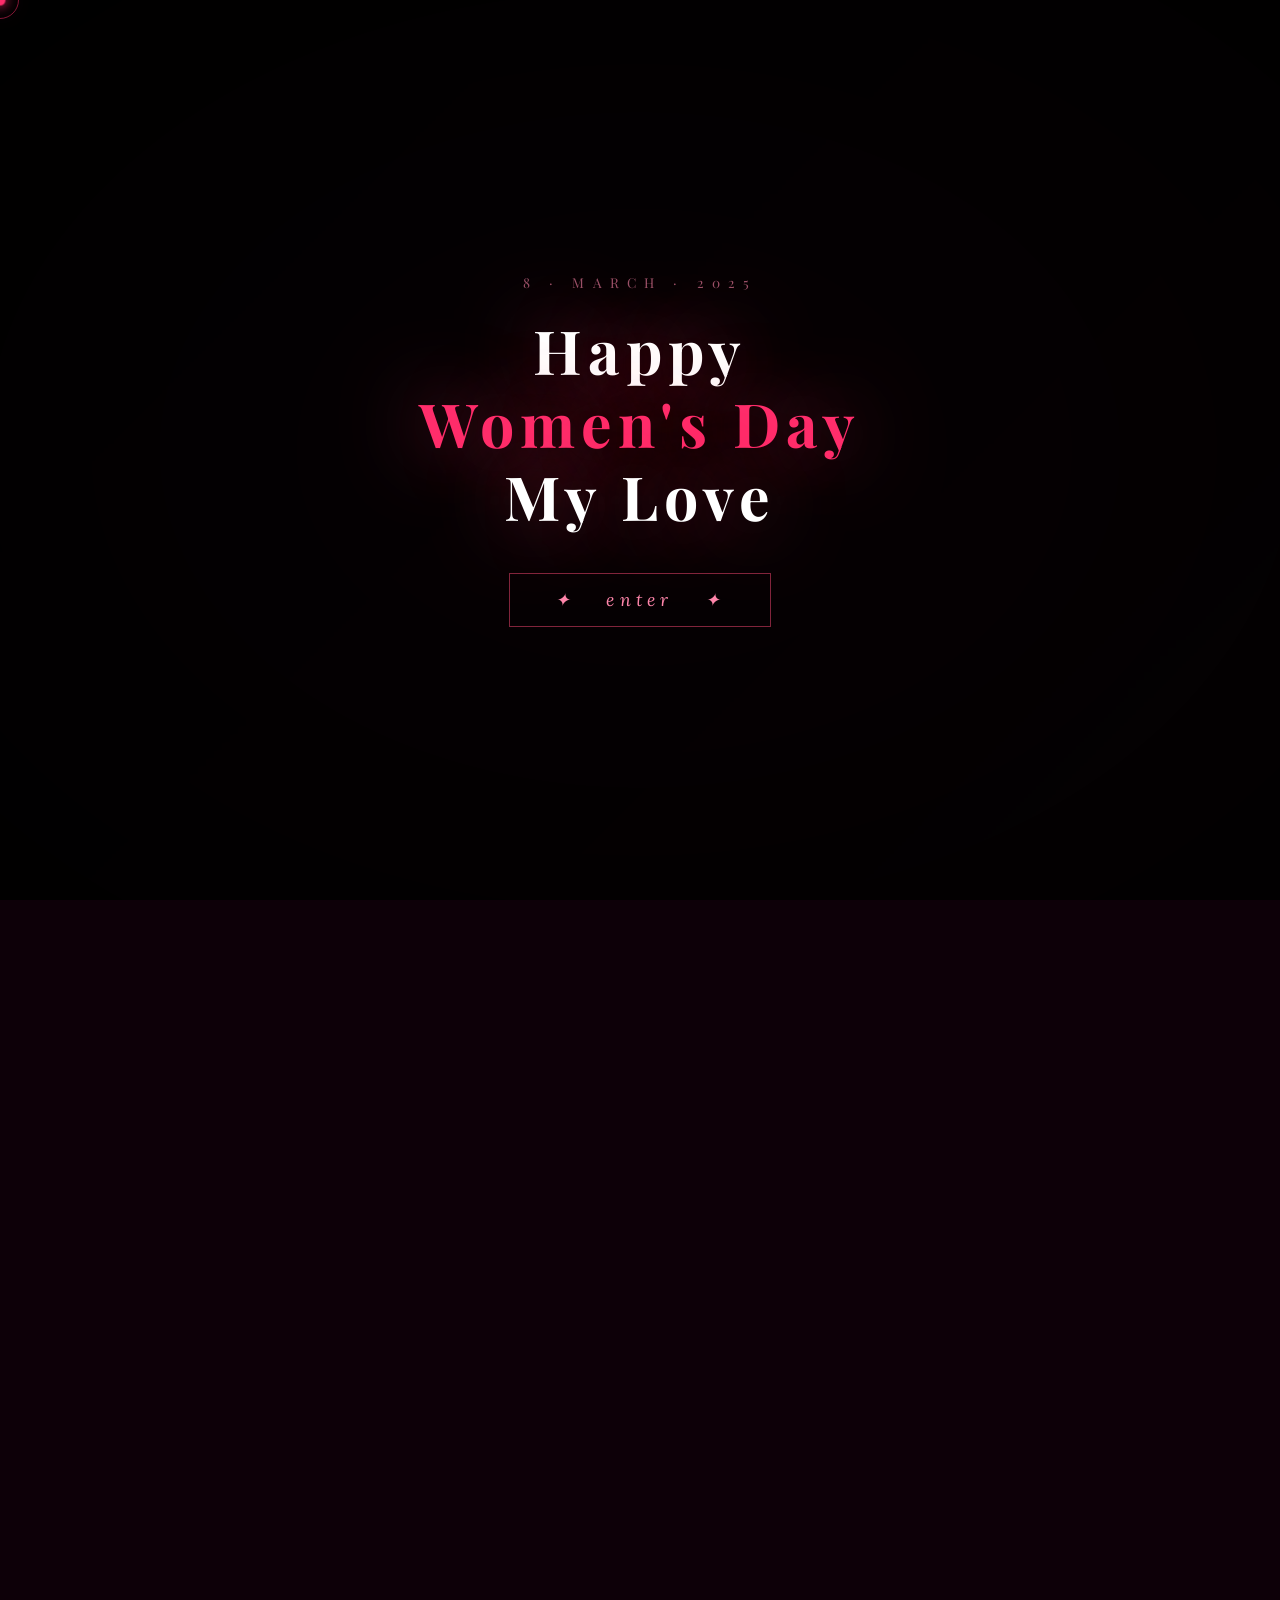
<file: index (3).html>
<!DOCTYPE html>
<html lang="en">
<head>
<meta charset="UTF-8">
<meta name="viewport" content="width=device-width, initial-scale=1.0">
<title>Happy 8th March, My Love 💕</title>
<link href="https://fonts.googleapis.com/css2?family=Playfair+Display:ital,wght@0,400;0,600;0,700;1,400;1,600&family=Lora:ital,wght@0,300;0,400;0,500;1,300;1,400;1,500&family=Caveat:wght@400;600;700&display=swap" rel="stylesheet">
<style>
* { margin:0; padding:0; box-sizing:border-box; }
:root {
  --rose:  #ff2d6b;
  --blush: #ff85aa;
  --deep:  #c0134a;
  --dark:  #0d0008;
  --mid:   #1e0512;
  --gold:  #ffb3cc;
  --neon:  #ff4d8f;
  --glow:  rgba(255,45,107,.75);
}
html { scroll-behavior:smooth; }
body {
  background:var(--dark);
  font-family:'Lora',serif;
  overflow-x:hidden;
  cursor:none;
}

/* ══ LOADER ══ */
#loader {
  position:fixed;inset:0;z-index:2000;
  background:var(--dark);
  display:flex;flex-direction:column;align-items:center;justify-content:center;
  gap:2rem;
}
#loader .l-name {
  font-family:'Playfair Display',serif;
  font-size:clamp(2.5rem,8vw,6rem);
  color:#fff;
  letter-spacing:.25em;
  text-shadow:0 0 40px var(--rose),0 0 80px rgba(255,45,107,.4);
  display:flex;gap:.08em;
}
#loader .l-name .lc {
  opacity:0;transform:translateY(30px) scale(.8);
  display:inline-block;
  transition:opacity .5s ease,transform .5s cubic-bezier(.22,1,.36,1);
}
#loader .l-name .lc.show { opacity:1;transform:translateY(0) scale(1); }
#loader .l-bar {
  width:200px;height:2px;
  background:rgba(255,45,107,.15);
  border-radius:2px;overflow:hidden;
}
#loader .l-fill {
  height:100%;width:0%;
  background:linear-gradient(90deg,var(--rose),var(--blush));
  transition:width .05s linear;
  box-shadow:0 0 10px var(--rose);
}
#loader .l-sub {
  font-family:'Caveat',cursive;
  color:rgba(255,133,170,.5);font-size:1rem;letter-spacing:.2em;
  opacity:0;transition:opacity .6s ease;
}
#loader.done { animation:loaderOut .8s ease forwards; }
@keyframes loaderOut { to{opacity:0;pointer-events:none;} }

/* ══ SHOOTING STARS ══ */
.star {
  position:fixed;pointer-events:none;z-index:2;
  width:2px;height:2px;border-radius:50%;
  background:#fff;opacity:0;
}
.star::after {
  content:'';position:absolute;top:0;right:0;
  width:120px;height:1px;
  background:linear-gradient(to left,rgba(255,255,255,0),rgba(255,200,220,.9));
  transform-origin:right center;
}
@keyframes shoot {
  0%   {opacity:0;transform:translate(0,0);}
  5%   {opacity:1;}
  100% {opacity:0;transform:translate(-600px,350px);}
}

/* ══ PAGE TRANSITION ══ */
#page-transition {
  position:fixed;inset:0;z-index:800;pointer-events:none;
  background:var(--dark);
  clip-path:inset(0 100% 0 0);
  transition:clip-path .6s cubic-bezier(.77,0,.18,1);
}
#page-transition.slide-in  { clip-path:inset(0 0% 0 0); pointer-events:all; }
#page-transition.slide-out { clip-path:inset(0 0 0 100%);transition:clip-path .5s cubic-bezier(.77,0,.18,1) .05s; }

/* ══ QUIZ ══ */
#quiz-section { position:relative;z-index:2;padding:5rem 2rem; }
.quiz-wrap { max-width:640px;margin:0 auto; }
.quiz-card {
  display:none;
  background:rgba(255,255,255,.03);
  border:1px solid rgba(255,45,107,.15);
  border-radius:20px;padding:2.5rem;
  backdrop-filter:blur(20px);
  animation:fadeSlideUp .5s ease;
}
.quiz-card.active { display:block; }
@keyframes fadeSlideUp{from{opacity:0;transform:translateY(20px)}to{opacity:1;transform:translateY(0)}}
.quiz-q {
  font-family:'Lora',serif;font-style:italic;
  color:#fff;font-size:clamp(1.2rem,3vw,1.7rem);
  line-height:1.5;margin-bottom:2rem;
  text-align:center;
}
.quiz-opts { display:flex;flex-direction:column;gap:.8rem; }
.quiz-opt {
  padding:.9rem 1.4rem;
  background:rgba(255,45,107,.06);
  border:1px solid rgba(255,45,107,.2);
  border-radius:12px;cursor:pointer;
  font-family:'Lora',serif;
  font-size:1.1rem;color:var(--blush);
  text-align:left;transition:background .3s,border-color .3s,transform .2s;
}
.quiz-opt:hover { background:rgba(255,45,107,.14);border-color:var(--rose);transform:translateX(4px); }
.quiz-opt.correct { background:rgba(60,220,120,.15);border-color:#3ddc84;color:#3ddc84; }
.quiz-opt.wrong   { background:rgba(255,60,60,.12);border-color:#ff4444;color:#ff6666; }
.quiz-opt.disabled { pointer-events:none; }
.quiz-feedback {
  margin-top:1.5rem;text-align:center;
  font-family:'Caveat',cursive;
  font-size:1.3rem;color:var(--blush);
  opacity:0;transition:opacity .4s;min-height:2rem;
}
.quiz-feedback.show { opacity:1; }
.quiz-next {
  display:block;margin:1.5rem auto 0;
  padding:.7rem 2rem;
  background:linear-gradient(135deg,var(--rose),var(--deep));
  border:none;border-radius:50px;color:#fff;
  font-family:'Playfair Display',serif;font-size:.75rem;letter-spacing:.25em;
  cursor:pointer;opacity:0;pointer-events:none;transition:opacity .4s,transform .3s;
  box-shadow:0 4px 20px rgba(255,45,107,.4);
}
.quiz-next.show { opacity:1;pointer-events:all; }
.quiz-next:hover { transform:translateY(-2px); }
.quiz-score {
  display:none;text-align:center;padding:2rem;
  animation:fadeSlideUp .5s ease;
}
.quiz-score.active { display:block; }
.quiz-score .score-num {
  font-family:'Playfair Display',serif;
  font-size:clamp(3rem,8vw,5rem);
  background:linear-gradient(135deg,var(--blush),var(--rose));
  -webkit-background-clip:text;-webkit-text-fill-color:transparent;background-clip:text;
  filter:drop-shadow(0 0 20px rgba(255,45,107,.5));
}
.quiz-score .score-msg {
  font-family:'Caveat',cursive;color:var(--blush);
  font-size:1.4rem;margin-top:.5rem;
}
.quiz-progress {
  display:flex;gap:6px;justify-content:center;margin-bottom:1.5rem;
}
.qpip { width:8px;height:8px;border-radius:50%;background:rgba(255,45,107,.25);transition:background .3s; }
.qpip.done { background:var(--rose); }

/* ══ REASONS ══ */
#reasons-section { position:relative;z-index:2;padding:5rem 2rem; }
.reasons-list { max-width:560px;margin:0 auto;display:flex;flex-direction:column;gap:1rem; }
.reason-item {
  display:flex;align-items:flex-start;gap:1rem;
  padding:1.2rem 1.5rem;
  background:rgba(255,255,255,.025);
  border:1px solid rgba(255,45,107,.1);
  border-radius:14px;
  opacity:0;transform:translateX(-30px);
  transition:opacity .6s ease,transform .6s cubic-bezier(.22,1,.36,1),border-color .3s,background .3s;
  cursor:pointer;
}
.reason-item.visible { opacity:1;transform:translateX(0); }
.reason-item:hover { border-color:rgba(255,45,107,.4);background:rgba(255,45,107,.06); }
.reason-num {
  font-family:'Playfair Display',serif;color:var(--rose);
  font-size:1.2rem;flex-shrink:0;
  text-shadow:0 0 10px rgba(255,45,107,.4);
}
.reason-text {
  font-family:'Lora',serif;font-style:italic;
  color:rgba(255,220,230,.85);font-size:clamp(1rem,2.5vw,1.25rem);
  line-height:1.5;
}

/* ══ MAP ══ */
#map-section { position:relative;z-index:2;padding:5rem 2rem; }
.map-wrap {
  max-width:700px;margin:0 auto;
  background:rgba(255,255,255,.02);
  border:1px solid rgba(255,45,107,.12);
  border-radius:20px;padding:2rem;
  backdrop-filter:blur(20px);
}
.map-frame {
  width:100%;height:340px;border-radius:12px;overflow:hidden;
  border:1px solid rgba(255,45,107,.2);
  position:relative;
  background:linear-gradient(135deg,#0d0818,#1a0530);
}
.map-frame iframe {
  width:100%;height:100%;border:none;
  filter:hue-rotate(300deg) saturate(0.6) brightness(0.7);
}
.map-pins { margin-top:1.5rem;display:flex;flex-wrap:wrap;gap:.8rem;justify-content:center; }
.map-pin {
  display:flex;align-items:center;gap:.5rem;
  padding:.5rem 1rem;
  background:rgba(255,45,107,.08);
  border:1px solid rgba(255,45,107,.2);
  border-radius:50px;
  font-family:'Lora',serif;font-style:italic;
  color:var(--blush);font-size:.95rem;
  transition:background .3s,transform .3s;
  cursor:default;
}
.map-pin:hover { background:rgba(255,45,107,.18);transform:translateY(-2px); }
.map-pin .pin-dot { width:8px;height:8px;border-radius:50%;background:var(--rose);box-shadow:0 0 8px var(--rose);flex-shrink:0; }

/* ══ SECRET PAGE ══ */
#secret-star {
  position:fixed;bottom:4rem;left:1.5rem;z-index:50;
  width:28px;height:28px;
  font-size:1rem;
  display:flex;align-items:center;justify-content:center;
  cursor:pointer;opacity:.15;
  transition:opacity .3s,transform .3s;
  animation:secretPulse 4s ease-in-out infinite;
  user-select:none;
}
#secret-star:hover { opacity:.6;transform:scale(1.4) rotate(30deg); }
@keyframes secretPulse {
  0%,100%{opacity:.1;transform:scale(1);}
  50%{opacity:.22;transform:scale(1.1);}
}
#secret-page {
  display:none;position:fixed;inset:0;z-index:1500;
  background:radial-gradient(ellipse at center,#1a0525 0%,#0a0010 100%);
  align-items:center;justify-content:center;flex-direction:column;
  padding:2rem;
}
#secret-page.on { display:flex; }
.sp-close {
  position:absolute;top:1.5rem;right:1.5rem;
  background:none;border:none;color:rgba(255,133,170,.4);
  font-size:2rem;cursor:pointer;transition:color .2s;
}
.sp-close:hover { color:var(--rose); }
.sp-photo {
  width:clamp(220px,55vw,380px);
  aspect-ratio:1;border-radius:16px;overflow:hidden;
  border:2px solid rgba(255,45,107,.3);
  box-shadow:0 0 60px rgba(255,45,107,.25),0 20px 60px rgba(0,0,0,.7);
  background:linear-gradient(135deg,#2a0515,#5a1030);
  display:flex;align-items:center;justify-content:center;
  margin-bottom:2.5rem;
  flex-direction:column;gap:.8rem;
  color:rgba(255,133,170,.3);font-size:3rem;
}
.sp-photo img { width:100%;height:100%;object-fit:cover;display:block; }
/* ✏️ To add photo: replace the div content with <img src="photos/secret.jpg"> */
.sp-msg {
  font-family:'Playfair Display',serif;
  font-size:clamp(1rem,3vw,1.5rem);
  color:#fff;text-align:center;line-height:1.7;
  text-shadow:0 0 30px rgba(255,45,107,.5);
  max-width:480px;
  animation:spMsgIn 1s cubic-bezier(.22,1,.36,1) .3s both;
}
@keyframes spMsgIn{from{opacity:0;transform:translateY(20px)}to{opacity:1;transform:translateY(0)}}
.sp-sub {
  font-family:'Caveat',cursive;
  color:rgba(255,133,170,.6);font-size:1rem;
  margin-top:1rem;letter-spacing:.1em;
  animation:spMsgIn 1s ease .7s both;
}
/* Secret star click counter hint */
#secret-star .scount { display:none; }

/* ══ CURSOR ══ */
#cur  { position:fixed;width:11px;height:11px;background:var(--rose);border-radius:50%;pointer-events:none;z-index:9999;transform:translate(-50%,-50%);mix-blend-mode:screen;transition:width .3s,height .3s;box-shadow:0 0 12px var(--rose),0 0 24px rgba(255,45,107,.4); }
#curl { position:fixed;width:38px;height:38px;border:1px solid rgba(255,45,107,.5);border-radius:50%;pointer-events:none;z-index:9998;transform:translate(-50%,-50%);transition:left .14s ease,top .14s ease; }

/* ══ INTRO ══ */
#intro {
  position:fixed;inset:0;z-index:1000;background:#000;
  display:flex;flex-direction:column;align-items:center;justify-content:center;overflow:hidden;
}
#intro-photo {
  position:absolute;inset:0;
  background:linear-gradient(135deg,#180410,#480f22);
  /* ✏️ To add cover photo: replace the line above with:
     background-image:url('photos/cover.jpg');
     background-size:cover;background-position:center; */
}
#intro-photo.zoom { animation:izoom 4s ease-in-out forwards; }
@keyframes izoom {
  from{transform:scale(1);filter:brightness(.45);}
  to  {transform:scale(1.14);filter:brightness(.12) blur(2px);}
}
#intro-ov { position:absolute;inset:0;background:radial-gradient(ellipse at center,rgba(0,0,0,0) 15%,rgba(0,0,0,.75) 100%); }
#intro-ph {
  position:absolute;inset:0;display:flex;align-items:center;justify-content:center;
  flex-direction:column;gap:.8rem;
  color:rgba(247,168,184,.2);font-style:italic;font-size:.85rem;letter-spacing:.3em;
}
#intro-ph .ic { font-size:3.5rem;opacity:.15; }

#intro-box {
  position:relative;z-index:2;text-align:center;padding:2rem;
  opacity:0;transform:translateY(22px);transition:opacity .9s,transform .9s;
}
#intro-box.show { opacity:1;transform:translateY(0); }
.i-label {
  font-family:'Playfair Display',serif;color:var(--blush);
  font-size:clamp(.65rem,1.8vw,.85rem);letter-spacing:.6em;
  text-transform:uppercase;opacity:.6;margin-bottom:1.4rem;
}
.i-title {
  font-family:'Playfair Display',serif;
  font-size:clamp(1.6rem,5.5vw,3.8rem);
  color:#fff;letter-spacing:.1em;line-height:1.2;
  text-shadow:0 0 80px rgba(232,67,106,.8);margin-bottom:2.5rem;
}
.i-title em { color:var(--rose);font-style:normal; }
#enter-btn {
  padding:.9rem 2.8rem;background:transparent;
  border:1px solid rgba(232,67,106,.55);color:var(--blush);
  font-family:'Lora',serif;font-style:italic;
  font-size:1.1rem;letter-spacing:.3em;cursor:pointer;
  overflow:hidden;position:relative;transition:color .4s,border-color .4s;
}
#enter-btn::after {
  content:'';position:absolute;inset:0;
  background:linear-gradient(90deg,transparent,rgba(232,67,106,.18),transparent);
  transform:translateX(-100%);transition:transform .6s;
}
#enter-btn:hover::after{transform:translateX(100%);}
#enter-btn:hover{color:#fff;border-color:var(--rose);}
#intro.out { animation:iout 1.4s ease forwards; }
@keyframes iout { to{opacity:0;pointer-events:none;} }

/* ══ YT PLAYER ══ */
#ytp { position:fixed;width:1px;height:1px;opacity:0;pointer-events:none; }

/* ══ MUSIC BTN ══ */
#mbtn {
  position:fixed;bottom:1.5rem;right:1.5rem;z-index:500;
  width:44px;height:44px;border-radius:50%;
  background:rgba(232,67,106,.12);border:1px solid rgba(232,67,106,.35);
  color:var(--blush);font-size:1.2rem;cursor:pointer;
  display:flex;align-items:center;justify-content:center;
  backdrop-filter:blur(10px);transition:background .3s,transform .3s;
}
#mbtn:hover{background:rgba(232,67,106,.28);transform:scale(1.1);}
#mbtn.on .mn{animation:mspin 3s linear infinite;}
@keyframes mspin{to{transform:rotate(360deg);}}

/* ══ PETALS ══ */
.petal {
  position:fixed;pointer-events:none;z-index:3;
  opacity:0;will-change:transform;
  animation:pfall linear infinite;
}
@keyframes pfall {
  0%  {opacity:0;transform:translateY(-5vh) rotate(0deg) translateX(0);}
  6%  {opacity:.9;}
  94% {opacity:.5;}
  100%{opacity:0;transform:translateY(108vh) rotate(520deg) translateX(70px);}
}

/* ══ POLAROIDS — bedroom wall scattered ══ */
#polaroids {
  position:absolute;
  top:0;left:0;right:0;
  height:100vh;
  pointer-events:none;
  z-index:2;
  overflow:hidden;
}
#pol-left, #pol-right {
  display:contents; /* dissolve wrappers — children position freely */
}
.polaroid {
  position:absolute;
  width:108px;
  background:#fffaf8;
  padding:7px 7px 26px 7px;
  box-shadow:0 4px 18px rgba(0,0,0,.5), 0 1px 4px rgba(0,0,0,.3);
  pointer-events:none;
  opacity:0;
  transition:opacity 1.3s ease;
  /* tilt set inline per card */
}
.polaroid.show { opacity:1; }
.polaroid .pimg {
  width:100%;height:90px;
  background:linear-gradient(135deg,#3a0818,#7a1535);
  display:flex;align-items:center;justify-content:center;
  overflow:hidden;flex-direction:column;gap:.2rem;
  color:rgba(255,133,170,.2);font-size:1.4rem;
}
.polaroid .pimg img { width:100%;height:100%;object-fit:cover;display:block; }
.polaroid .pimg span { font-size:.42rem;letter-spacing:.1em;color:rgba(255,133,170,.18);font-family:'Lora',serif; }
.polaroid .pcap {
  text-align:center;margin-top:5px;
  font-family:'Caveat',cursive;
  font-size:.68rem;color:#a05070;letter-spacing:.02em;
  white-space:nowrap;overflow:hidden;text-overflow:ellipsis;
}
/* tiny pin in corner */
.polaroid::after {
  content:'';
  position:absolute;top:4px;left:50%;transform:translateX(-50%);
  width:6px;height:6px;border-radius:50%;
  background:var(--rose);
  box-shadow:0 0 5px var(--rose);
  opacity:.7;
}
/* ══ STICKERS ══ */
#stickers { display:none; }
.sticker  { display:none; }
/* ══ SPARKLE DETAILS ══ */
.sparkle {
  position:fixed;pointer-events:none;z-index:3;
  font-size:.9rem;opacity:0;
  animation:sparkleAnim ease-in-out infinite;
}
@keyframes sparkleAnim {
  0%,100%{opacity:0;transform:scale(0) rotate(0deg);}
  20%,80%{opacity:.7;transform:scale(1) rotate(180deg);}
  50%{opacity:.5;transform:scale(1.2) rotate(360deg);}
}

/* ══ KODAK ULTRAMAX SLIDESHOW ══ */
#ss {
  background: #1a1208;
  display:none;position:fixed;inset:0;z-index:1000;
  flex-direction:column;align-items:center;justify-content:center;
}
#ss.on { display:flex; }

/* Kodak warm vignette overlay */
#ss .kodak-vign {
  position:absolute;inset:0;z-index:8;pointer-events:none;
  background:
    radial-gradient(ellipse at center, transparent 50%, rgba(20,10,0,.75) 100%),
    linear-gradient(to bottom, rgba(20,10,0,.3) 0%, transparent 15%, transparent 85%, rgba(20,10,0,.3) 100%);
}

/* Grain — Ultramax-style, warm, heavy */
#ss .kodak-grain {
  position:absolute;inset:0;z-index:9;pointer-events:none;
  opacity:.55;mix-blend-mode:soft-light;
  animation:kgrainShift .08s steps(1) infinite;
  background-image:url("data:image/svg+xml,%3Csvg xmlns='http://www.w3.org/2000/svg' width='300' height='300'%3E%3Cfilter id='g'%3E%3CfeTurbulence type='fractalNoise' baseFrequency='0.85' numOctaves='4' stitchTiles='stitch'/%3E%3CfeColorMatrix type='saturate' values='0'/%3E%3C/filter%3E%3Crect width='300' height='300' filter='url(%23g)' opacity='1'/%3E%3C/svg%3E");
  background-size:300px 300px;
}
@keyframes kgrainShift {
  0%  { background-position: 0 0; }
  20% { background-position: -40px 15px; }
  40% { background-position: 20px -25px; }
  60% { background-position: -15px 35px; }
  80% { background-position: 30px -10px; }
}

/* Light leak top-left — Ultramax signature */
#ss .light-leak {
  position:absolute;inset:0;z-index:7;pointer-events:none;
  background:
    radial-gradient(ellipse 40% 30% at 0% 0%, rgba(255,160,60,.12) 0%, transparent 70%),
    radial-gradient(ellipse 20% 60% at 100% 50%, rgba(255,80,120,.06) 0%, transparent 70%);
}

/* Color grade — warm orange/red push, slight fade */
#ss .color-grade {
  position:absolute;inset:0;z-index:6;pointer-events:none;
  background:linear-gradient(135deg,
    rgba(255,120,40,.06) 0%,
    rgba(255,60,80,.04) 50%,
    rgba(40,10,20,.08) 100%);
  mix-blend-mode:color;
}

/* Slide image — Kodak color treatment */
.sl {
  display:none;width:100%;height:100%;
  align-items:center;justify-content:center;position:relative;
}
.sl.act { display:flex; animation:kodakFlash .35s ease; }
@keyframes kodakFlash {
  0%  { opacity:0; filter:brightness(1.6) saturate(.5); }
  30% { opacity:1; filter:brightness(1.15) saturate(.85); }
  100%{ opacity:1; filter:brightness(1) saturate(1); }
}
.sl img, .sl video {
  max-width:100%;max-height:100%;object-fit:contain;display:block;
  /* Kodak Ultramax look: warm, slightly faded, punchy */
  filter: contrast(.92) saturate(1.25) brightness(1.05) sepia(.08);
}
.sl .slph {
  width:100%;height:100%;
  display:flex;flex-direction:column;align-items:center;justify-content:center;
  background:linear-gradient(135deg,#1a1008,#2a1810);
  color:rgba(255,180,120,.25);font-style:italic;font-size:1.1rem;gap:.8rem;
  font-family:'Lora',serif;
}
.sl .slph .cam { font-size:4rem;opacity:.3; }

/* Top bar */
.stb {
  position:absolute;top:0;left:0;right:0;
  padding:1.2rem 1.6rem;
  display:flex;align-items:center;justify-content:space-between;
  background:linear-gradient(to bottom,rgba(10,6,0,.85),transparent);
  z-index:20;
}

/* Kodak DX code counter — that orange film stamp look */
.sctr {
  font-family:'Courier New',monospace;
  color:rgba(255,165,60,.8);font-size:.72rem;
  letter-spacing:.25em;
  text-shadow:0 0 8px rgba(255,130,30,.5);
}

/* "KODAK 400 ULTRAMAX" label */
.sttl {
  font-family:'Courier New',monospace;
  color:rgba(255,165,60,.55);font-size:.65rem;letter-spacing:.2em;
  text-transform:uppercase;
}

/* Exposure data bottom — like metadata burned on film */
.sbot {
  position:absolute;bottom:0;left:0;right:0;
  padding:1.2rem 1.6rem;
  background:linear-gradient(to top,rgba(10,6,0,.85),transparent);
  z-index:20;display:flex;flex-direction:column;align-items:center;gap:.6rem;
}
.scap {
  font-family:'Courier New',monospace;
  color:rgba(255,165,60,.55);font-size:.65rem;letter-spacing:.2em;
}

/* Dots */
.sdots { display:flex;gap:5px;justify-content:center; }
.dot {
  width:16px;height:3px;border-radius:2px;
  background:rgba(255,165,60,.25);
  transition:background .3s,width .3s;
  cursor:pointer;
}
.dot.act { background:rgba(255,165,60,.85);width:24px; }

/* Nav arrows */
.snv {
  position:absolute;top:50%;transform:translateY(-50%);
  background:rgba(255,140,40,.08);
  border:1px solid rgba(255,140,40,.2);
  color:rgba(255,165,60,.7);
  width:48px;height:48px;border-radius:50%;
  font-size:1.4rem;cursor:pointer;
  display:flex;align-items:center;justify-content:center;
  z-index:20;transition:background .3s,color .3s;
}
.snv:hover { background:rgba(255,140,40,.2);color:rgba(255,200,100,1); }
.snv.p { left:1.5rem; }
.snv.n { right:1.5rem; }

/* Close */
.scls {
  background:none;border:none;
  color:rgba(255,165,60,.5);font-size:1.8rem;
  cursor:pointer;transition:color .2s;line-height:1;
}
.scls:hover { color:rgba(255,200,100,.9); }

/* Film edge DX markings (decorative) */
#ss .dx-top, #ss .dx-bot {
  position:absolute;left:0;right:0;height:22px;
  z-index:19;pointer-events:none;
  display:flex;align-items:center;padding:0 8px;gap:0;
  overflow:hidden;
}
#ss .dx-top { top:0; background:rgba(10,6,0,.6); }
#ss .dx-bot { bottom:0; background:rgba(10,6,0,.6); }
.dx-mark {
  height:10px;
  flex-shrink:0;
  background:rgba(255,150,40,.18);
  border-right:1px solid rgba(255,150,40,.08);
}

/* ══ MAIN ══ */
#site{opacity:0;transition:opacity 1.6s;}
#site.on{opacity:1;}

/* BG GRID */
#bg {
  position:fixed;inset:0;display:grid;
  grid-template-columns:repeat(4,1fr);
  grid-template-rows:repeat(3,1fr);
  gap:3px;z-index:0;
  opacity:.14;filter:saturate(.45) brightness(.55);
}
.bgc {
  overflow:hidden;
  background:linear-gradient(135deg,#200810,#5a1025);
  display:flex;align-items:center;justify-content:center;
  color:rgba(247,168,184,.1);font-size:1.8rem;
}
.bgc:nth-child(odd){background:linear-gradient(135deg,#190510,#48101e);}
.bgc img{width:100%;height:100%;object-fit:cover;animation:bgd 9s ease-in-out infinite alternate;}
.bgc:nth-child(3n) img{animation-delay:-3s;}
.bgc:nth-child(4n) img{animation-delay:-6s;}
@keyframes bgd{from{transform:scale(1.04);}to{transform:scale(1.12) translate(1.5%,1.5%);}}
#vign {
  position:fixed;inset:0;z-index:1;pointer-events:none;
  background:radial-gradient(ellipse at 50% 40%,transparent 18%,rgba(13,0,8,.9) 78%);
}

/* ══ HERO ══ */
#hero {
  position:relative;z-index:2;min-height:100vh;
  display:flex;flex-direction:column;
  align-items:center;justify-content:center;
  padding:2rem;text-align:center;
  overflow:hidden;
}
#pol-left, #pol-right { display:contents; }
.eyebrow {
  font-family:'Playfair Display',serif;color:var(--blush);
  font-size:clamp(.6rem,1.8vw,.85rem);letter-spacing:.6em;
  opacity:0;animation:rise 1s ease forwards .3s;margin-bottom:1.4rem;
}
.htitle {
  font-family:'Playfair Display',serif;
  font-size:clamp(2.5rem,7.5vw,7rem);
  line-height:1.05;color:#fff;
  text-shadow:0 0 40px var(--rose),0 0 80px rgba(255,45,107,.4), 0 2px 0 rgba(255,180,200,.2);
  margin-bottom:1rem;
}
.htitle .w {
  display:inline-block;opacity:0;
  transform:translateY(50px) rotateX(35deg);
  animation:win .9s cubic-bezier(.22,1,.36,1) forwards;
}
.htitle .w:nth-child(1){animation-delay:.5s;}
.htitle .w:nth-child(2){animation-delay:.9s;color:var(--rose);}
.htitle .w:nth-child(3){animation-delay:1.3s;}
.htitle .br{display:block;}
.htitle .w:nth-child(4){animation-delay:1.7s;color:var(--blush);}
.htitle .w:nth-child(5){animation-delay:2.1s;}
@keyframes win{to{opacity:1;transform:translateY(0) rotateX(0);}}
.tcur {
  display:inline-block;width:3px;height:.8em;
  background:var(--rose);margin-left:4px;vertical-align:middle;
  opacity:0;animation:blink 1s step-end infinite,fadein .1s ease forwards 2.7s;
}
@keyframes blink{0%,100%{opacity:1}50%{opacity:0}}
.hsub {
  font-family:'Caveat',cursive;
  font-size:clamp(1.3rem,3.5vw,2.4rem);
  color:var(--blush);opacity:0;
  animation:rise 1s ease forwards 3s;
  text-shadow:0 0 28px rgba(247,168,184,.4);
  margin-bottom:3rem;
}
/* Days */
#dctr {opacity:0;animation:rise 1s ease forwards 3.6s;text-align:center;}
#dnum {
  font-family:'Playfair Display',serif;
  font-size:clamp(2.8rem,6.5vw,5.5rem);
  background:linear-gradient(135deg,#ffb3cc,#ff2d6b,#ff85aa);
  -webkit-background-clip:text;-webkit-text-fill-color:transparent;background-clip:text;
  line-height:1;
  filter:drop-shadow(0 0 20px rgba(255,45,107,.6));
}
.dlabel {
  font-family:'Lora',serif;font-style:italic;
  color:rgba(247,168,184,.5);font-size:clamp(.75rem,1.8vw,.95rem);
  letter-spacing:.4em;text-transform:uppercase;margin-top:.3rem;
}
.scue {
  position:absolute;bottom:2.5rem;left:50%;transform:translateX(-50%);
  opacity:0;animation:rise 1s ease forwards 4.6s;
  display:flex;flex-direction:column;align-items:center;gap:6px;
  color:rgba(247,168,184,.35);font-style:italic;font-size:.78rem;letter-spacing:.25em;
}
.chev {
  width:16px;height:16px;
  border-right:1px solid rgba(247,168,184,.35);border-bottom:1px solid rgba(247,168,184,.35);
  transform:rotate(45deg);animation:ch 2s ease-in-out infinite;
}
@keyframes ch{0%,100%{transform:rotate(45deg) translate(0,0)}50%{transform:rotate(45deg) translate(3px,3px)}}

/* ══ GALLERY ══ */
#gallery {
  position:relative;z-index:2;padding:5rem 0 4rem;
  background:linear-gradient(to bottom,transparent,rgba(22,4,14,.96) 12%,rgba(22,4,14,.96) 88%,transparent);
}
.slabel {
  text-align:center;font-family:'Playfair Display',serif;color:var(--gold);
  font-size:clamp(.6rem,1.4vw,.78rem);letter-spacing:.6em;
  text-transform:uppercase;margin-bottom:.4rem;opacity:.55;
}
.stitle {
  text-align:center;font-family:'Lora',serif;
  font-style:italic;font-weight:300;color:var(--blush);
  font-size:clamp(1.5rem,3.8vw,2.7rem);margin-bottom:3rem;
}
.track {
  display:flex;gap:1.2rem;overflow-x:auto;padding:1rem 2rem 2rem;
  scroll-snap-type:x mandatory;scrollbar-width:none;
}
.track::-webkit-scrollbar{display:none;}
.pc {
  flex:0 0 255px;height:355px;border-radius:12px;overflow:hidden;
  position:relative;scroll-snap-align:center;cursor:pointer;
  border:1px solid rgba(232,67,106,.12);
  background:linear-gradient(135deg,#280810,#581022);
  box-shadow:0 10px 40px rgba(0,0,0,.6);
  transition:transform .4s cubic-bezier(.22,1,.36,1),box-shadow .4s;
}
.pc:hover{transform:scale(1.05) translateY(-8px) rotate(-.4deg);box-shadow:0 22px 55px rgba(255,45,107,.35), 0 0 30px rgba(255,45,107,.15);}
.pc img{width:100%;height:100%;object-fit:cover;transition:transform .6s;}
.pc:hover img{transform:scale(1.07);}
.pc .pph{position:absolute;inset:0;display:flex;flex-direction:column;align-items:center;justify-content:center;gap:.4rem;color:rgba(247,168,184,.2);font-size:2.2rem;}
.pc .pph span{font-size:.75rem;letter-spacing:.2em;}
.pc .pov{position:absolute;inset:0;background:linear-gradient(to top,rgba(0,0,0,.5) 0%,transparent 50%);opacity:0;transition:opacity .3s;}
.pc:hover .pov{opacity:1;}

/* ══ LETTER ══ */
#letter {position:relative;z-index:2;padding:5rem 2rem;display:flex;justify-content:center;}
.lwrap {
  max-width:670px;width:100%;
  background:rgba(255,240,243,.025);
  border:1px solid rgba(232,67,106,.1);
  border-radius:2px;padding:clamp(2rem,5vw,4rem);
  position:relative;backdrop-filter:blur(20px);
  box-shadow:0 40px 120px rgba(0,0,0,.5),inset 0 1px 0 rgba(247,168,184,.08);
}
.lwrap::before{content:'';position:absolute;top:11px;left:11px;right:11px;bottom:11px;border:1px solid rgba(232,67,106,.05);pointer-events:none;}
.lseal {
  position:absolute;top:-26px;left:50%;transform:translateX(-50%);
  width:52px;height:52px;border-radius:50%;
  background:radial-gradient(circle at 38% 33%,#e8436a,#9b1a3a);
  display:flex;align-items:center;justify-content:center;font-size:1.3rem;
  box-shadow:0 4px 20px rgba(232,67,106,.5);
}
.ldate{font-style:italic;color:rgba(247,168,184,.35);font-size:.82rem;letter-spacing:.2em;text-align:right;margin-bottom:1.8rem;}
.lsal{font-family:'Caveat',cursive;font-size:clamp(1.4rem,3.2vw,2.1rem);color:var(--blush);margin-bottom:1.4rem;}
.lbody{font-size:clamp(.98rem,2.1vw,1.18rem);line-height:1.95;color:rgba(255,235,240,.7);margin-bottom:1.8rem;}
.lbody p{margin-bottom:1.1rem;}
.lsig{font-family:'Caveat',cursive;font-size:clamp(1.2rem,2.8vw,1.7rem);color:var(--rose);text-align:right;}
.lhrt{text-align:right;color:rgba(232,67,106,.4);margin-top:.25rem;font-size:.9rem;}

/* ══ SURPRISES ══ */
#surprises{position:relative;z-index:2;padding:5rem 2rem;text-align:center;}
.sgrid{display:grid;grid-template-columns:repeat(auto-fit,minmax(175px,1fr));gap:1.4rem;max-width:700px;margin:0 auto;}
.si {
  background:rgba(255,255,255,.025);border:1px solid rgba(232,67,106,.13);
  border-radius:16px;padding:1.8rem 1rem;cursor:pointer;
  position:relative;overflow:hidden;
  transition:transform .35s,border-color .35s,background .35s;
}
.si:hover{transform:translateY(-7px);border-color:rgba(232,67,106,.38);background:rgba(232,67,106,.055);}
.si.rev{border-color:var(--rose);background:rgba(232,67,106,.09);}
.sico{font-size:2.4rem;margin-bottom:.7rem;display:block;}
.slb{font-style:italic;color:var(--blush);font-size:.87rem;letter-spacing:.1em;}
.shid {
  position:absolute;inset:0;
  background:linear-gradient(135deg,rgba(140,20,50,.96),rgba(20,4,14,.97));
  display:flex;align-items:center;justify-content:center;padding:1rem;
  opacity:0;transform:scale(.88);transition:opacity .4s,transform .4s;border-radius:16px;
}
.si.rev .shid{opacity:1;transform:scale(1);}
.shid p{font-family:'Caveat',cursive;color:var(--blush);font-size:.98rem;line-height:1.55;text-align:center;}

/* ══ HEART SECTION ══ */
#heartsec{position:relative;z-index:2;min-height:45vh;display:flex;flex-direction:column;align-items:center;justify-content:center;padding:4rem 2rem;}
.hhint{font-style:italic;color:rgba(247,168,184,.45);font-size:.95rem;letter-spacing:.25em;margin-bottom:2.5rem;}
#hbtn {
  background:none;border:none;cursor:pointer;
  filter:drop-shadow(0 0 22px rgba(232,67,106,.6)) drop-shadow(0 0 55px rgba(232,67,106,.25));
  animation:hb 2.2s ease-in-out infinite;transition:filter .3s;
}
#hbtn:hover{filter:drop-shadow(0 0 38px rgba(232,67,106,.9)) drop-shadow(0 0 75px rgba(232,67,106,.4));}
#hbtn svg{width:130px;height:120px;}
@keyframes hb{0%,100%{transform:scale(1);filter:drop-shadow(0 0 22px var(--rose)) drop-shadow(0 0 50px rgba(255,45,107,.4));}14%{transform:scale(1.13);filter:drop-shadow(0 0 40px var(--rose)) drop-shadow(0 0 80px rgba(255,45,107,.7));}28%{transform:scale(1);filter:drop-shadow(0 0 22px var(--rose));}42%{transform:scale(1.08);filter:drop-shadow(0 0 32px var(--rose));}70%{transform:scale(1);}}

/* ══ HEART MODAL ══ */
#hmodal{display:none;position:fixed;inset:0;z-index:900;align-items:center;justify-content:center;}
#hmodal.on{display:flex;}
.mbg{position:absolute;inset:0;background:rgba(7,0,5,.88);backdrop-filter:blur(14px);animation:fadein .5s ease;}
.mcbtn{position:absolute;top:1.4rem;right:1.4rem;z-index:5;background:none;border:none;color:rgba(247,168,184,.45);font-size:2rem;cursor:pointer;transition:color .2s;}
.mcbtn:hover{color:var(--rose);}
.bhw{position:relative;z-index:2;width:clamp(290px,65vw,470px);height:clamp(270px,60vw,440px);display:flex;align-items:center;justify-content:center;}
.hh{position:absolute;top:0;width:50%;height:100%;overflow:hidden;transition:transform 1.3s cubic-bezier(.22,1,.36,1);}
.hhl{left:0;transform-origin:right center;}
.hhr{right:0;transform-origin:left center;}
.hhl svg{position:absolute;left:0;top:0;}
.hhr svg{position:absolute;right:0;top:0;}
.hhl svg,.hhr svg{width:200%;height:100%;}
#hmodal.on .hhl{transform:rotateY(-102deg);}
#hmodal.on .hhr{transform:rotateY(102deg);}
.min{position:relative;z-index:3;text-align:center;padding:1.8rem;width:clamp(230px,52vw,370px);opacity:0;transform:scale(.82) translateY(12px);transition:opacity .9s ease 1.15s,transform .9s cubic-bezier(.34,1.56,.64,1) 1.15s;}
#hmodal.on .min{opacity:1;transform:scale(1) translateY(0);}
.msal{font-family:'Caveat',cursive;font-size:clamp(.95rem,2.8vw,1.45rem);color:var(--blush);margin-bottom:.9rem;}
.mtxt{font-style:italic;color:rgba(255,238,242,.88);font-size:clamp(.9rem,2.3vw,1.2rem);line-height:1.8;margin-bottom:1.4rem;text-shadow:0 2px 20px rgba(0,0,0,.9);}
.mcta{display:inline-block;padding:.72rem 1.9rem;background:linear-gradient(135deg,var(--rose),var(--deep));color:#fff;font-family:'Playfair Display',serif;font-size:.72rem;letter-spacing:.3em;border:none;border-radius:50px;cursor:pointer;box-shadow:0 6px 25px rgba(255,45,107,.6), 0 0 40px rgba(255,45,107,.2);transition:transform .3s,box-shadow .3s;}
.mcta:hover{transform:translateY(-3px);box-shadow:0 10px 35px rgba(255,45,107,.8), 0 0 60px rgba(255,45,107,.3);}

/* ══ SLIDESHOW ══ */
/* slideshow rules above */
.sl{display:none;width:100%;height:100%;align-items:center;justify-content:center;position:relative;}
.sl.act{display:flex;animation:sr .65s ease;}
@keyframes sr{from{opacity:0;transform:scale(.97)}to{opacity:1;transform:scale(1)}}
.sl img,.sl video{max-width:100%;max-height:100%;object-fit:contain;}
.slph{width:100%;height:100%;display:flex;flex-direction:column;align-items:center;justify-content:center;background:linear-gradient(135deg,#180510,#461020);color:rgba(247,168,184,.28);font-style:italic;font-size:1.1rem;gap:.8rem;}
.slph .cam{font-size:5rem;}
.stb{position:absolute;top:0;left:0;right:0;padding:1.4rem 2rem;display:flex;align-items:center;justify-content:space-between;background:linear-gradient(to bottom,rgba(0,0,0,.7),transparent);z-index:10;}
.sctr{font-family:'Playfair Display',serif;color:rgba(255,255,255,.45);font-size:.72rem;letter-spacing:.3em;}
.sttl{font-family:'Caveat',cursive;color:rgba(255,255,255,.55);font-size:.95rem;}
.scls{background:none;border:none;color:rgba(255,255,255,.45);font-size:2rem;cursor:pointer;transition:color .2s;}
.scls:hover{color:var(--rose);}
.snv{position:absolute;top:50%;transform:translateY(-50%);background:rgba(255,255,255,.07);border:1px solid rgba(255,255,255,.13);color:#fff;width:50px;height:50px;border-radius:50%;font-size:1.4rem;cursor:pointer;display:flex;align-items:center;justify-content:center;z-index:10;transition:background .3s;}
.snv:hover{background:rgba(232,67,106,.38);}
.snv.p{left:1.5rem;}.snv.n{right:1.5rem;}
.sbot{position:absolute;bottom:0;left:0;right:0;padding:1.8rem;text-align:center;background:linear-gradient(to top,rgba(0,0,0,.7),transparent);z-index:10;}
.scap{font-family:'Caveat',cursive;color:rgba(255,255,255,.55);font-size:1.05rem;}
.sdots{display:flex;gap:6px;justify-content:center;margin-top:.7rem;}
.dot{width:5px;height:5px;border-radius:50%;background:rgba(255,255,255,.22);transition:background .3s,transform .3s;cursor:pointer;}
.dot.act{background:var(--rose);transform:scale(1.45);}

/* ══ FOOTER ══ */
footer{position:relative;z-index:2;text-align:center;padding:2.5rem 2rem;color:rgba(247,168,184,.18);font-style:italic;font-size:.82rem;letter-spacing:.2em;}
footer b{color:var(--rose);font-weight:normal;}

/* ══ UTILS ══ */
@keyframes rise{from{opacity:0;transform:translateY(16px)}to{opacity:1;transform:translateY(0)}}
@keyframes fadein{from{opacity:0}to{opacity:1}}
.rev{opacity:0;transform:translateY(28px);transition:opacity .95s ease,transform .95s ease;}
.rev.in{opacity:1;transform:translateY(0);}

@media(max-width:600px){
  #bg{grid-template-columns:repeat(2,1fr);}
  .bhw{width:288px;height:268px;}
  .snv{width:40px;height:40px;font-size:1.1rem;}
  .sgrid{grid-template-columns:repeat(2,1fr);}
}
</style>
</head>
<body>

<div id="cur"></div>
<div id="curl"></div>

<!-- ══ LOADER ══ -->
<div id="loader">
  <div class="l-name" id="lname"></div>
  <div class="l-bar"><div class="l-fill" id="lfill"></div></div>
  <div class="l-sub" id="lsub">loading something special...</div>
</div>

<!-- ══ PAGE TRANSITION ══ -->
<div id="page-transition"></div>

<!-- ══ SECRET STAR (hidden) ══ -->
<div id="secret-star" onclick="secretClick()" title="">✦</div>

<!-- ══ SECRET PAGE ══ -->
<div id="secret-page">
  <button class="sp-close" onclick="closeSecret()">×</button>
  <div class="sp-photo">
    <!-- ✏️ Replace with: <img src="photos/secret.jpg"> -->
    📷<span style="font-size:.7rem;letter-spacing:.2em;font-family:'Lora',serif;">add your photo here</span>
  </div>
  <p class="sp-msg">Осы жерге басатыныңды білген едім, жарығым 💕</p>
  <p class="sp-sub">— сен менің барлығымсың</p>
</div>

<!-- ══ INTRO ══ -->
<div id="intro">
  <div id="intro-photo">
    <div id="intro-ph"><span class="ic">📷</span><span>add your cover photo here</span></div>
  </div>
  <div id="intro-ov"></div>
  <div id="intro-box">
    <p class="i-label">8 · March · 2025</p>
    <h1 class="i-title">Happy<br><em>Women's Day</em><br>My Love</h1>
    <button id="enter-btn" onclick="enter()">✦ &nbsp; enter &nbsp; ✦</button>
  </div>
</div>

<!-- YT -->
<div id="ytp"></div>

<!-- Music -->
<button id="mbtn" onclick="toggleMusic()" title="Music">
  <span class="mn">♪</span>
</button>

<!-- ══ MAIN ══ -->
<div id="site">
  <div id="bg">
    <div class="bgc">📷</div><div class="bgc">📷</div>
    <div class="bgc">📷</div><div class="bgc">📷</div>
    <div class="bgc">📷</div><div class="bgc">📷</div>
    <div class="bgc">📷</div><div class="bgc">📷</div>
    <div class="bgc">📷</div><div class="bgc">📷</div>
    <div class="bgc">📷</div><div class="bgc">📷</div>
  </div>
  <div id="vign"></div>

  <!-- HERO — polaroids live inside here so they scroll away naturally -->
  <section id="hero">

  <!-- POLAROIDS — scattered on the wall -->
  <div id="polaroids">
    <div id="pol-left"></div>
    <div id="pol-right"></div>
    <!-- positions set by JS below — replace 📷 with <img src="photos/photo1.jpg"> -->
  </div>

  <!-- STICKERS — add PNGs here when ready -->
  <div id="stickers"></div>
    <p class="eyebrow">8th March · Women's Day</p>
    <h1 class="htitle">
      <span class="w">Happy</span>&nbsp;
      <span class="w">8th</span>&nbsp;
      <span class="w">March</span>
      <span class="br"></span>
      <span class="w">My</span>&nbsp;
      <span class="w">Love</span><span class="tcur"></span>
    </h1>
    <p class="hsub">for you, always 🌹</p>
    <div id="dctr">
      <div id="dnum">—</div>
      <div class="dlabel">days together &amp; counting</div>
    </div>
    <div class="scue"><span>scroll</span><div class="chev"></div></div>
  </section>

  <!-- GALLERY -->
  <section id="gallery" class="rev">
    <p class="slabel">our memories</p>
    <h2 class="stitle">moments i never want to forget</h2>
    <div class="track" id="track">
      <div class="pc" onclick="openSS(0)"><div class="pph">📸<span>photo 1</span></div><div class="pov"></div></div>
      <div class="pc" onclick="openSS(1)"><div class="pph">📸<span>photo 2</span></div><div class="pov"></div></div>
      <div class="pc" onclick="openSS(2)"><div class="pph">📸<span>photo 3</span></div><div class="pov"></div></div>
      <div class="pc" onclick="openSS(3)"><div class="pph">📸<span>photo 4</span></div><div class="pov"></div></div>
      <div class="pc" onclick="openSS(4)"><div class="pph">📸<span>photo 5</span></div><div class="pov"></div></div>
      <div class="pc" onclick="openSS(5)"><div class="pph">📸<span>photo 6</span></div><div class="pov"></div></div>
      <div class="pc" onclick="openSS(6)"><div class="pph">📸<span>photo 7</span></div><div class="pov"></div></div>
      <div class="pc" onclick="openSS(7)"><div class="pph">📸<span>photo 8</span></div><div class="pov"></div></div>
    </div>
  </section>

  <!-- LETTER -->
  <section id="letter" class="rev">
    <div class="lwrap">
      <div class="lseal">💌</div>
      <p class="ldate">8th March, 2025</p>
      <p class="lsal">My dearest love,</p>
      <div class="lbody">
        <!-- ✏️ REPLACE WITH YOUR OWN WORDS -->
        <p>There are moments in life that stop time — the first time I saw you smile, the first time you laughed so hard you couldn't breathe, the first time I realised I was completely, helplessly in love with you.</p>
        <p>You are the most extraordinary person I have ever known. Not because you're perfect — but because every beautiful, imperfect part of you is something I want to know more deeply every single day.</p>
        <p>On this day, I don't just want to celebrate you as a woman — I want to celebrate every version of you. The strong one, the soft one, the silly one, the brave one who keeps choosing love even when it's scary.</p>
        <p>Thank you for choosing me. Thank you for every ordinary Tuesday and every extraordinary moment in between. I would walk every road again just to find you at the end of it.</p>
        <p>This is my promise: I will keep showing up. Always.</p>
      </div>
      <p class="lsig">Forever yours 💕</p>
      <p class="lhrt">♥ ♥ ♥</p>
    </div>
  </section>

  <!-- SURPRISES -->
  <section id="surprises" class="rev">
    <p class="slabel">little things</p>
    <h2 class="stitle">tap to reveal</h2>
    <div class="sgrid">
      <div class="si" onclick="this.classList.toggle('rev')">
        <span class="sico">🌹</span><p class="slb">my favourite thing about you</p>
        <div class="shid"><p>✏️ Write your reason here</p></div>
      </div>
      <div class="si" onclick="this.classList.toggle('rev')">
        <span class="sico">🎬</span><p class="slb">our best memory</p>
        <div class="shid"><p>✏️ Describe your favourite memory</p></div>
      </div>
      <div class="si" onclick="this.classList.toggle('rev')">
        <span class="sico">🌙</span><p class="slb">what I wish for us</p>
        <div class="shid"><p>✏️ Write your wish for the future</p></div>
      </div>
      <div class="si" onclick="this.classList.toggle('rev')">
        <span class="sico">💫</span><p class="slb">you make me feel</p>
        <div class="shid"><p>✏️ Complete this sentence</p></div>
      </div>
      <div class="si" onclick="this.classList.toggle('rev')">
        <span class="sico">🏡</span><p class="slb">where I feel home</p>
        <div class="shid"><p>✏️ Add your personal message</p></div>
      </div>
      <div class="si" onclick="this.classList.toggle('rev')">
        <span class="sico">♾️</span><p class="slb">my promise to you</p>
        <div class="shid"><p>✏️ Write your promise here</p></div>
      </div>
    </div>
  </section>

  <!-- ══ QUIZ ══ -->
  <section id="quiz-section" class="rev">
    <p class="slabel">біз туралы</p>
    <h2 class="stitle">quiz: do you know us? 💕</h2>
    <div class="quiz-wrap">
      <div class="quiz-progress" id="quizProgress"></div>

      <!-- Q1 -->
      <div class="quiz-card active" data-q="0">
        <p class="quiz-q">What was our first message? 💬</p>
        <div class="quiz-opts">
          <button class="quiz-opt" data-ans="0" data-correct="1">Темирлан</button>
          <button class="quiz-opt" data-ans="1">танысаик</button>
          <button class="quiz-opt" data-ans="2">кай жылкысын</button>
        </div>
        <div class="quiz-feedback"></div>
        <button class="quiz-next" onclick="nextQ()">следующий →</button>
      </div>

      <!-- Q2 -->
      <div class="quiz-card" data-q="1">
        <p class="quiz-q">What do I love to do the most? 🥰</p>
        <div class="quiz-opts">
          <button class="quiz-opt" data-ans="0" data-correct="1">Parody of you</button>
          <button class="quiz-opt" data-ans="1" data-correct="1">Getting beauty procedures from you</button>
          <button class="quiz-opt" data-ans="2" data-correct="1">Kisses from you</button>
        </div>
        <div class="quiz-feedback"></div>
        <button class="quiz-next" onclick="nextQ()">следующий →</button>
      </div>

      <!-- Q3 -->
      <div class="quiz-card" data-q="2">
        <p class="quiz-q">What do I call you the most? 🌸</p>
        <div class="quiz-opts">
          <button class="quiz-opt" data-ans="0" data-correct="1">махаббатым</button>
          <button class="quiz-opt" data-ans="1" data-correct="1">аппағым</button>
          <button class="quiz-opt" data-ans="2" data-correct="1">жаным</button>
          <button class="quiz-opt" data-ans="3" data-correct="1">сұлуым</button>
          <button class="quiz-opt" data-ans="4" data-correct="1">балапан</button>
        </div>
        <div class="quiz-feedback"></div>
        <button class="quiz-next" onclick="nextQ()">көру →</button>
      </div>

      <!-- Score -->
      <div class="quiz-score" id="quizScore">
        <div class="score-num" id="scoreNum">3/3</div>
        <div class="score-msg" id="scoreMsg">Менің жарығым 💕</div>
      </div>
    </div>
  </section>

  <!-- ══ REASONS ══ -->
  <section id="reasons-section" class="rev">
    <p class="slabel">неліктен</p>
    <h2 class="stitle">things I love about you</h2>
    <div class="reasons-list" id="reasonsList">
      <div class="reason-item"><span class="reason-num">01</span><span class="reason-text">Қамқорлығың — the way you care for everything and everyone around you 💗</span></div>
      <div class="reason-item"><span class="reason-num">02</span><span class="reason-text">Күлкің — your laugh is my favourite sound in the whole world 🌸</span></div>
      <div class="reason-item"><span class="reason-num">03</span><span class="reason-text">Ақылың — you are the smartest person I know, and that amazes me every day ✨</span></div>
      <div class="reason-item"><span class="reason-num">04</span><span class="reason-text">Your attention to details — you notice everything, especially the things that matter 💕</span></div>
      <div class="reason-item"><span class="reason-num">05</span><span class="reason-text">Твои приколы — you make me laugh like nobody else ever could 😂💖</span></div>
    </div>
  </section>

  <!-- ══ MAP ══ -->
  <section id="map-section" class="rev">
    <p class="slabel">біздің жерлер</p>
    <h2 class="stitle">our places 📍</h2>
    <div class="map-wrap">
      <div class="map-frame">
        <!-- ✏️ Replace the iframe src with a Google Maps embed of your real places.
             Go to Google Maps → share → embed a map → copy the iframe src URL -->
        <iframe
          src="https://www.google.com/maps/embed?pb=!1m14!1m12!1m3!1d10000000!2d66!3d48!2m3!1f0!2f0!3f0!3m2!1i1024!2i768!4f13.1!5e0!3m2!1sen!2skz!4v1709900000000!5m2!1sen!2skz"
          allowfullscreen="" loading="lazy" referrerpolicy="no-referrer-when-downgrade">
        </iframe>
      </div>
      <div class="map-pins" id="mapPins">
        <!-- ✏️ Edit these with your real places and dates -->
        <div class="map-pin"><div class="pin-dot"></div>📍 Place 1 — first date</div>
        <div class="map-pin"><div class="pin-dot"></div>📍 Place 2 — first kiss</div>
        <div class="map-pin"><div class="pin-dot"></div>📍 Place 3 — our spot</div>
        <div class="map-pin"><div class="pin-dot"></div>📍 Place 4 — favourite café</div>
      </div>
    </div>
  </section>

  <!-- HEART -->
  <section id="heartsec" class="rev">
    <p class="hhint">— open my heart —</p>
    <button id="hbtn" onclick="openH()">
      <svg viewBox="0 0 100 90" xmlns="http://www.w3.org/2000/svg">
        <path d="M50 82C50 82 6 54 6 27 6 13.5 17 5 28.5 5 36.5 5 44.5 10 50 18.5 55.5 10 63.5 5 71.5 5 83 5 94 13.5 94 27 94 54 50 82 50 82Z"
          fill="url(#hg)" stroke="rgba(255,255,255,.1)" stroke-width=".5"/>
        <defs>
          <radialGradient id="hg" cx="50%" cy="38%" r="62%">
            <stop offset="0%" stop-color="#f48090"/>
            <stop offset="55%" stop-color="#e8436a"/>
            <stop offset="100%" stop-color="#7a0f2e"/>
          </radialGradient>
        </defs>
      </svg>
    </button>
  </section>

  <footer>made with <b>♥</b> for you · 8th March 2025</footer>
</div>

<!-- HEART MODAL -->
<div id="hmodal">
  <div class="mbg" onclick="closeH()"></div>
  <button class="mcbtn" onclick="closeH()">×</button>
  <div class="bhw">
    <div class="hh hhl">
      <svg viewBox="0 0 480 450" xmlns="http://www.w3.org/2000/svg" preserveAspectRatio="xMaxYMid meet">
        <path d="M240 410C240 410 24 264 24 128 24 60 74 20 132 20 172 20 208 44 240 86 272 44 308 20 348 20 406 20 456 60 456 128 456 264 240 410Z" fill="url(#mh1)"/>
        <defs><radialGradient id="mh1" cx="50%" cy="35%" r="65%"><stop offset="0%" stop-color="#f48090"/><stop offset="50%" stop-color="#e8436a"/><stop offset="100%" stop-color="#6a0a28"/></radialGradient></defs>
      </svg>
    </div>
    <div class="hh hhr">
      <svg viewBox="0 0 480 450" xmlns="http://www.w3.org/2000/svg" preserveAspectRatio="xMinYMid meet">
        <path d="M240 410C240 410 24 264 24 128 24 60 74 20 132 20 172 20 208 44 240 86 272 44 308 20 348 20 406 20 456 60 456 128 456 264 240 410Z" fill="url(#mh2)"/>
        <defs><radialGradient id="mh2" cx="50%" cy="35%" r="65%"><stop offset="0%" stop-color="#f48090"/><stop offset="50%" stop-color="#e8436a"/><stop offset="100%" stop-color="#6a0a28"/></radialGradient></defs>
      </svg>
    </div>
    <div class="min">
      <p class="msal">My love,</p>
      <p class="mtxt">
        <!-- ✏️ EDIT YOUR HEART MESSAGE HERE -->
        Every single day I wake up grateful that you exist. You are my greatest adventure, my softest place to land, and the love of my life. Happy 8th March, forever mine. 💕
      </p>
      <button class="mcta" onclick="closeH();openSS(0);">♥ &nbsp; Our Story</button>
    </div>
  </div>
</div>

<!-- SLIDESHOW — Kodak 400 Ultramax -->
<div id="ss">
  <!-- Overlays -->
  <div class="kodak-vign"></div>
  <div class="kodak-grain"></div>
  <div class="light-leak"></div>
  <div class="color-grade"></div>
  <!-- DX edge markings -->
  <div class="dx-top" id="dxTop"></div>
  <div class="dx-bot" id="dxBot"></div>

  <div class="stb">
    <span class="sctr" id="sctr">001</span>
    <span class="sttl">KODAK 400 ULTRAMAX ▸ our story</span>
    <button class="scls" onclick="closeSS()">×</button>
  </div>

  <!-- ✏️ Replace .slph divs with <img src="photos/photo1.jpg"> -->
  <div class="sl act"><div class="slph"><span class="cam">📷</span>Add photo 1</div></div>
  <div class="sl"><div class="slph"><span class="cam">📷</span>Add photo 2</div></div>
  <div class="sl"><div class="slph"><span class="cam">📷</span>Add photo 3</div></div>
  <div class="sl"><div class="slph"><span class="cam">📷</span>Add photo 4</div></div>
  <div class="sl"><div class="slph"><span class="cam">📷</span>Add photo 5</div></div>
  <div class="sl"><div class="slph"><span class="cam">📷</span>Add photo 6</div></div>
  <div class="sl"><div class="slph"><span class="cam">📷</span>Add photo 7</div></div>
  <div class="sl"><div class="slph"><span class="cam">📷</span>Add photo 8</div></div>

  <button class="snv p" onclick="chSl(-1)">‹</button>
  <button class="snv n" onclick="chSl(1)">›</button>

  <div class="sbot">
    <p class="scap" id="slideCaption">EXP. 08.2025 ▸ memories of us</p>
    <div class="sdots" id="sdots"></div>
  </div>
</div>

<script>
/* ── CURSOR ── */
const cur=document.getElementById('cur'),curl=document.getElementById('curl');
let mx=0,my=0,lx=0,ly=0;
document.addEventListener('mousemove',e=>{mx=e.clientX;my=e.clientY;cur.style.left=mx+'px';cur.style.top=my+'px';});
(function loop(){lx+=(mx-lx)*.12;ly+=(my-ly)*.12;curl.style.left=lx+'px';curl.style.top=ly+'px';requestAnimationFrame(loop);})();
document.querySelectorAll('button,a,.pc,.si').forEach(el=>{
  el.addEventListener('mouseenter',()=>{cur.style.width='20px';cur.style.height='20px';});
  el.addEventListener('mouseleave',()=>{cur.style.width='11px';cur.style.height='11px';});
});

/* ── PETALS ── */
const pe=['🌸','🌹','💕','🌺','✨','💗','🍃','🌷'];
for(let i=0;i<32;i++){
  const p=document.createElement('div');p.className='petal';
  p.textContent=pe[Math.floor(Math.random()*pe.length)];
  p.style.cssText=`left:${Math.random()*100}%;animation-duration:${7+Math.random()*10}s;animation-delay:${Math.random()*-22}s;font-size:${.7+Math.random()*1.1}rem;`;
  document.body.appendChild(p);
}

/* ── DAYS COUNTER ── */
// ✏️ Change this to your real start date: new Date(YEAR, MONTH-1, DAY)
const startDate=new Date(2025,7,26); // Aug 26 2025
function calcDays(){
  const d=Math.floor((new Date()-startDate)/864e5);
  const el=document.getElementById('dnum');
  if(d<0){el.textContent='soon…';return;}
  let c=0;const step=Math.max(1,Math.floor(d/55));
  const t=setInterval(()=>{c=Math.min(c+step,d);el.textContent=c.toLocaleString();if(c>=d)clearInterval(t);},18);
}

/* ── YOUTUBE ── */
let ytp,ytOk=false,playing=false;
window.onYouTubeIframeAPIReady=function(){
  ytp=new YT.Player('ytp',{
    videoId:'vGJTaP6anOU',
    playerVars:{autoplay:0,controls:0,loop:1,playlist:'vGJTaP6anOU'},
    events:{onReady:()=>{ytOk=true;}}
  });
};
const ys=document.createElement('script');ys.src='https://www.youtube.com/iframe_api';document.head.appendChild(ys);
function startMusic(){if(ytOk){ytp.playVideo();playing=true;document.getElementById('mbtn').classList.add('on');}}
function toggleMusic(){
  if(!ytOk)return;
  if(playing){ytp.pauseVideo();playing=false;document.getElementById('mbtn').classList.remove('on');}
  else{ytp.playVideo();playing=true;document.getElementById('mbtn').classList.add('on');}
}

/* ── INTRO ── */
window.addEventListener('load',()=>{
  setTimeout(()=>{
    document.getElementById('intro-box').classList.add('show');
    document.getElementById('intro-photo').classList.add('zoom');
  },500);
});
function enter(){
  startMusic();
  document.getElementById('intro').classList.add('out');
  setTimeout(()=>{
    document.getElementById('intro').style.display='none';
    document.getElementById('site').classList.add('on');
    calcDays();
  },1350);
}

/* ── SCROLL REVEAL ── */
const obs=new IntersectionObserver(es=>{es.forEach(e=>{if(e.isIntersecting)e.target.classList.add('in');});},{threshold:.13});
document.querySelectorAll('.rev').forEach(el=>obs.observe(el));

/* ── HEART MODAL ── */
function openH(){document.getElementById('hmodal').classList.add('on');document.body.style.overflow='hidden';}
function closeH(){document.getElementById('hmodal').classList.remove('on');document.body.style.overflow='';}

/* ── SLIDESHOW ── */
let ci=0;
const sls=document.querySelectorAll('#ss .sl');
const dotsEl=document.getElementById('sdots');
sls.forEach((_,i)=>{const d=document.createElement('div');d.className='dot'+(i===0?' act':'');d.onclick=()=>goSl(i);dotsEl.appendChild(d);});
function openSS(i){ci=i||0;updSl();document.getElementById('ss').classList.add('on');document.body.style.overflow='hidden';}
function closeSS(){document.getElementById('ss').classList.remove('on');document.body.style.overflow='';}
function chSl(d){goSl((ci+d+sls.length)%sls.length);}
function goSl(i){ci=i;updSl();}
function updSl(){
  sls.forEach((s,i)=>s.classList.toggle('act',i===ci));
  document.getElementById('sctr').textContent = String(ci+1).padStart(3,'0') + 'A';
  document.querySelectorAll('.dot').forEach((d,i)=>d.classList.toggle('act',i===ci));
}
/* ── POLAROIDS — bedroom wall scatter ── */
(function(){
  const captions = ['us 💕','my love 🌹','together','always 💗','forever 🌸','you & me','8th march ✨','home 🏡'];

  // Hand-placed positions [left%, top%, rotation_deg]
  // Scattered naturally — avoid dead center (hero text lives there)
  // left/right edges, corners, some peeking in, slight overlaps
  const placements = [
    [1,   4,   -8  ],   // top-left corner, steep tilt
    [3,   38,   5  ],   // left mid, slight right tilt
    [0,   65,  -4  ],   // left lower, barely showing
    [6,   82,   9  ],   // bottom-left, more rotated
    [80,  6,    6  ],   // top-right area
    [86,  34,  -7  ],   // right mid
    [82,  62,   4  ],   // right lower
    [74,  80,  -10 ],   // bottom-right, steep
  ];

  const container = document.getElementById('polaroids');

  placements.forEach((pl, i) => {
    const el = document.createElement('div');
    el.className = 'polaroid';
    el.style.left   = pl[0] + '%';
    el.style.top    = pl[1] + '%';
    el.style.transform = `rotate(${pl[2]}deg)`;
    // slight variation in size — some bigger, some smaller
    const scale = 0.88 + Math.random() * 0.28;
    el.style.transform = `rotate(${pl[2]}deg) scale(${scale.toFixed(2)})`;
    el.style.transformOrigin = 'top center';
    el.innerHTML = `
      <div class="pimg">📷<span>photo ${i+1}</span></div>
      <div class="pcap">${captions[i]}</div>
    `;
    container.appendChild(el);
  });

  // Fade in staggered after enter
  const origEnter = window.enter;
  window.enter = function(){
    origEnter();
    setTimeout(()=>{
      document.querySelectorAll('.polaroid').forEach((el, i) => {
        setTimeout(() => el.classList.add('show'), i * 180);
      });
    }, 1800);
  };
})();


/* ── SPARKLES ── */
(function(){
  const sparkles=['✦','✧','★','✶','✸','♦'];
  for(let i=0;i<18;i++){
    const s=document.createElement('div');
    s.className='sparkle';
    s.textContent=sparkles[Math.floor(Math.random()*sparkles.length)];
    s.style.cssText=`
      left:${Math.random()*100}%;
      top:${Math.random()*100}%;
      color:${['#ff2d6b','#ff85aa','#ffb3cc','#fff'][Math.floor(Math.random()*4)]};
      animation-duration:${2+Math.random()*4}s;
      animation-delay:${Math.random()*-8}s;
      font-size:${.6+Math.random()*.8}rem;
    `;
    document.body.appendChild(s);
  }
})();


/* ── KODAK DX EDGE MARKS ── */
(function(){
  ['dxTop','dxBot'].forEach(id=>{
    const c=document.getElementById(id);
    if(!c)return;
    const n=Math.ceil(window.innerWidth/28)+2;
    for(let i=0;i<n;i++){
      const m=document.createElement('div');
      m.className='dx-mark';
      // alternating widths like real DX code
      m.style.width=(i%3===0?22:i%3===1?14:18)+'px';
      c.appendChild(m);
    }
  });
})();


/* ── LOADER ── */
(function(){
  const name = 'Сұлуым';
  const nameEl = document.getElementById('lname');
  const fill   = document.getElementById('lfill');
  const sub    = document.getElementById('lsub');
  const loader = document.getElementById('loader');

  // Build letter spans
  [...name].forEach(ch=>{
    const s=document.createElement('span');
    s.className='lc';
    s.textContent=ch;
    nameEl.appendChild(s);
  });

  let prog=0;
  const letters=[...nameEl.querySelectorAll('.lc')];
  const total=letters.length;

  // Reveal letters one by one
  letters.forEach((l,i)=>{
    setTimeout(()=>{
      l.classList.add('show');
      prog=Math.round(((i+1)/total)*80);
      fill.style.width=prog+'%';
    }, 300 + i*180);
  });

  // After letters done, finish bar and fade out
  const lastDelay = 300 + (total-1)*180 + 500;
  setTimeout(()=>{ sub.style.opacity='1'; }, lastDelay - 200);
  setTimeout(()=>{
    fill.style.width='100%';
    fill.style.transition='width .4s ease';
  }, lastDelay);
  setTimeout(()=>{
    loader.classList.add('done');
    setTimeout(()=>{ loader.style.display='none'; }, 800);
  }, lastDelay + 500);
})();

/* ── SHOOTING STARS ── */
(function(){
  function spawnStar(){
    const s=document.createElement('div');
    s.className='star';
    const startX=Math.random()*window.innerWidth;
    const startY=Math.random()*(window.innerHeight*0.6);
    s.style.cssText=`left:${startX}px;top:${startY}px;`;
    s.style.animation=`shoot ${1.2+Math.random()*.8}s ease-in forwards`;
    document.body.appendChild(s);
    setTimeout(()=>s.remove(), 2200);
  }
  setInterval(spawnStar, 2800);
  setTimeout(spawnStar, 1000);
  setTimeout(spawnStar, 1800);
})();

/* ── PAGE TRANSITIONS ── */
function pageTransition(cb){
  const pt=document.getElementById('page-transition');
  pt.classList.remove('slide-out');
  pt.classList.add('slide-in');
  setTimeout(()=>{
    if(cb) cb();
    pt.classList.add('slide-out');
    setTimeout(()=>{ pt.classList.remove('slide-in','slide-out'); },600);
  },620);
}

/* ── QUIZ ── */
let currentQ=0;
let score=0;
const totalQ=3;
const quizCards=document.querySelectorAll('.quiz-card');
const msgs=['Дұрыс! 🎉','Солай! 💕','Менің жарығым! ✨'];
const wrongMsgs=['Ойла... 🌸','Тырыс! 💗','Ойлан! 🌷'];
const scoreMessages=['Мен сені сүйемін 💕','Сен менің барлығымсың 💖','Менің жарығым ✨'];

// Build progress pips
const qprog=document.getElementById('quizProgress');
for(let i=0;i<totalQ;i++){
  const d=document.createElement('div');d.className='qpip'+(i===0?' done':'');qprog.appendChild(d);
}

document.querySelectorAll('.quiz-opt').forEach(btn=>{
  btn.addEventListener('click',function(){
    const card=this.closest('.quiz-card');
    const allOpts=card.querySelectorAll('.quiz-opt');
    const feedback=card.querySelector('.quiz-feedback');
    const nextBtn=card.querySelector('.quiz-next');
    const isMulti=card.dataset.q==='1'||card.dataset.q==='2'; // Q2 and Q3 all correct

    // Disable all
    allOpts.forEach(o=>o.classList.add('disabled'));

    if(isMulti){
      allOpts.forEach(o=>o.classList.add('correct'));
      score++;
      const multiMsgs = {
        '1': 'Барлығы да! Сен мені жақсы білесің 😍',
        '2': 'Барлығы дұрыс! Мен сені сондай жақсы көремін 💕'
      };
      feedback.textContent = multiMsgs[card.dataset.q] || 'Барлығы дұрыс! 💕';
      feedback.classList.add('show');
    } else {
      const correct=this.dataset.correct==='1';
      if(correct){
        this.classList.add('correct');
        score++;
        feedback.textContent=msgs[currentQ]||'Дұрыс! 🎉';
        feedback.classList.add('show');
      } else {
        this.classList.add('wrong');
        allOpts.forEach(o=>{ if(o.dataset.correct==='1') o.classList.add('correct'); });
        feedback.textContent=wrongMsgs[currentQ]||'Ойла... 🌸';
        feedback.classList.add('show');
      }
    }
    nextBtn.classList.add('show');
  });
});

function nextQ(){
  currentQ++;
  quizCards.forEach(c=>c.classList.remove('active'));
  document.querySelectorAll('.qpip').forEach((p,i)=>{ if(i<currentQ) p.classList.add('done'); });

  if(currentQ>=totalQ){
    const sc=document.getElementById('quizScore');
    sc.classList.add('active');
    document.getElementById('scoreNum').textContent=score+'/'+totalQ;
    document.getElementById('scoreMsg').textContent=scoreMessages[Math.min(score-1,2)]||'Сұлуым 💕';
  } else {
    document.querySelectorAll('.quiz-card')[currentQ].classList.add('active');
  }
}

/* ── REASONS SCROLL REVEAL ── */
(function(){
  const items=document.querySelectorAll('.reason-item');
  const ro=new IntersectionObserver(entries=>{
    entries.forEach(e=>{
      if(e.isIntersecting){
        const i=[...items].indexOf(e.target);
        setTimeout(()=>e.target.classList.add('visible'), i*150);
        ro.unobserve(e.target);
      }
    });
  },{threshold:.2});
  items.forEach(el=>ro.observe(el));
})();

/* ── SECRET PAGE ── */
let secretClicks=0;
function secretClick(){
  secretClicks++;
  if(secretClicks>=1){
    document.getElementById('secret-page').classList.add('on');
    document.body.style.overflow='hidden';
    secretClicks=0;
  }
}
function closeSecret(){
  document.getElementById('secret-page').classList.remove('on');
  document.body.style.overflow='';
}
// Escape key closes secret page
document.addEventListener('keydown',e=>{
  if(e.key==='Escape' && document.getElementById('secret-page').classList.contains('on')) closeSecret();
  const ssOn=document.getElementById('ss').classList.contains('on');
  const hmOn=document.getElementById('hmodal').classList.contains('on');
  if(ssOn){if(e.key==='ArrowRight'||e.key==='ArrowDown')chSl(1);if(e.key==='ArrowLeft'||e.key==='ArrowUp')chSl(-1);if(e.key==='Escape')closeSS();}
  if(hmOn&&e.key==='Escape')closeH();
});
let tx0=0;
document.getElementById('ss').addEventListener('touchstart',e=>tx0=e.touches[0].clientX,{passive:true});
document.getElementById('ss').addEventListener('touchend',e=>{if(Math.abs(tx0-e.changedTouches[0].clientX)>45)chSl(tx0>e.changedTouches[0].clientX?1:-1);});
</script>
</body>
</html>
</file>
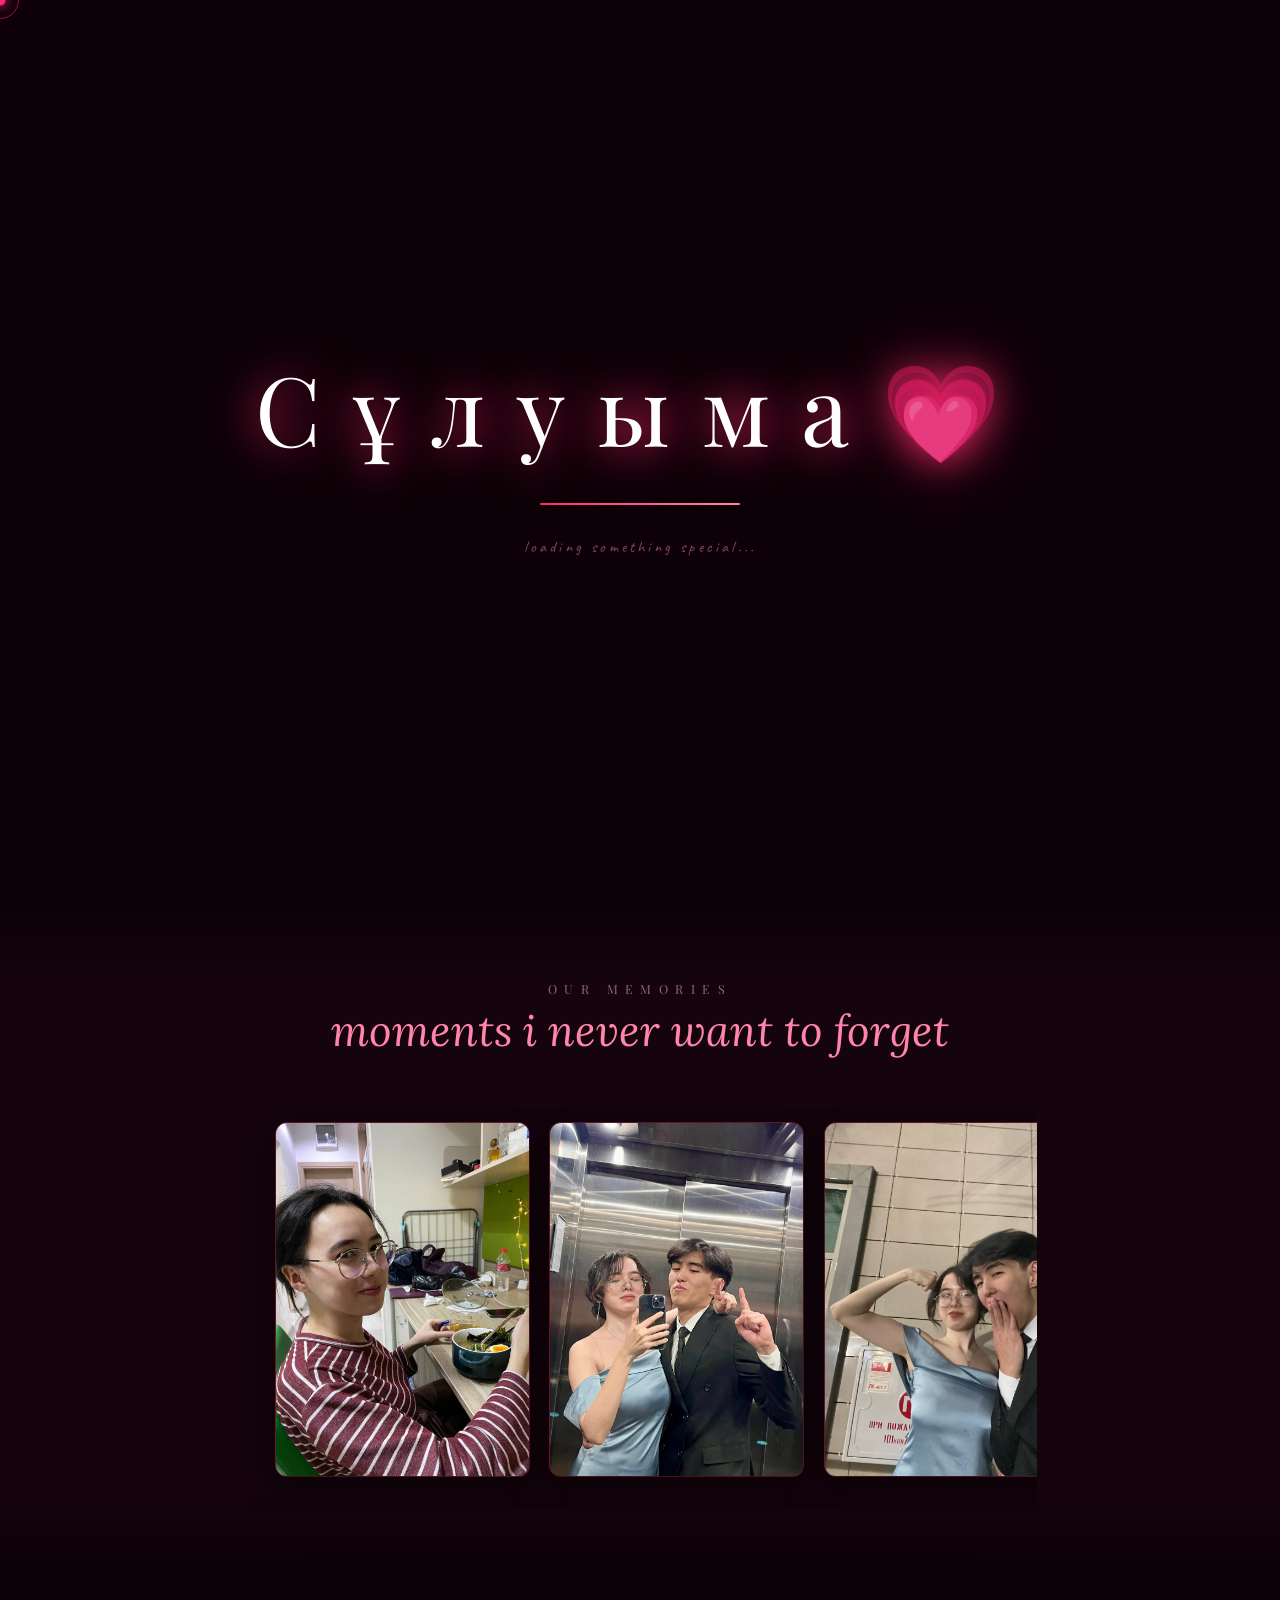
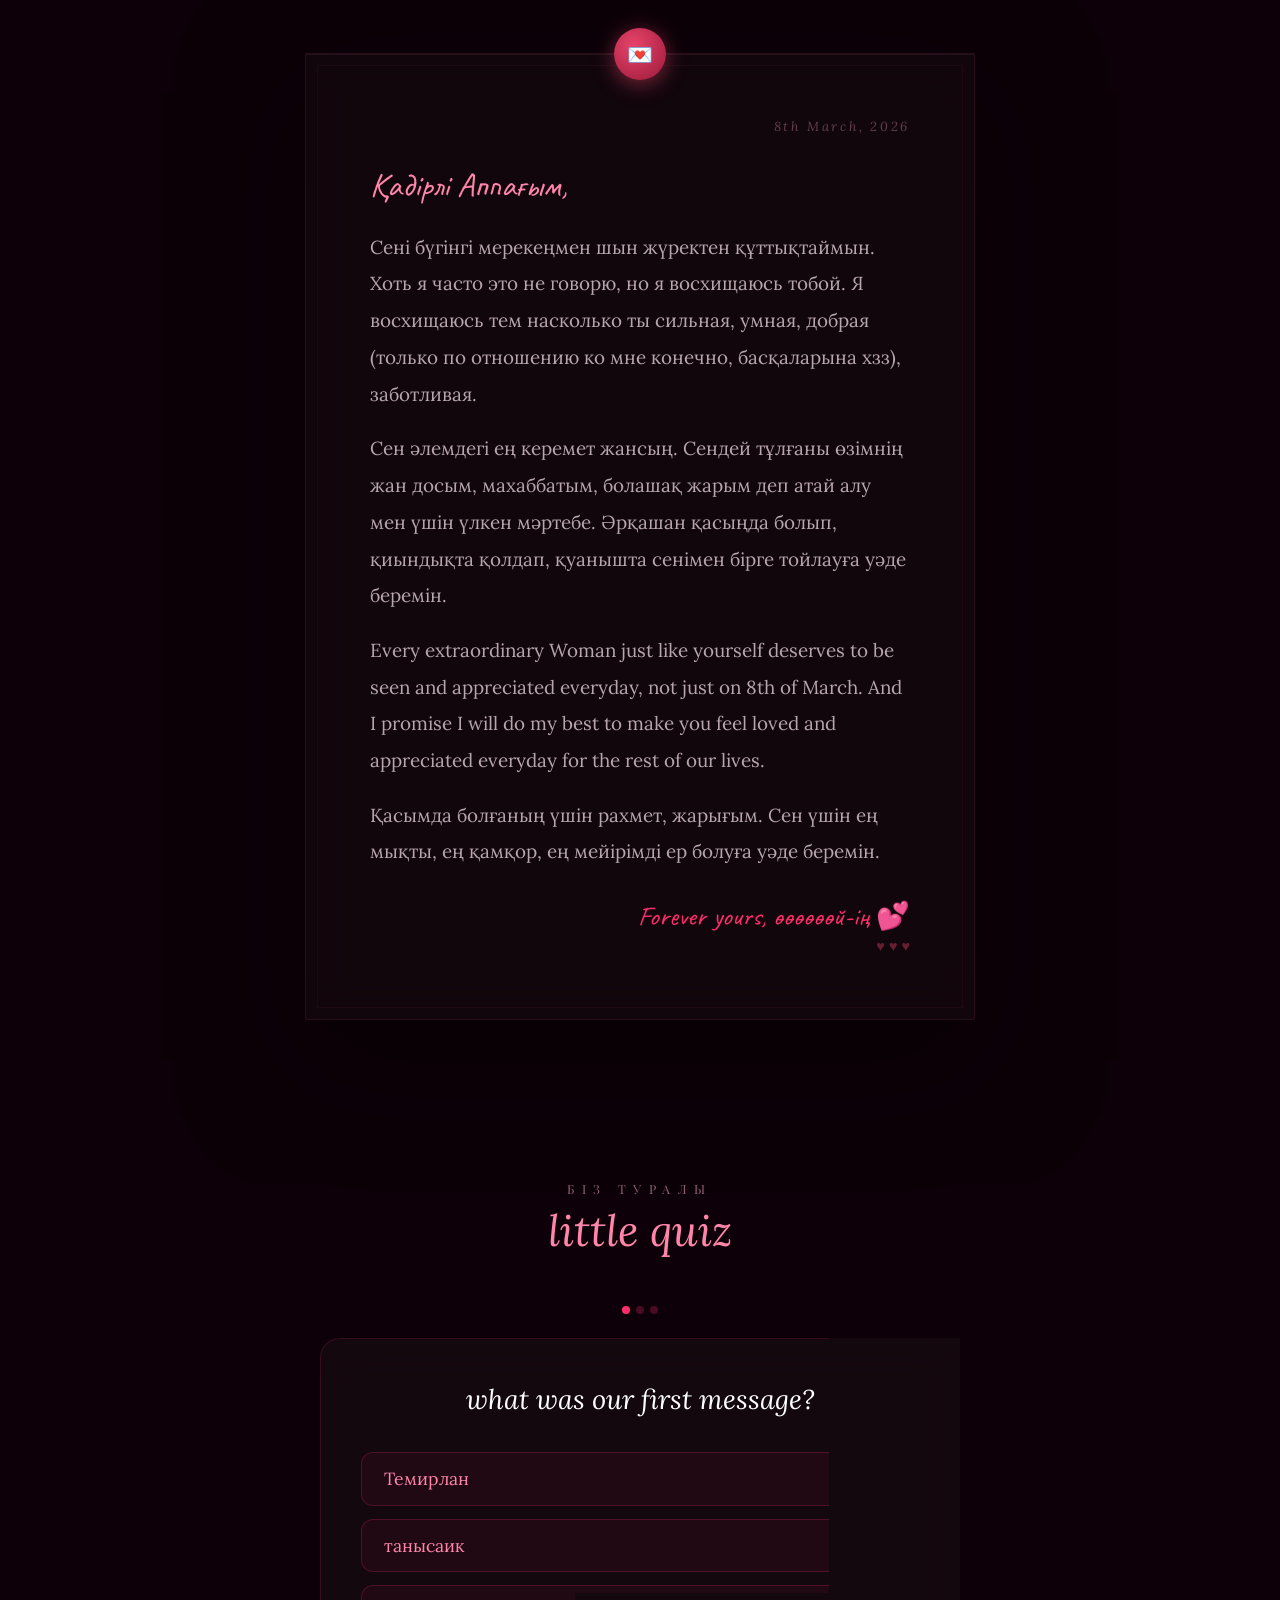
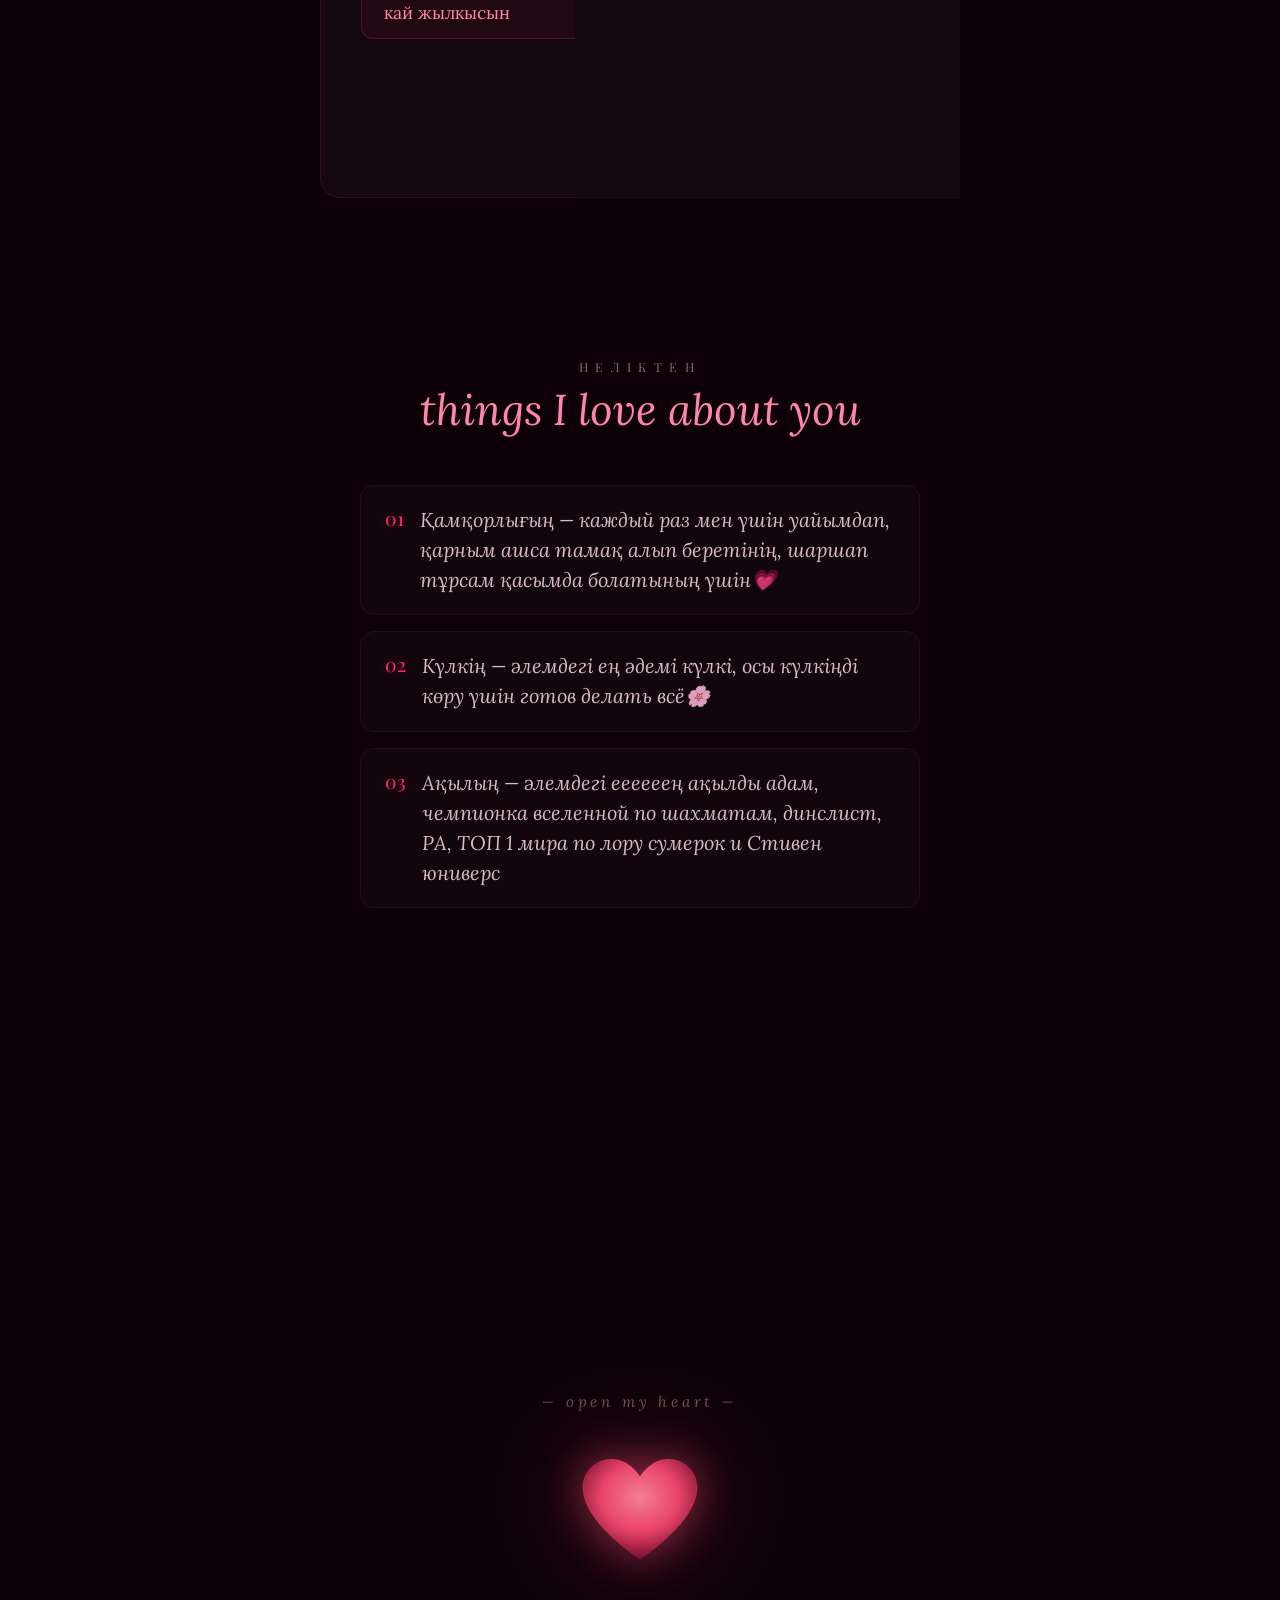
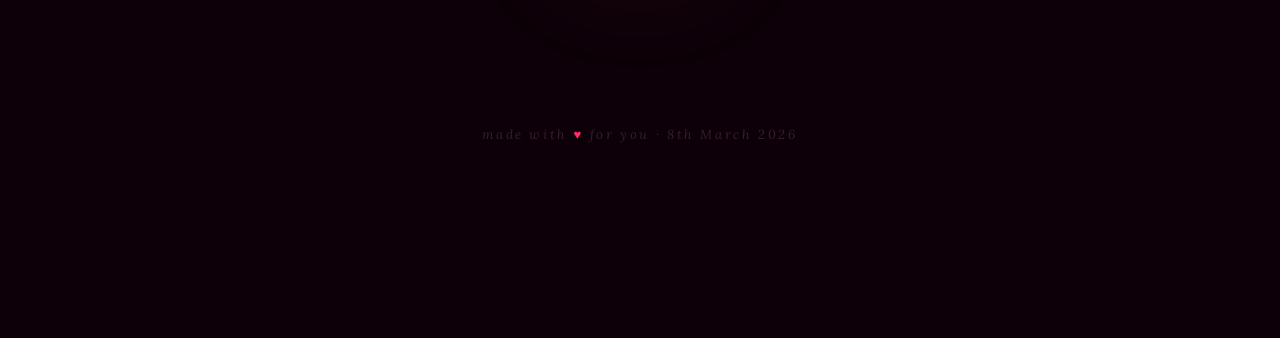
<file: index (30).html>
<!DOCTYPE html>
<html lang="en">
<head>
<meta charset="UTF-8">
<meta name="viewport" content="width=device-width, initial-scale=1.0">
<title>Мерекең құтты болсын, Махаббатым💕</title>
<link href="https://fonts.googleapis.com/css2?family=Playfair+Display:ital,wght@0,400;0,600;0,700;1,400;1,600&family=Lora:ital,wght@0,300;0,400;0,500;1,300;1,400;1,500&family=Caveat:wght@400;600;700&display=swap" rel="stylesheet">
<style>
* { margin:0; padding:0; box-sizing:border-box; }
:root {
  --rose:  #ff2d6b;
  --blush: #ff85aa;
  --deep:  #c0134a;
  --dark:  #0d0008;
  --mid:   #1e0512;
  --gold:  #ffb3cc;
  --neon:  #ff4d8f;
  --glow:  rgba(255,45,107,.75);
}
html { scroll-behavior:smooth; }
body {
  background:var(--dark);
  font-family:'Lora',serif;
  overflow-x:hidden;
  cursor:none;
}

/* ══ LOADER ══ */
#loader {
  position:fixed;inset:0;z-index:2000;
  background:var(--dark);
  display:flex;flex-direction:column;align-items:center;justify-content:center;
  gap:2rem;
}
#loader .l-name {
  font-family:'Playfair Display',serif;
  font-size:clamp(2.5rem,8vw,6rem);
  color:#fff;
  letter-spacing:.25em;
  text-shadow:0 0 40px var(--rose),0 0 80px rgba(255,45,107,.4);
  display:flex;gap:.08em;
}
#loader .l-name .lc {
  opacity:0;transform:translateY(30px) scale(.8);
  display:inline-block;
  transition:opacity .5s ease,transform .5s cubic-bezier(.22,1,.36,1);
}
#loader .l-name .lc.show { opacity:1;transform:translateY(0) scale(1); }
#loader .l-bar {
  width:200px;height:2px;
  background:rgba(255,45,107,.15);
  border-radius:2px;overflow:hidden;
}
#loader .l-fill {
  height:100%;width:0%;
  background:linear-gradient(90deg,var(--rose),var(--blush));
  transition:width .05s linear;
  box-shadow:0 0 10px var(--rose);
}
#loader .l-sub {
  font-family:'Caveat',cursive;
  color:rgba(255,133,170,.5);font-size:1rem;letter-spacing:.2em;
  opacity:0;transition:opacity .6s ease;
}
#loader.done { animation:loaderOut .8s ease forwards; }
@keyframes loaderOut { to{opacity:0;pointer-events:none;} }

/* ══ SHOOTING STARS ══ */
.star {
  position:fixed;pointer-events:none;z-index:2;
  width:2px;height:2px;border-radius:50%;
  background:#fff;opacity:0;
}
.star::after {
  content:'';position:absolute;top:0;right:0;
  width:120px;height:1px;
  background:linear-gradient(to left,rgba(255,255,255,0),rgba(255,200,220,.9));
  transform-origin:right center;
}
@keyframes shoot {
  0%   {opacity:0;transform:translate(0,0);}
  5%   {opacity:1;}
  100% {opacity:0;transform:translate(-600px,350px);}
}

/* ══ PAGE TRANSITION ══ */
#page-transition {
  position:fixed;inset:0;z-index:800;pointer-events:none;
  background:var(--dark);
  clip-path:inset(0 100% 0 0);
  transition:clip-path .6s cubic-bezier(.77,0,.18,1);
}
#page-transition.slide-in  { clip-path:inset(0 0% 0 0); pointer-events:all; }
#page-transition.slide-out { clip-path:inset(0 0 0 100%);transition:clip-path .5s cubic-bezier(.77,0,.18,1) .05s; }

/* ══ QUIZ ══ */
#quiz-section { position:relative;z-index:2;padding:5rem 2rem; }
.quiz-wrap { max-width:640px;margin:0 auto; }
.quiz-card {
  display:none;
  background:rgba(255,255,255,.03);
  border:1px solid rgba(255,45,107,.15);
  border-radius:20px;padding:2.5rem;
  backdrop-filter:blur(20px);
  animation:fadeSlideUp .5s ease;
}
.quiz-card.active { display:block; }
@keyframes fadeSlideUp{from{opacity:0;transform:translateY(20px)}to{opacity:1;transform:translateY(0)}}
.quiz-q {
  font-family:'Lora',serif;font-style:italic;
  color:#fff;font-size:clamp(1.2rem,3vw,1.7rem);
  line-height:1.5;margin-bottom:2rem;
  text-align:center;
}
.quiz-opts { display:flex;flex-direction:column;gap:.8rem; }
.quiz-opt {
  padding:.9rem 1.4rem;
  background:rgba(255,45,107,.06);
  border:1px solid rgba(255,45,107,.2);
  border-radius:12px;cursor:pointer;
  font-family:'Lora',serif;
  font-size:1.1rem;color:var(--blush);
  text-align:left;transition:background .3s,border-color .3s,transform .2s;
}
.quiz-opt:hover { background:rgba(255,45,107,.14);border-color:var(--rose);transform:translateX(4px); }
.quiz-opt.correct { background:rgba(60,220,120,.15);border-color:#3ddc84;color:#3ddc84; }
.quiz-opt.wrong   { background:rgba(255,60,60,.12);border-color:#ff4444;color:#ff6666; }
.quiz-opt.disabled { pointer-events:none; }
.quiz-feedback {
  margin-top:1.5rem;text-align:center;
  font-family:'Caveat',cursive;
  font-size:1.3rem;color:var(--blush);
  opacity:0;transition:opacity .4s;min-height:2rem;
}
.quiz-feedback.show { opacity:1; }
.quiz-next {
  display:block;margin:1.5rem auto 0;
  padding:.7rem 2rem;
  background:linear-gradient(135deg,var(--rose),var(--deep));
  border:none;border-radius:50px;color:#fff;
  font-family:'Playfair Display',serif;font-size:.75rem;letter-spacing:.25em;
  cursor:pointer;opacity:0;pointer-events:none;transition:opacity .4s,transform .3s;
  box-shadow:0 4px 20px rgba(255,45,107,.4);
}
.quiz-next.show { opacity:1;pointer-events:all; }
.quiz-next:hover { transform:translateY(-2px); }
.quiz-score {
  display:none;text-align:center;padding:2rem;
  animation:fadeSlideUp .5s ease;
}
.quiz-score.active { display:block; }
.quiz-score .score-num {
  font-family:'Playfair Display',serif;
  font-size:clamp(3rem,8vw,5rem);
  background:linear-gradient(135deg,var(--blush),var(--rose));
  -webkit-background-clip:text;-webkit-text-fill-color:transparent;background-clip:text;
  filter:drop-shadow(0 0 20px rgba(255,45,107,.5));
}
.quiz-score .score-msg {
  font-family:'Caveat',cursive;color:var(--blush);
  font-size:1.4rem;margin-top:.5rem;
}
.quiz-progress {
  display:flex;gap:6px;justify-content:center;margin-bottom:1.5rem;
}
.qpip { width:8px;height:8px;border-radius:50%;background:rgba(255,45,107,.25);transition:background .3s; }
.qpip.done { background:var(--rose); }

/* ══ REASONS ══ */
#reasons-section { position:relative;z-index:2;padding:5rem 2rem; }
.reasons-list { max-width:560px;margin:0 auto;display:flex;flex-direction:column;gap:1rem; }
.reason-item {
  display:flex;align-items:flex-start;gap:1rem;
  padding:1.2rem 1.5rem;
  background:rgba(255,255,255,.025);
  border:1px solid rgba(255,45,107,.1);
  border-radius:14px;
  opacity:0;transform:translateX(-30px);
  transition:opacity .6s ease,transform .6s cubic-bezier(.22,1,.36,1),border-color .3s,background .3s;
  cursor:pointer;
}
.reason-item.visible { opacity:1;transform:translateX(0); }
.reason-item:hover { border-color:rgba(255,45,107,.4);background:rgba(255,45,107,.06); }
.reason-num {
  font-family:'Playfair Display',serif;color:var(--rose);
  font-size:1.2rem;flex-shrink:0;
  text-shadow:0 0 10px rgba(255,45,107,.4);
}
.reason-text {
  font-family:'Lora',serif;font-style:italic;
  color:rgba(255,220,230,.85);font-size:clamp(1rem,2.5vw,1.25rem);
  line-height:1.5;
}

/* ══ MAP ══ */
#map-section { position:relative;z-index:2;padding:5rem 2rem; }
.map-wrap {
  max-width:700px;margin:0 auto;
  background:rgba(255,255,255,.02);
  border:1px solid rgba(255,45,107,.12);
  border-radius:20px;padding:2rem;
  backdrop-filter:blur(20px);
}
.map-frame {
  width:100%;height:340px;border-radius:12px;overflow:hidden;
  border:1px solid rgba(255,45,107,.2);
  position:relative;
  background:linear-gradient(135deg,#0d0818,#1a0530);
}
.map-frame iframe {
  width:100%;height:100%;border:none;
  filter:hue-rotate(300deg) saturate(0.6) brightness(0.7);
}
.map-pins { margin-top:1.5rem;display:flex;flex-wrap:wrap;gap:.8rem;justify-content:center; }
.map-pin {
  display:flex;align-items:center;gap:.5rem;
  padding:.5rem 1rem;
  background:rgba(255,45,107,.08);
  border:1px solid rgba(255,45,107,.2);
  border-radius:50px;
  font-family:'Lora',serif;font-style:italic;
  color:var(--blush);font-size:.95rem;
  transition:background .3s,transform .3s;
  cursor:default;
}
.map-pin:hover { background:rgba(255,45,107,.18);transform:translateY(-2px); }
.map-pin .pin-dot { width:8px;height:8px;border-radius:50%;background:var(--rose);box-shadow:0 0 8px var(--rose);flex-shrink:0; }

/* ══ SECRET PAGE ══ */
#secret-star {
  position:absolute;
  z-index:50;
  width:130px;
  cursor:pointer;
  user-select:none;
  filter:drop-shadow(0 4px 14px rgba(255,45,107,.35));
  opacity:0;
  transition:opacity 1.3s ease;
  animation:secretPulse 3s ease-in-out infinite;
}
#secret-star.show { opacity:1; }
#secret-star img {
  width:100%;height:auto;display:block;
  border-radius:12px;
  transform:rotate(8deg);
  transition:transform .3s, filter .3s;
}
#secret-star:hover img { transform:rotate(8deg) scale(1.1); filter:brightness(1.1) drop-shadow(0 0 12px rgba(255,45,107,.6)); }
@keyframes secretPulse {
  0%,100%{transform:translateY(0);}
  50%{transform:translateY(-5px);}
}
#secret-page {
  display:none;position:fixed;inset:0;z-index:1500;
  background:radial-gradient(ellipse at center,#1a0525 0%,#0a0010 100%);
  align-items:center;justify-content:center;flex-direction:column;
  padding:2rem;
}
#secret-page.on { display:flex; }
.sp-close {
  position:absolute;top:1.5rem;right:1.5rem;
  background:none;border:none;color:rgba(255,133,170,.4);
  font-size:2rem;cursor:pointer;transition:color .2s;
}
.sp-close:hover { color:var(--rose); }
.sp-photo {
  width:clamp(220px,55vw,380px);
  aspect-ratio:1;border-radius:16px;overflow:hidden;
  border:2px solid rgba(255,45,107,.3);
  box-shadow:0 0 60px rgba(255,45,107,.25),0 20px 60px rgba(0,0,0,.7);
  background:linear-gradient(135deg,#2a0515,#5a1030);
  display:flex;align-items:center;justify-content:center;
  margin-bottom:2.5rem;
  flex-direction:column;gap:.8rem;
  color:rgba(255,133,170,.3);font-size:3rem;
}
.sp-photo img { width:100%;height:100%;object-fit:cover;display:block; }
/* ✏️ To add photo: replace the div content with <img src="photos/secret.jpg"> */
.sp-msg {
  font-family:'Playfair Display',serif;
  font-size:clamp(1rem,3vw,1.5rem);
  color:#fff;text-align:center;line-height:1.7;
  text-shadow:0 0 30px rgba(255,45,107,.5);
  max-width:480px;
  animation:spMsgIn 1s cubic-bezier(.22,1,.36,1) .3s both;
}
@keyframes spMsgIn{from{opacity:0;transform:translateY(20px)}to{opacity:1;transform:translateY(0)}}
.sp-sub {
  font-family:'Caveat',cursive;
  color:rgba(255,133,170,.6);font-size:1rem;
  margin-top:1rem;letter-spacing:.1em;
  animation:spMsgIn 1s ease .7s both;
}
/* Secret star click counter hint */
#secret-star .scount { display:none; }

/* ══ CURSOR ══ */
#cur  { position:fixed;width:11px;height:11px;background:var(--rose);border-radius:50%;pointer-events:none;z-index:9999;transform:translate(-50%,-50%);mix-blend-mode:screen;transition:width .3s,height .3s;box-shadow:0 0 12px var(--rose),0 0 24px rgba(255,45,107,.4); }
#curl { position:fixed;width:38px;height:38px;border:1px solid rgba(255,45,107,.5);border-radius:50%;pointer-events:none;z-index:9998;transform:translate(-50%,-50%);transition:left .14s ease,top .14s ease; }

/* ══ INTRO ══ */
#intro {
  position:fixed;inset:0;z-index:1000;background:#000;
  display:flex;flex-direction:column;align-items:center;justify-content:center;overflow:hidden;
}
#intro-photo {
  position:absolute;inset:0;
  background-image:url('photos/cover.jpg');
  background-size:cover;background-position:center;
}
#intro-photo.zoom { animation:izoom 4s ease-in-out forwards; }
@keyframes izoom {
  from{transform:scale(1);filter:brightness(.45);}
  to  {transform:scale(1.14);filter:brightness(.12) blur(2px);}
}
#intro-ov { position:absolute;inset:0;background:radial-gradient(ellipse at center,rgba(0,0,0,0) 15%,rgba(0,0,0,.75) 100%); }
#intro-ph {
  position:absolute;inset:0;display:flex;align-items:center;justify-content:center;
  flex-direction:column;gap:.8rem;
  color:rgba(247,168,184,.2);font-style:italic;font-size:.85rem;letter-spacing:.3em;
}
#intro-ph .ic { font-size:3.5rem;opacity:.15; }

#intro-box {
  position:relative;z-index:2;text-align:center;padding:2rem;
  opacity:0;transform:translateY(22px);transition:opacity .9s,transform .9s;
}
#intro-box.show { opacity:1;transform:translateY(0); }
.i-label {
  font-family:'Playfair Display',serif;color:var(--blush);
  font-size:clamp(.65rem,1.8vw,.85rem);letter-spacing:.6em;
  text-transform:uppercase;opacity:.6;margin-bottom:1.4rem;
}
.i-title {
  font-family:'Playfair Display',serif;
  font-size:clamp(1.6rem,5.5vw,3.8rem);
  color:#fff;letter-spacing:.1em;line-height:1.2;
  text-shadow:0 0 80px rgba(232,67,106,.8);margin-bottom:2.5rem;
}
.i-title em { color:var(--rose);font-style:normal; }
#enter-btn {
  padding:.9rem 2.8rem;background:transparent;
  border:1px solid rgba(232,67,106,.55);color:var(--blush);
  font-family:'Lora',serif;font-style:italic;
  font-size:1.1rem;letter-spacing:.3em;cursor:pointer;
  overflow:hidden;position:relative;transition:color .4s,border-color .4s;
}
#enter-btn::after {
  content:'';position:absolute;inset:0;
  background:linear-gradient(90deg,transparent,rgba(232,67,106,.18),transparent);
  transform:translateX(-100%);transition:transform .6s;
}
#enter-btn:hover::after{transform:translateX(100%);}
#enter-btn:hover{color:#fff;border-color:var(--rose);}
#intro.out { animation:iout 1.4s ease forwards; }
@keyframes iout { to{opacity:0;pointer-events:none;} }

/* ══ YT PLAYER ══ */
#ytp { position:fixed;width:1px;height:1px;opacity:0;pointer-events:none; }

/* ══ MUSIC BTN ══ */
#mbtn {
  position:fixed;bottom:1.5rem;right:1.5rem;z-index:500;
  width:44px;height:44px;border-radius:50%;
  background:rgba(232,67,106,.12);border:1px solid rgba(232,67,106,.35);
  color:var(--blush);font-size:1.2rem;cursor:pointer;
  display:flex;align-items:center;justify-content:center;
  backdrop-filter:blur(10px);transition:background .3s,transform .3s;
}
#mbtn:hover{background:rgba(232,67,106,.28);transform:scale(1.1);}
#mbtn.on .mn{animation:mspin 3s linear infinite;}
@keyframes mspin{to{transform:rotate(360deg);}}

/* ══ PETALS ══ */
.petal {
  position:fixed;pointer-events:none;z-index:3;
  opacity:0;will-change:transform;
  animation:pfall linear infinite;
}
@keyframes pfall {
  0%  {opacity:0;transform:translateY(-5vh) rotate(0deg) translateX(0);}
  6%  {opacity:.9;}
  94% {opacity:.5;}
  100%{opacity:0;transform:translateY(108vh) rotate(520deg) translateX(70px);}
}

/* ══ POLAROIDS — scattered along page sides ══ */
#polaroids {
  position:absolute;
  top:0;left:0;right:0;
  height:100%;
  pointer-events:none;
  z-index:4;
  overflow:visible;
}
#pol-left, #pol-right {
  display:contents; /* dissolve wrappers — children position freely */
}
.polaroid {
  position:absolute;
  width:200px;
  background:#fffaf8;
  padding:10px 10px 30px 10px;
  box-shadow:0 4px 18px rgba(0,0,0,.5), 0 1px 4px rgba(0,0,0,.3);
  pointer-events:none;
  opacity:0;
  transition:opacity 1.3s ease;
  /* tilt set inline per card */
}
.polaroid.show { opacity:1; }
.polaroid .pimg {
  width:100%;height:200px;
  background:linear-gradient(135deg,#3a0818,#7a1535);
  display:flex;align-items:center;justify-content:center;
  overflow:hidden;flex-direction:column;gap:.2rem;
  color:rgba(255,133,170,.2);font-size:1.4rem;
}
.polaroid .pimg img { width:100%;height:100%;object-fit:cover;display:block; }
.polaroid .pimg span { font-size:.8rem;letter-spacing:.1em;color:rgba(255,133,170,.18);font-family:'Lora',serif; }
.polaroid .pcap {
  text-align:center;margin-top:5px;
  font-family:'Caveat',cursive;
  font-size:1.05rem;color:#a05070;letter-spacing:.02em;
  white-space:nowrap;overflow:hidden;text-overflow:ellipsis;
}
/* tiny pin in corner */
.polaroid::after {
  content:'';
  position:absolute;top:4px;left:50%;transform:translateX(-50%);
  width:6px;height:6px;border-radius:50%;
  background:var(--rose);
  box-shadow:0 0 5px var(--rose);
  opacity:.7;
}
/* ══ STICKERS ══ */
#stickers {
  display:block;
  position:absolute;
  top:0;left:0;right:0;height:100%;
  pointer-events:none;
  z-index:4;
  overflow:visible;
}
.sticker {
  display:block;
  position:absolute;
  width:150px;
  opacity:0;
  transition:opacity 1.4s ease;
  filter:drop-shadow(0 4px 12px rgba(0,0,0,.4));
}
.sticker img { width:100%;height:auto;display:block; }
.sticker.show { opacity:1; }
/* ══ SPARKLE DETAILS ══ */
.sparkle {
  position:fixed;pointer-events:none;z-index:3;
  font-size:.9rem;opacity:0;
  animation:sparkleAnim ease-in-out infinite;
}
@keyframes sparkleAnim {
  0%,100%{opacity:0;transform:scale(0) rotate(0deg);}
  20%,80%{opacity:.7;transform:scale(1) rotate(180deg);}
  50%{opacity:.5;transform:scale(1.2) rotate(360deg);}
}

/* Film frame PNG overlay */
.frame-overlay {
  position:absolute;inset:0;z-index:15;pointer-events:none;
  background-image:url('photos/frame.png');
  background-size:cover;background-position:center;
  background-repeat:no-repeat;
}

/* ══ KODAK ULTRAMAX SLIDESHOW ══ */
#ss {
  background: #1a1208;
  display:none;position:fixed;inset:0;z-index:1000;
  flex-direction:column;align-items:center;justify-content:center;
}
#ss.on { display:flex; }

/* Kodak warm vignette overlay */
#ss .kodak-vign {
  position:absolute;inset:0;z-index:8;pointer-events:none;
  background:
    radial-gradient(ellipse at center, transparent 50%, rgba(20,10,0,.75) 100%),
    linear-gradient(to bottom, rgba(20,10,0,.3) 0%, transparent 15%, transparent 85%, rgba(20,10,0,.3) 100%);
}

/* Grain — Ultramax-style, warm, heavy */
#ss .kodak-grain {
  position:absolute;inset:0;z-index:9;pointer-events:none;
  opacity:.55;mix-blend-mode:soft-light;
  animation:kgrainShift .08s steps(1) infinite;
  background-image:url("data:image/svg+xml,%3Csvg xmlns='http://www.w3.org/2000/svg' width='300' height='300'%3E%3Cfilter id='g'%3E%3CfeTurbulence type='fractalNoise' baseFrequency='0.85' numOctaves='4' stitchTiles='stitch'/%3E%3CfeColorMatrix type='saturate' values='0'/%3E%3C/filter%3E%3Crect width='300' height='300' filter='url(%23g)' opacity='1'/%3E%3C/svg%3E");
  background-size:300px 300px;
}
@keyframes kgrainShift {
  0%  { background-position: 0 0; }
  20% { background-position: -40px 15px; }
  40% { background-position: 20px -25px; }
  60% { background-position: -15px 35px; }
  80% { background-position: 30px -10px; }
}

/* Light leak top-left — Ultramax signature */
#ss .light-leak {
  position:absolute;inset:0;z-index:7;pointer-events:none;
  background:
    radial-gradient(ellipse 40% 30% at 0% 0%, rgba(255,160,60,.12) 0%, transparent 70%),
    radial-gradient(ellipse 20% 60% at 100% 50%, rgba(255,80,120,.06) 0%, transparent 70%);
}

/* Color grade — warm orange/red push, slight fade */
#ss .color-grade {
  position:absolute;inset:0;z-index:6;pointer-events:none;
  background:linear-gradient(135deg,
    rgba(255,120,40,.06) 0%,
    rgba(255,60,80,.04) 50%,
    rgba(40,10,20,.08) 100%);
  mix-blend-mode:color;
}

/* Slide image — Kodak color treatment */
.sl {
  display:none;width:100%;height:100%;
  align-items:center;justify-content:center;position:relative;
}
.sl.act { display:flex; animation:kodakFlash .35s ease; }
@keyframes kodakFlash {
  0%  { opacity:0; filter:brightness(1.6) saturate(.5); }
  30% { opacity:1; filter:brightness(1.15) saturate(.85); }
  100%{ opacity:1; filter:brightness(1) saturate(1); }
}
.sl img, .sl video {
  max-width:100%;max-height:100%;object-fit:contain;display:block;
  /* Kodak Ultramax look: warm, slightly faded, punchy */
  filter: contrast(.92) saturate(1.25) brightness(1.05) sepia(.08);
}
.sl .slph {
  width:100%;height:100%;
  display:flex;flex-direction:column;align-items:center;justify-content:center;
  background:linear-gradient(135deg,#1a1008,#2a1810);
  color:rgba(255,180,120,.25);font-style:italic;font-size:1.1rem;gap:.8rem;
  font-family:'Lora',serif;
}
.sl .slph .cam { font-size:4rem;opacity:.3; }

/* Top bar */
.stb {
  position:absolute;top:0;left:0;right:0;
  padding:1.2rem 1.6rem;
  display:flex;align-items:center;justify-content:space-between;
  background:linear-gradient(to bottom,rgba(10,6,0,.85),transparent);
  z-index:20;
}

/* Kodak DX code counter — that orange film stamp look */
.sctr {
  font-family:'Courier New',monospace;
  color:rgba(255,165,60,.8);font-size:.72rem;
  letter-spacing:.25em;
  text-shadow:0 0 8px rgba(255,130,30,.5);
}

/* "KODAK 400 ULTRAMAX" label */
.sttl {
  font-family:'Courier New',monospace;
  color:rgba(255,165,60,.55);font-size:.65rem;letter-spacing:.2em;
  text-transform:uppercase;
}

/* Exposure data bottom — like metadata burned on film */
.sbot {
  position:absolute;bottom:0;left:0;right:0;
  padding:1.2rem 1.6rem;
  background:linear-gradient(to top,rgba(10,6,0,.85),transparent);
  z-index:20;display:flex;flex-direction:column;align-items:center;gap:.6rem;
}
.scap {
  font-family:'Courier New',monospace;
  color:rgba(255,165,60,.55);font-size:.65rem;letter-spacing:.2em;
}

/* Dots */
.sdots { display:flex;gap:5px;justify-content:center; }
.dot {
  width:16px;height:3px;border-radius:2px;
  background:rgba(255,165,60,.25);
  transition:background .3s,width .3s;
  cursor:pointer;
}
.dot.act { background:rgba(255,165,60,.85);width:24px; }

/* Nav arrows */
.snv {
  position:absolute;top:50%;transform:translateY(-50%);
  background:rgba(255,140,40,.08);
  border:1px solid rgba(255,140,40,.2);
  color:rgba(255,165,60,.7);
  width:48px;height:48px;border-radius:50%;
  font-size:1.4rem;cursor:pointer;
  display:flex;align-items:center;justify-content:center;
  z-index:20;transition:background .3s,color .3s;
}
.snv:hover { background:rgba(255,140,40,.2);color:rgba(255,200,100,1); }
.snv.p { left:1.5rem; }
.snv.n { right:1.5rem; }

/* Close */
.scls {
  background:none;border:none;
  color:rgba(255,165,60,.5);font-size:1.8rem;
  cursor:pointer;transition:color .2s;line-height:1;
}
.scls:hover { color:rgba(255,200,100,.9); }

/* Film edge DX markings (decorative) */
#ss .dx-top, #ss .dx-bot {
  position:absolute;left:0;right:0;height:22px;
  z-index:19;pointer-events:none;
  display:flex;align-items:center;padding:0 8px;gap:0;
  overflow:hidden;
}
#ss .dx-top { top:0; background:rgba(10,6,0,.6); }
#ss .dx-bot { bottom:0; background:rgba(10,6,0,.6); }
.dx-mark {
  height:10px;
  flex-shrink:0;
  background:rgba(255,150,40,.18);
  border-right:1px solid rgba(255,150,40,.08);
}

/* ══ MAIN ══ */
#site{opacity:0;transition:opacity 1.6s;position:relative;}
#site.on{opacity:1;}

/* BG GRID */
#bg {
  position:fixed;inset:0;display:grid;
  grid-template-columns:repeat(4,1fr);
  grid-template-rows:repeat(3,1fr);
  gap:3px;z-index:0;
  opacity:.14;filter:saturate(.45) brightness(.55);
}
.bgc {
  overflow:hidden;
  background:linear-gradient(135deg,#200810,#5a1025);
  display:flex;align-items:center;justify-content:center;
  color:rgba(247,168,184,.1);font-size:1.8rem;
}
.bgc:nth-child(odd){background:linear-gradient(135deg,#190510,#48101e);}
.bgc img{width:100%;height:100%;object-fit:cover;animation:bgd 9s ease-in-out infinite alternate;}
.bgc:nth-child(3n) img{animation-delay:-3s;}
.bgc:nth-child(4n) img{animation-delay:-6s;}
@keyframes bgd{from{transform:scale(1.04);}to{transform:scale(1.12) translate(1.5%,1.5%);}}
#vign {
  position:fixed;inset:0;z-index:1;pointer-events:none;
  background:radial-gradient(ellipse at 50% 40%,transparent 18%,rgba(13,0,8,.9) 78%);
}

/* ══ HERO ══ */
#hero {
  position:relative;z-index:2;min-height:100vh;
  display:flex;flex-direction:column;
  align-items:center;justify-content:center;
  padding:2rem;text-align:center;
  overflow:hidden;
}
#pol-left, #pol-right { display:contents; }
.eyebrow {
  font-family:'Playfair Display',serif;color:var(--blush);
  font-size:clamp(.6rem,1.8vw,.85rem);letter-spacing:.6em;
  opacity:0;animation:rise 1s ease forwards .3s;margin-bottom:1.4rem;
}
.htitle {
  font-family:'Playfair Display',serif;
  font-size:clamp(2.5rem,7.5vw,7rem);
  line-height:1.05;color:#fff;
  text-shadow:0 0 40px var(--rose),0 0 80px rgba(255,45,107,.4), 0 2px 0 rgba(255,180,200,.2);
  margin-bottom:1rem;
}
.htitle .w {
  display:inline-block;opacity:0;
  transform:translateY(50px) rotateX(35deg);
  animation:win .9s cubic-bezier(.22,1,.36,1) forwards;
}
.htitle .w:nth-child(1){animation-delay:.5s;}
.htitle .w:nth-child(2){animation-delay:.9s;color:var(--rose);}
.htitle .w:nth-child(3){animation-delay:1.3s;}
.htitle .br{display:block;}
.htitle .w:nth-child(4){animation-delay:1.7s;color:var(--blush);}
.htitle .w:nth-child(5){animation-delay:2.1s;}
@keyframes win{to{opacity:1;transform:translateY(0) rotateX(0);}}
.tcur {
  display:inline-block;width:3px;height:.8em;
  background:var(--rose);margin-left:4px;vertical-align:middle;
  opacity:0;animation:blink 1s step-end infinite,fadein .1s ease forwards 2.7s;
}
@keyframes blink{0%,100%{opacity:1}50%{opacity:0}}
.hsub {
  font-family:'Caveat',cursive;
  font-size:clamp(1.3rem,3.5vw,2.4rem);
  color:var(--blush);opacity:0;
  animation:rise 1s ease forwards 3s;
  text-shadow:0 0 28px rgba(247,168,184,.4);
  margin-bottom:3rem;
}
/* Days */
#dctr {opacity:0;animation:rise 1s ease forwards 3.6s;text-align:center;}
#dnum {
  font-family:'Playfair Display',serif;
  font-size:clamp(2.8rem,6.5vw,5.5rem);
  background:linear-gradient(135deg,#ffb3cc,#ff2d6b,#ff85aa);
  -webkit-background-clip:text;-webkit-text-fill-color:transparent;background-clip:text;
  line-height:1;
  filter:drop-shadow(0 0 20px rgba(255,45,107,.6));
}
.dlabel {
  font-family:'Lora',serif;font-style:italic;
  color:rgba(247,168,184,.5);font-size:clamp(.75rem,1.8vw,.95rem);
  letter-spacing:.4em;text-transform:uppercase;margin-top:.3rem;
}
.scue {
  position:absolute;bottom:2.5rem;left:50%;transform:translateX(-50%);
  opacity:0;animation:rise 1s ease forwards 4.6s;
  display:flex;flex-direction:column;align-items:center;gap:6px;
  color:rgba(247,168,184,.35);font-style:italic;font-size:.78rem;letter-spacing:.25em;
}
.chev {
  width:16px;height:16px;
  border-right:1px solid rgba(247,168,184,.35);border-bottom:1px solid rgba(247,168,184,.35);
  transform:rotate(45deg);animation:ch 2s ease-in-out infinite;
}
@keyframes ch{0%,100%{transform:rotate(45deg) translate(0,0)}50%{transform:rotate(45deg) translate(3px,3px)}}

/* ══ GALLERY ══ */
#gallery {
  position:relative;z-index:2;padding:5rem 0 4rem;
  background:linear-gradient(to bottom,transparent,rgba(22,4,14,.96) 12%,rgba(22,4,14,.96) 88%,transparent);
}
.slabel {
  text-align:center;font-family:'Playfair Display',serif;color:var(--gold);
  font-size:clamp(.6rem,1.4vw,.78rem);letter-spacing:.6em;
  text-transform:uppercase;margin-bottom:.4rem;opacity:.55;
}
.stitle {
  text-align:center;font-family:'Lora',serif;
  font-style:italic;font-weight:300;color:var(--blush);
  font-size:clamp(1.5rem,3.8vw,2.7rem);margin-bottom:3rem;
}
.gallery-inner {
  max-width:62%;margin:0 auto;
}
.track {
  display:flex;gap:1.2rem;overflow-x:auto;padding:1rem 2rem 2rem;
  scroll-snap-type:x mandatory;scrollbar-width:none;
}
.track::-webkit-scrollbar{display:none;}
.pc {
  flex:0 0 255px;height:355px;border-radius:12px;overflow:hidden;
  position:relative;scroll-snap-align:center;cursor:pointer;
  border:1px solid rgba(232,67,106,.12);
  background:linear-gradient(135deg,#280810,#581022);
  box-shadow:0 10px 40px rgba(0,0,0,.6);
  transition:transform .4s cubic-bezier(.22,1,.36,1),box-shadow .4s;
}
.pc:hover{transform:scale(1.05) translateY(-8px) rotate(-.4deg);box-shadow:0 22px 55px rgba(255,45,107,.35), 0 0 30px rgba(255,45,107,.15);}
.pc img{width:100%;height:100%;object-fit:cover;transition:transform .6s;}
.pc:hover img{transform:scale(1.07);}
.pc .pph{position:absolute;inset:0;display:flex;flex-direction:column;align-items:center;justify-content:center;gap:.4rem;color:rgba(247,168,184,.2);font-size:2.2rem;}
.pc .pph span{font-size:.75rem;letter-spacing:.2em;}
.pc .pov{position:absolute;inset:0;background:linear-gradient(to top,rgba(0,0,0,.5) 0%,transparent 50%);opacity:0;transition:opacity .3s;}
.pc:hover .pov{opacity:1;}

/* ══ LETTER ══ */
#letter {position:relative;z-index:2;padding:5rem 2rem;display:flex;justify-content:center;}
.lwrap {
  max-width:670px;width:100%;
  background:rgba(255,240,243,.025);
  border:1px solid rgba(232,67,106,.1);
  border-radius:2px;padding:clamp(2rem,5vw,4rem);
  position:relative;backdrop-filter:blur(20px);
  box-shadow:0 40px 120px rgba(0,0,0,.5),inset 0 1px 0 rgba(247,168,184,.08);
}
.lwrap::before{content:'';position:absolute;top:11px;left:11px;right:11px;bottom:11px;border:1px solid rgba(232,67,106,.05);pointer-events:none;}
.lseal {
  position:absolute;top:-26px;left:50%;transform:translateX(-50%);
  width:52px;height:52px;border-radius:50%;
  background:radial-gradient(circle at 38% 33%,#e8436a,#9b1a3a);
  display:flex;align-items:center;justify-content:center;font-size:1.3rem;
  box-shadow:0 4px 20px rgba(232,67,106,.5);
}
.ldate{font-style:italic;color:rgba(247,168,184,.35);font-size:.82rem;letter-spacing:.2em;text-align:right;margin-bottom:1.8rem;}
.lsal{font-family:'Caveat',cursive;font-size:clamp(1.4rem,3.2vw,2.1rem);color:var(--blush);margin-bottom:1.4rem;}
.lbody{font-size:clamp(.98rem,2.1vw,1.18rem);line-height:1.95;color:rgba(255,235,240,.7);margin-bottom:1.8rem;}
.lbody p{margin-bottom:1.1rem;}
.lsig{font-family:'Caveat',cursive;font-size:clamp(1.2rem,2.8vw,1.7rem);color:var(--rose);text-align:right;}
.lhrt{text-align:right;color:rgba(232,67,106,.4);margin-top:.25rem;font-size:.9rem;}

/* ══ SURPRISES ══ */
#surprises{position:relative;z-index:2;padding:5rem 2rem;text-align:center;}
.sgrid{display:grid;grid-template-columns:repeat(auto-fit,minmax(175px,1fr));gap:1.4rem;max-width:700px;margin:0 auto;}
.si {
  background:rgba(255,255,255,.025);border:1px solid rgba(232,67,106,.13);
  border-radius:16px;padding:1.8rem 1rem;cursor:pointer;
  position:relative;overflow:hidden;
  transition:transform .35s,border-color .35s,background .35s;
}
.si:hover{transform:translateY(-7px);border-color:rgba(232,67,106,.38);background:rgba(232,67,106,.055);}
.si.rev{border-color:var(--rose);background:rgba(232,67,106,.09);}
.sico{font-size:2.4rem;margin-bottom:.7rem;display:block;}
.slb{font-style:italic;color:var(--blush);font-size:.87rem;letter-spacing:.1em;}
.shid {
  position:absolute;inset:0;
  background:linear-gradient(135deg,rgba(140,20,50,.96),rgba(20,4,14,.97));
  display:flex;align-items:center;justify-content:center;padding:1rem;
  opacity:0;transform:scale(.88);transition:opacity .4s,transform .4s;border-radius:16px;
}
.si.rev .shid{opacity:1;transform:scale(1);}
.shid p{font-family:'Caveat',cursive;color:var(--blush);font-size:.98rem;line-height:1.55;text-align:center;}

/* ══ HEART SECTION ══ */
#heartsec{position:relative;z-index:2;min-height:45vh;display:flex;flex-direction:column;align-items:center;justify-content:center;padding:4rem 2rem;}
.hhint{font-style:italic;color:rgba(247,168,184,.45);font-size:.95rem;letter-spacing:.25em;margin-bottom:2.5rem;}
#hbtn {
  background:none;border:none;cursor:pointer;
  filter:drop-shadow(0 0 22px rgba(232,67,106,.6)) drop-shadow(0 0 55px rgba(232,67,106,.25));
  animation:hb 2.2s ease-in-out infinite;transition:filter .3s;
}
#hbtn:hover{filter:drop-shadow(0 0 38px rgba(232,67,106,.9)) drop-shadow(0 0 75px rgba(232,67,106,.4));}
#hbtn svg{width:130px;height:120px;}
@keyframes hb{0%,100%{transform:scale(1);filter:drop-shadow(0 0 22px var(--rose)) drop-shadow(0 0 50px rgba(255,45,107,.4));}14%{transform:scale(1.13);filter:drop-shadow(0 0 40px var(--rose)) drop-shadow(0 0 80px rgba(255,45,107,.7));}28%{transform:scale(1);filter:drop-shadow(0 0 22px var(--rose));}42%{transform:scale(1.08);filter:drop-shadow(0 0 32px var(--rose));}70%{transform:scale(1);}}

/* ══ HEART MODAL ══ */
#hmodal{display:none;position:fixed;inset:0;z-index:900;align-items:center;justify-content:center;}
#hmodal.on{display:flex;}
.mbg{position:absolute;inset:0;background:rgba(7,0,5,.92);backdrop-filter:blur(18px);animation:fadein .5s ease;}
.mcbtn{position:absolute;top:1.4rem;right:1.4rem;z-index:10;background:none;border:none;color:rgba(247,168,184,.45);font-size:2rem;cursor:pointer;transition:color .2s;}
.mcbtn:hover{color:var(--rose);}

/* The card wrapper — perspective for 3D flip */
.bhw{
  position:relative;z-index:2;
  width:clamp(300px,80vw,480px);
  height:clamp(340px,85vw,540px);
  perspective:1200px;
  display:flex;align-items:center;justify-content:center;
}

/* Two halves of the heart-shaped card */
.hh{
  position:absolute;top:0;
  width:50%;height:100%;
  overflow:hidden;
  transition:transform 1.4s cubic-bezier(.22,1,.36,1);
  backface-visibility:hidden;
}
.hhl{left:0;transform-origin:left center;z-index:2;}
.hhr{right:0;transform-origin:right center;z-index:2;}

/* Heart SVG fills each half */
.hhl svg{position:absolute;left:0;top:0;width:200%;height:100%;}
.hhr svg{position:absolute;right:0;top:0;width:200%;height:100%;}

/* Closed state — halves together */
.hhl{transform:rotateY(0deg);}
.hhr{transform:rotateY(0deg);}

/* Open state — swing outward like a book */
#hmodal.on .hhl{transform:rotateY(-145deg);}
#hmodal.on .hhr{transform:rotateY(145deg);}

/* The letter — revealed on the heart's inner face */
.min{
  position:relative;z-index:3;
  width:clamp(260px,72vw,420px);
  background:radial-gradient(ellipse at 50% 30%, #f5607a 0%, #c0134a 60%, #8a0030 100%);
  clip-path: url(#heartClip);
  display:flex;flex-direction:column;align-items:center;justify-content:center;
  padding:4.5rem 3.8rem 5.5rem;
  text-align:center;
  opacity:0;transform:scale(.75);
  transition:opacity 1s ease 1.2s, transform 1s cubic-bezier(.34,1.4,.64,1) 1.2s;
  box-shadow:0 0 60px rgba(255,45,107,.5), 0 0 120px rgba(255,45,107,.2);
  min-height:clamp(300px,75vw,480px);
}
#hmodal.on .min{opacity:1;transform:scale(1);}

/* SVG clip definition — hidden */
.heart-clip-def{position:absolute;width:0;height:0;overflow:hidden;}

.msal{
  font-family:'Caveat',cursive;
  font-size:clamp(1rem,2.8vw,1.4rem);
  color:#fff;
  margin-bottom:.6rem;
  text-shadow:0 2px 12px rgba(0,0,0,.4);
  font-weight:600;
}
.mtxt{
  font-family:'Caveat',cursive;
  font-style:normal;
  color:rgba(255,240,245,.95);
  font-size:clamp(.85rem,2.1vw,1.05rem);
  line-height:1.65;
  margin-bottom:1rem;
  text-shadow:0 1px 8px rgba(0,0,0,.35);
}
.mcta{
  display:inline-block;padding:.5rem 1.3rem;
  background:rgba(255,255,255,.18);
  border:1px solid rgba(255,255,255,.45);
  color:#fff;
  font-family:'Playfair Display',serif;font-size:.65rem;letter-spacing:.25em;
  border-radius:50px;cursor:pointer;
  backdrop-filter:blur(4px);
  transition:background .3s,transform .3s;
}
.mcta:hover{background:rgba(255,255,255,.3);transform:translateY(-2px);}

/* ══ SLIDESHOW ══ */
/* slideshow rules above */
.sl{display:none;width:100%;height:100%;align-items:center;justify-content:center;position:relative;}
.sl.act{display:flex;animation:sr .65s ease;}
@keyframes sr{from{opacity:0;transform:scale(.97)}to{opacity:1;transform:scale(1)}}
.sl img,.sl video{max-width:100%;max-height:100%;object-fit:contain;}
.slph{width:100%;height:100%;display:flex;flex-direction:column;align-items:center;justify-content:center;background:linear-gradient(135deg,#180510,#461020);color:rgba(247,168,184,.28);font-style:italic;font-size:1.1rem;gap:.8rem;}
.slph .cam{font-size:5rem;}
.stb{position:absolute;top:0;left:0;right:0;padding:1.4rem 2rem;display:flex;align-items:center;justify-content:space-between;background:linear-gradient(to bottom,rgba(0,0,0,.7),transparent);z-index:10;}
.sctr{font-family:'Playfair Display',serif;color:rgba(255,255,255,.45);font-size:.72rem;letter-spacing:.3em;}
.sttl{font-family:'Caveat',cursive;color:rgba(255,255,255,.55);font-size:.95rem;}
.scls{background:none;border:none;color:rgba(255,255,255,.45);font-size:2rem;cursor:pointer;transition:color .2s;}
.scls:hover{color:var(--rose);}
.snv{position:absolute;top:50%;transform:translateY(-50%);background:rgba(255,255,255,.07);border:1px solid rgba(255,255,255,.13);color:#fff;width:50px;height:50px;border-radius:50%;font-size:1.4rem;cursor:pointer;display:flex;align-items:center;justify-content:center;z-index:10;transition:background .3s;}
.snv:hover{background:rgba(232,67,106,.38);}
.snv.p{left:1.5rem;}.snv.n{right:1.5rem;}
.sbot{position:absolute;bottom:0;left:0;right:0;padding:1.8rem;text-align:center;background:linear-gradient(to top,rgba(0,0,0,.7),transparent);z-index:10;}
.scap{font-family:'Caveat',cursive;color:rgba(255,255,255,.55);font-size:1.05rem;}
.sdots{display:flex;gap:6px;justify-content:center;margin-top:.7rem;}
.dot{width:5px;height:5px;border-radius:50%;background:rgba(255,255,255,.22);transition:background .3s,transform .3s;cursor:pointer;}
.dot.act{background:var(--rose);transform:scale(1.45);}

/* ══ FOOTER ══ */
footer{position:relative;z-index:2;text-align:center;padding:2.5rem 2rem;color:rgba(247,168,184,.18);font-style:italic;font-size:.82rem;letter-spacing:.2em;}
footer b{color:var(--rose);font-weight:normal;}

/* ══ UTILS ══ */
@keyframes rise{from{opacity:0;transform:translateY(16px)}to{opacity:1;transform:translateY(0)}}
@keyframes fadein{from{opacity:0}to{opacity:1}}
.rev{opacity:0;transform:translateY(28px);transition:opacity .95s ease,transform .95s ease;}
.rev.in{opacity:1;transform:translateY(0);}

@media(max-width:600px){
  #bg{grid-template-columns:repeat(2,1fr);}
  .bhw{width:288px;height:268px;}
  .snv{width:40px;height:40px;font-size:1.1rem;}
  .sgrid{grid-template-columns:repeat(2,1fr);}
}
</style>
</head>
<body>

<div id="cur"></div>
<div id="curl"></div>

<!-- ══ LOADER ══ -->
<div id="loader">
  <div class="l-name" id="lname"></div>
  <div class="l-bar"><div class="l-fill" id="lfill"></div></div>
  <div class="l-sub" id="lsub">loading something special...</div>
</div>

<!-- ══ PAGE TRANSITION ══ -->
<div id="page-transition"></div>

<!-- ══ SECRET STAR (hidden) ══ -->


<!-- ══ SECRET PAGE ══ -->
<div id="secret-page">
  <button class="sp-close" onclick="closeSecret()">×</button>
  <div class="sp-photo">
    <img src="photos/secret.png" alt="">
  </div>
  <p class="sp-msg">Осы жерге басатыныңды білген едім, жарығым 💕</p>
  <p class="sp-sub">— сен менің барлығымсың</p>
</div>

<!-- ══ INTRO ══ -->
<div id="intro">
  <div id="intro-photo"></div>
  <div id="intro-ov"></div>
  <div id="intro-box">
    <p class="i-label">8 · March · 2026</p>
    <h1 class="i-title">Happy<br><em>Women's Day</em><br>My Love</h1>
    <button id="enter-btn" onclick="enter()">✦ &nbsp; enter &nbsp; ✦</button>
  </div>
</div>

<!-- YT -->
<div id="ytp"></div>

<!-- Music -->
<button id="mbtn" onclick="toggleMusic()" title="Music">
  <span class="mn">♪</span>
</button>

<!-- ══ MAIN ══ -->
<div id="site">
  <div id="bg">
    <div class="bgc"><img src="photos/bg1.jpg" alt=""></div><div class="bgc"><img src="photos/bg2.jpg" alt=""></div>
    <div class="bgc"><img src="photos/bg3.jpg" alt=""></div><div class="bgc"><img src="photos/bg4.jpg" alt=""></div>
    <div class="bgc"><img src="photos/bg5.jpg" alt=""></div><div class="bgc"><img src="photos/bg6.jpg" alt=""></div>
    <div class="bgc"><img src="photos/bg7.jpg" alt=""></div><div class="bgc"><img src="photos/bg8.jpg" alt=""></div>
    <div class="bgc"><img src="photos/bg9.jpg" alt=""></div><div class="bgc"><img src="photos/bg10.jpg" alt=""></div>
    <div class="bgc"><img src="photos/bg11.jpg" alt=""></div><div class="bgc"><img src="photos/bg12.jpg" alt=""></div>
  </div>
  <div id="vign"></div>

  <!-- POLAROIDS — scattered along page sides -->
  <div id="polaroids">
    <div id="pol-left"></div>
    <div id="pol-right"></div>
  </div>

  <!-- STICKERS — scattered below polaroids on both sides -->
  <div id="stickers"></div>

  <!-- HERO -->
  <section id="hero">
    <p class="eyebrow">8th March · Women's Day</p>
    <h1 class="htitle">
      <span class="w">Happy</span>&nbsp;
      <span class="w">8th</span>&nbsp;
      <span class="w">March</span>
      <span class="br"></span>
      <span class="w">My</span>&nbsp;
      <span class="w">Love</span><span class="tcur"></span>
    </h1>
    <p class="hsub">for you, always 🌹</p>
    <div id="dctr">
      <div id="dnum">—</div>
      <div class="dlabel">days together &amp; counting</div>
    </div>
    </div>
  </section>

  <!-- GALLERY -->
  <section id="gallery" class="rev">
    <div class="gallery-inner">
    <p class="slabel">our memories</p>
    <h2 class="stitle">moments i never want to forget</h2>
    <div class="track" id="track">
      <div class="pc" onclick="openSS(0)"><img src="photos/gallery1.jpg" alt=""><div class="pov"></div></div>
      <div class="pc" onclick="openSS(1)"><img src="photos/gallery2.jpg" alt=""><div class="pov"></div></div>
      <div class="pc" onclick="openSS(2)"><img src="photos/gallery3.jpg" alt=""><div class="pov"></div></div>
      <div class="pc" onclick="openSS(3)"><img src="photos/gallery4.jpg" alt=""><div class="pov"></div></div>
      <div class="pc" onclick="openSS(4)"><img src="photos/gallery5.jpg" alt=""><div class="pov"></div></div>
      <div class="pc" onclick="openSS(5)"><img src="photos/gallery6.jpg" alt=""><div class="pov"></div></div>
      <div class="pc" onclick="openSS(6)"><img src="photos/gallery7.jpg" alt=""><div class="pov"></div></div>
      <div class="pc" onclick="openSS(7)"><img src="photos/gallery8.jpg" alt=""><div class="pov"></div></div>
    </div>
    </div>
  </section>

  <!-- LETTER -->
  <section id="letter" class="rev">
    <div class="lwrap">
      <div class="lseal">💌</div>
      <p class="ldate">8th March, 2026</p>
      <p class="lsal">Қадірлі Аппағым,</p>
      <div class="lbody">
        <!-- ✏️ REPLACE WITH YOUR OWN WORDS -->
        <p>Сені бүгінгі мерекеңмен шын жүректен құттықтаймын. Хоть я часто это не говорю, но я восхищаюсь тобой. Я восхищаюсь тем насколько ты сильная, умная, добрая (только по отношению ко мне конечно, басқаларына хзз), заботливая.</p>
        <p>Сен әлемдегі ең керемет жансың. Сендей тұлғаны өзімнің жан досым, махаббатым, болашақ жарым деп атай алу мен үшін үлкен мәртебе. Әрқашан қасыңда болып, қиындықта қолдап, қуанышта сенімен бірге тойлауға уәде беремін. </p>
        <p>Every extraordinary Woman just like yourself deserves to be seen and appreciated everyday, not just on 8th of March. And I promise I will do my best to make you feel loved and appreciated everyday for the rest of our lives.</p>
        <p>Қасымда болғаның үшін рахмет, жарығым. Сен үшін ең мықты, ең қамқор, ең мейірімді ер болуға уәде беремін. </p>
      </div>
      <p class="lsig">Forever yours, өөөөөөй-ің 💕</p>
      <p class="lhrt">♥ ♥ ♥</p>
    </div>
  </section>

  <!-- ══ QUIZ ══ -->
  <section id="quiz-section" class="rev">
    <p class="slabel">біз туралы</p>
    <h2 class="stitle">little quiz</h2>
    <div class="quiz-wrap">
      <div class="quiz-progress" id="quizProgress"></div>

      <!-- Q1 -->
      <div class="quiz-card active" data-q="0">
        <p class="quiz-q">what was our first message?</p>
        <div class="quiz-opts">
          <button class="quiz-opt" data-ans="0" data-correct="1">Темирлан</button>
          <button class="quiz-opt" data-ans="1">танысаик</button>
          <button class="quiz-opt" data-ans="2">кай жылкысын</button>
        </div>
        <div class="quiz-feedback"></div>
        <button class="quiz-next" onclick="nextQ()">следующий →</button>
      </div>

      <!-- Q2 -->
      <div class="quiz-card" data-q="1">
        <p class="quiz-q">what do I love to do the most?</p>
        <div class="quiz-opts">
          <button class="quiz-opt" data-ans="0" data-correct="1">Parody of you</button>
          <button class="quiz-opt" data-ans="1" data-correct="1">Getting beauty procedures from you</button>
          <button class="quiz-opt" data-ans="2" data-correct="1">Kisses from you</button>
        </div>
        <div class="quiz-feedback"></div>
        <button class="quiz-next" onclick="nextQ()">келесі →</button>
      </div>

      <!-- Q3 -->
      <div class="quiz-card" data-q="2">
        <p class="quiz-q">what do I call u the most?</p>
        <div class="quiz-opts">
          <button class="quiz-opt" data-ans="0" data-correct="1">махаббатым</button>
          <button class="quiz-opt" data-ans="1" data-correct="1">аппағым</button>
          <button class="quiz-opt" data-ans="2" data-correct="1">жаным</button>
          <button class="quiz-opt" data-ans="3" data-correct="1">сұлуым</button>
          <button class="quiz-opt" data-ans="4" data-correct="1">балапан</button>
        </div>
        <div class="quiz-feedback"></div>
        <button class="quiz-next" onclick="nextQ()">келесі →</button>
      </div>

      <!-- Score -->
      <div class="quiz-score" id="quizScore">
        <div class="score-num" id="scoreNum">3/3</div>
        <div class="score-msg" id="scoreMsg">Менің жарығым 💕</div>
      </div>
    </div>
  </section>

  <!-- ══ REASONS ══ -->
  <section id="reasons-section" class="rev">
    <p class="slabel">неліктен</p>
    <h2 class="stitle">things I love about you</h2>
    <div class="reasons-list" id="reasonsList">
      <div class="reason-item"><span class="reason-num">01</span><span class="reason-text">Қамқорлығың — каждый раз мен үшін уайымдап, қарным ашса тамақ алып беретінің, шаршап тұрсам қасымда болатының үшін💗</span></div>
      <div class="reason-item"><span class="reason-num">02</span><span class="reason-text">Күлкің — әлемдегі ең әдемі күлкі, осы күлкіңді көру үшін готов делать всё🌸</span></div>
      <div class="reason-item"><span class="reason-num">03</span><span class="reason-text">Ақылың — әлемдегі еееееең ақылды адам, чемпионка вселенной по шахматам, динслист, РА, ТОП 1 мира по лору сумерок и Стивен юниверс</span></div>
      <div class="reason-item"><span class="reason-num">04</span><span class="reason-text">Your attention to details — то как ты замечаешь и запоминаешь детали поражает меня и каждый раз такое теплое чувство в сердце возникает💕</span></div>
      <div class="reason-item"><span class="reason-num">05</span><span class="reason-text">Твои приколы — шығармайтының жоқ, жоқ жерден прикол тауып алып өлгенше күлетініңді жақсы көрем</span></div>
    </div>
  </section>

  <!-- HEART -->
  <section id="heartsec" class="rev">
    <p class="hhint">— open my heart —</p>
    <button id="hbtn" onclick="openH()">
      <svg viewBox="0 0 100 90" xmlns="http://www.w3.org/2000/svg">
        <path d="M50 82C50 82 6 54 6 27 6 13.5 17 5 28.5 5 36.5 5 44.5 10 50 18.5 55.5 10 63.5 5 71.5 5 83 5 94 13.5 94 27 94 54 50 82 50 82Z"
          fill="url(#hg)" stroke="rgba(255,255,255,.1)" stroke-width=".5"/>
        <defs>
          <radialGradient id="hg" cx="50%" cy="38%" r="62%">
            <stop offset="0%" stop-color="#f48090"/>
            <stop offset="55%" stop-color="#e8436a"/>
            <stop offset="100%" stop-color="#7a0f2e"/>
          </radialGradient>
        </defs>
      </svg>
    </button>
  </section>

  <footer>made with <b>♥</b> for you · 8th March 2026</footer>
</div>

<!-- HEART MODAL -->
<svg class="heart-clip-def" xmlns="http://www.w3.org/2000/svg">
  <defs>
    <clipPath id="heartClip" clipPathUnits="objectBoundingBox">
      <path d="M0.5,0.9 C0.5,0.9 0.05,0.58 0.05,0.28 C0.05,0.13 0.16,0.05 0.29,0.05 C0.38,0.05 0.46,0.1 0.5,0.19 C0.54,0.1 0.62,0.05 0.71,0.05 C0.84,0.05 0.95,0.13 0.95,0.28 C0.95,0.58 0.5,0.9 0.5,0.9Z"/>
    </clipPath>
  </defs>
</svg>
<div id="hmodal">
  <div class="mbg" onclick="closeH()"></div>
  <button class="mcbtn" onclick="closeH()">×</button>
  <div class="bhw">
    <!-- Left half of heart shell (closes over the letter) -->
    <div class="hh hhl">
      <svg viewBox="0 0 480 450" xmlns="http://www.w3.org/2000/svg" preserveAspectRatio="xMaxYMid meet">
        <path d="M240 410C240 410 24 264 24 128 24 60 74 20 132 20 172 20 208 44 240 86 272 44 308 20 348 20 406 20 456 60 456 128 456 264 240 410Z" fill="url(#mh1)"/>
        <defs><radialGradient id="mh1" cx="50%" cy="35%" r="65%"><stop offset="0%" stop-color="#f48090"/><stop offset="50%" stop-color="#e8436a"/><stop offset="100%" stop-color="#6a0a28"/></radialGradient></defs>
      </svg>
    </div>
    <!-- Right half of heart shell -->
    <div class="hh hhr">
      <svg viewBox="0 0 480 450" xmlns="http://www.w3.org/2000/svg" preserveAspectRatio="xMinYMid meet">
        <path d="M240 410C240 410 24 264 24 128 24 60 74 20 132 20 172 20 208 44 240 86 272 44 308 20 348 20 406 20 456 60 456 128 456 264 240 410Z" fill="url(#mh2)"/>
        <defs><radialGradient id="mh2" cx="50%" cy="35%" r="65%"><stop offset="0%" stop-color="#f48090"/><stop offset="50%" stop-color="#e8436a"/><stop offset="100%" stop-color="#6a0a28"/></radialGradient></defs>
      </svg>
    </div>
    <!-- Letter revealed on heart surface -->
    <div class="min">
      <p class="msal">My love,</p>
      <p class="mtxt">
        Қасымда сен барда осы әлемдегі әр күнімді өмірдің берген сыйы ретінде көремін. Арамызда не болса да, қаншама арақашықтық болса да мен сені әрқашан сүйетін боламын. Мерекеңмен, аппағым💕
      </p>
      <button class="mcta" onclick="closeH();openSS(0);">♥ &nbsp; Our Story</button>
    </div>
  </div>
</div>

<!-- SLIDESHOW — Kodak 400 Ultramax -->
<div id="ss">
  <!-- Film frame PNG — sits on top of every photo -->
  <div class="frame-overlay"></div>
  <!-- Overlays -->
  <div class="kodak-vign"></div>
  <div class="kodak-grain"></div>
  <div class="light-leak"></div>
  <div class="color-grade"></div>
  <div class="stb">
    <button class="scls" onclick="closeSS()">×</button>
  </div>

  <div class="sl act"><img src="photos/slide1.jpg" alt=""></div>
  <div class="sl"><img src="photos/slide2.jpg" alt=""></div>
  <div class="sl"><img src="photos/slide3.jpg" alt=""></div>
  <div class="sl"><img src="photos/slide4.jpg" alt=""></div>
  <div class="sl"><img src="photos/slide5.jpg" alt=""></div>
  <div class="sl"><img src="photos/slide6.jpg" alt=""></div>
  <div class="sl"><img src="photos/slide7.jpg" alt=""></div>
  <div class="sl"><img src="photos/slide8.jpg" alt=""></div>
  <div class="sl"><img src="photos/slide9.jpg" alt=""></div>
  <div class="sl"><img src="photos/slide10.jpg" alt=""></div>
  <div class="sl"><img src="photos/slide11.jpg" alt=""></div>
  <div class="sl"><img src="photos/slide12.jpg" alt=""></div>
  <div class="sl"><img src="photos/slide13.jpg" alt=""></div>
  <div class="sl"><img src="photos/slide14.jpg" alt=""></div>
  <div class="sl"><img src="photos/slide15.jpg" alt=""></div>
  <div class="sl"><img src="photos/slide16.jpg" alt=""></div>
  <div class="sl"><img src="photos/slide17.jpg" alt=""></div>
  <div class="sl"><img src="photos/slide18.jpg" alt=""></div>
  <div class="sl"><img src="photos/slide19.jpg" alt=""></div>
  <div class="sl"><img src="photos/slide20.jpg" alt=""></div>

  <button class="snv p" onclick="chSl(-1)">‹</button>
  <button class="snv n" onclick="chSl(1)">›</button>

  <div class="sbot">
    <div class="sdots" id="sdots"></div>
  </div>
</div>

<script>
/* ── CURSOR ── */
const cur=document.getElementById('cur'),curl=document.getElementById('curl');
let mx=0,my=0,lx=0,ly=0;
document.addEventListener('mousemove',e=>{mx=e.clientX;my=e.clientY;cur.style.left=mx+'px';cur.style.top=my+'px';});
(function loop(){lx+=(mx-lx)*.12;ly+=(my-ly)*.12;curl.style.left=lx+'px';curl.style.top=ly+'px';requestAnimationFrame(loop);})();
document.querySelectorAll('button,a,.pc,.si').forEach(el=>{
  el.addEventListener('mouseenter',()=>{cur.style.width='20px';cur.style.height='20px';});
  el.addEventListener('mouseleave',()=>{cur.style.width='11px';cur.style.height='11px';});
});

/* ── PETALS ── */
const pe=['🌸','🌹','💕','🌺','✨','💗','🍃','🌷'];
for(let i=0;i<32;i++){
  const p=document.createElement('div');p.className='petal';
  p.textContent=pe[Math.floor(Math.random()*pe.length)];
  p.style.cssText=`left:${Math.random()*100}%;animation-duration:${7+Math.random()*10}s;animation-delay:${Math.random()*-22}s;font-size:${.7+Math.random()*1.1}rem;`;
  document.body.appendChild(p);
}

/* ── DAYS COUNTER ── */
// ✏️ Change this to your real start date: new Date(YEAR, MONTH-1, DAY)
const startDate=new Date(2025,7,26); // Aug 26 2025
function calcDays(){
  const d=Math.floor((new Date()-startDate)/864e5);
  const el=document.getElementById('dnum');
  if(d<0){el.textContent='soon…';return;}
  let c=0;const step=Math.max(1,Math.floor(d/55));
  const t=setInterval(()=>{c=Math.min(c+step,d);el.textContent=c.toLocaleString();if(c>=d)clearInterval(t);},18);
}

/* ── YOUTUBE ── */
let ytp,ytOk=false,playing=false;
window.onYouTubeIframeAPIReady=function(){
  ytp=new YT.Player('ytp',{
    videoId:'vGJTaP6anOU',
    playerVars:{autoplay:0,controls:0,loop:1,playlist:'vGJTaP6anOU'},
    events:{onReady:()=>{ytOk=true;}}
  });
};
const ys=document.createElement('script');ys.src='https://www.youtube.com/iframe_api';document.head.appendChild(ys);
function startMusic(){if(ytOk){ytp.playVideo();playing=true;document.getElementById('mbtn').classList.add('on');}}
function toggleMusic(){
  if(!ytOk)return;
  if(playing){ytp.pauseVideo();playing=false;document.getElementById('mbtn').classList.remove('on');}
  else{ytp.playVideo();playing=true;document.getElementById('mbtn').classList.add('on');}
}

/* ── INTRO ── */
window.addEventListener('load',()=>{
  setTimeout(()=>{
    document.getElementById('intro-box').classList.add('show');
    document.getElementById('intro-photo').classList.add('zoom');
  },500);
});
function enter(){
  startMusic();
  document.getElementById('intro').classList.add('out');
  setTimeout(()=>{
    document.getElementById('intro').style.display='none';
    document.getElementById('site').classList.add('on');
    calcDays();
  },1350);
}

/* ── SCROLL REVEAL ── */
const obs=new IntersectionObserver(es=>{es.forEach(e=>{if(e.isIntersecting)e.target.classList.add('in');});},{threshold:.13});
document.querySelectorAll('.rev').forEach(el=>obs.observe(el));

/* ── HEART MODAL ── */
function openH(){document.getElementById('hmodal').classList.add('on');document.body.style.overflow='hidden';}
function closeH(){document.getElementById('hmodal').classList.remove('on');document.body.style.overflow='';}

/* ── SLIDESHOW ── */
let ci=0;
const sls=document.querySelectorAll('#ss .sl');
const dotsEl=document.getElementById('sdots');
sls.forEach((_,i)=>{const d=document.createElement('div');d.className='dot'+(i===0?' act':'');d.onclick=()=>goSl(i);dotsEl.appendChild(d);});
function openSS(i){ci=i||0;updSl();document.getElementById('ss').classList.add('on');document.body.style.overflow='hidden';}
function closeSS(){document.getElementById('ss').classList.remove('on');document.body.style.overflow='';}
function chSl(d){goSl((ci+d+sls.length)%sls.length);}
function goSl(i){ci=i;updSl();}
function updSl(){
  sls.forEach((s,i)=>s.classList.toggle('act',i===ci));
  document.querySelectorAll('.dot').forEach((d,i)=>d.classList.toggle('act',i===ci));
}
/* ── POLAROIDS — bedroom wall scatter ── */
(function(){
  const captions = ['сладкая💕','my love ','тәп тәттіі','cutieee 💗','утипути 🌸','зәніііі','ботақан','жаным сол💗'];

  // Hand-placed positions [left%, top%, rotation_deg]
  // Scattered naturally — avoid dead center (hero text lives there)
  // left/right edges, corners, some peeking in, slight overlaps
const placements = [
  [3,    '2vh',    -8],
  [4,   '55vh',     5],
  [3,  '115vh',    -4],
  [5,  '175vh',     7],
  [83,  '15vh',     6],
  [84,  '72vh',    -7],
  [83, '132vh',     4],
  [82, '190vh',   -10],
];

  const container = document.getElementById('polaroids');

  placements.forEach((pl, i) => {
    const el = document.createElement('div');
    el.className = 'polaroid';
    el.style.left   = pl[0] + '%';
    el.style.top    = pl[1];
    el.style.transform = `rotate(${pl[2]}deg)`;
    // slight variation in size — some bigger, some smaller
    const scale = 0.88 + Math.random() * 0.28;
    el.style.transform = `rotate(${pl[2]}deg) scale(${scale.toFixed(2)})`;
    el.style.transformOrigin = 'top center';
    el.innerHTML = `
      <div class="pimg"><img src="photos/pol${i+1}.jpg" alt=""></div>
      <div class="pcap">${captions[i]}</div>
    `;
    container.appendChild(el);
  });

  // Fade in staggered after enter
  const origEnter = window.enter;
  window.enter = function(){
    origEnter();
    setTimeout(()=>{
      document.querySelectorAll('.polaroid').forEach((el, i) => {
        setTimeout(() => el.classList.add('show'), i * 180);
      });
    }, 1800);
  };
})();


/* ── STICKERS ── */
(function(){
  // Add your sticker filenames here — put PNGs in photos/ folder
  const stickerFiles = [
    'sticker1.png','sticker2.png','sticker3.png',
    'sticker4.png','sticker5.png','sticker6.png',
    'sticker7.png','sticker8.png','sticker9.png',
    'sticker10.png','sticker11.png','sticker12.png'
  ];

  // Placed below polaroids (polaroids end ~190vh, stickers start ~210vh)
  // [left%, top, rotation]
  const stickerPlacements = [
    // left side
    [2,   '215vh',  12],
    [1,   '270vh',  -9],
    [3,   '330vh',   7],
    [0,   '390vh', -14],
    [2,   '450vh',   9],
    [1,   '510vh', -11],
    // right side
    [84,  '230vh',  -8],
    [85,  '285vh',  11],
    [83,  '345vh',  -6],
    [84,  '440vh',  13],
    [85,  '465vh',  -9],
    [83,  '525vh',   8],
  ];

  const container = document.getElementById('stickers');

  stickerPlacements.forEach((pl, i) => {
    const file = stickerFiles[i % stickerFiles.length];
    const el = document.createElement('div');
    el.className = 'sticker';
    el.style.left = pl[0] + '%';
    el.style.top  = pl[1];
    const baseScale = i === 9 ? 5 : (0.75 + Math.random() * 0.5);
    el.style.transform = `rotate(${pl[2]}deg) scale(${baseScale.toFixed(2)})`;
    el.style.transformOrigin = 'center center';
    el.innerHTML = `<img src="photos/${file}" alt="">`;
    container.appendChild(el);
  });

  // Inject secret photo sticker between stickers
  const secretEl = document.createElement('div');
  secretEl.id = 'secret-star';
  secretEl.onclick = function(){ document.getElementById('secret-page').classList.add('on'); document.body.style.overflow='hidden'; };
  secretEl.title = '';
  secretEl.style.left = '83%';
  secretEl.style.top = '420vh';
  secretEl.innerHTML = '<img src="photos/secret.png" alt="">';
  container.appendChild(secretEl);

  // Fade in after enter, staggered
  const origEnter2 = window.enter;
  window.enter = function(){
    origEnter2();
    setTimeout(()=>{
      document.querySelectorAll('.sticker').forEach((el, i) => {
        setTimeout(() => el.classList.add('show'), 2200 + i * 200);
      });
      setTimeout(() => secretEl.classList.add('show'), 2200 + 12 * 200);
    }, 1800);
  };
})();


/* ── SPARKLES ── */
(function(){
  const sparkles=['✦','✧','★','✶','✸','♦'];
  for(let i=0;i<18;i++){
    const s=document.createElement('div');
    s.className='sparkle';
    s.textContent=sparkles[Math.floor(Math.random()*sparkles.length)];
    s.style.cssText=`
      left:${Math.random()*100}%;
      top:${Math.random()*100}%;
      color:${['#ff2d6b','#ff85aa','#ffb3cc','#fff'][Math.floor(Math.random()*4)]};
      animation-duration:${2+Math.random()*4}s;
      animation-delay:${Math.random()*-8}s;
      font-size:${.6+Math.random()*.8}rem;
    `;
    document.body.appendChild(s);
  }
})();


/* ── KODAK DX EDGE MARKS ── */
(function(){
  ['dxTop','dxBot'].forEach(id=>{
    const c=document.getElementById(id);
    if(!c)return;
    const n=Math.ceil(window.innerWidth/28)+2;
    for(let i=0;i<n;i++){
      const m=document.createElement('div');
      m.className='dx-mark';
      // alternating widths like real DX code
      m.style.width=(i%3===0?22:i%3===1?14:18)+'px';
      c.appendChild(m);
    }
  });
})();


/* ── LOADER ── */
(function(){
  const name = 'Сұлуыма💗';
  const nameEl = document.getElementById('lname');
  const fill   = document.getElementById('lfill');
  const sub    = document.getElementById('lsub');
  const loader = document.getElementById('loader');

  // Build letter spans
  [...name].forEach(ch=>{
    const s=document.createElement('span');
    s.className='lc';
    s.textContent=ch;
    nameEl.appendChild(s);
  });

  let prog=0;
  const letters=[...nameEl.querySelectorAll('.lc')];
  const total=letters.length;

  // Reveal letters one by one
  letters.forEach((l,i)=>{
    setTimeout(()=>{
      l.classList.add('show');
      prog=Math.round(((i+1)/total)*80);
      fill.style.width=prog+'%';
    }, 300 + i*180);
  });

  // After letters done, finish bar and fade out
  const lastDelay = 300 + (total-1)*180 + 500;
  setTimeout(()=>{ sub.style.opacity='1'; }, lastDelay - 200);
  setTimeout(()=>{
    fill.style.width='100%';
    fill.style.transition='width .4s ease';
  }, lastDelay);
  setTimeout(()=>{
    loader.classList.add('done');
    setTimeout(()=>{ loader.style.display='none'; }, 800);
  }, lastDelay + 500);
})();

/* ── SHOOTING STARS ── */
(function(){
  function spawnStar(){
    const s=document.createElement('div');
    s.className='star';
    const startX=Math.random()*window.innerWidth;
    const startY=Math.random()*(window.innerHeight*0.6);
    s.style.cssText=`left:${startX}px;top:${startY}px;`;
    s.style.animation=`shoot ${1.2+Math.random()*.8}s ease-in forwards`;
    document.body.appendChild(s);
    setTimeout(()=>s.remove(), 2200);
  }
  setInterval(spawnStar, 2800);
  setTimeout(spawnStar, 1000);
  setTimeout(spawnStar, 1800);
})();

/* ── PAGE TRANSITIONS ── */
function pageTransition(cb){
  const pt=document.getElementById('page-transition');
  pt.classList.remove('slide-out');
  pt.classList.add('slide-in');
  setTimeout(()=>{
    if(cb) cb();
    pt.classList.add('slide-out');
    setTimeout(()=>{ pt.classList.remove('slide-in','slide-out'); },600);
  },620);
}

/* ── QUIZ ── */
let currentQ=0;
let score=0;
const totalQ=3;
const quizCards=document.querySelectorAll('.quiz-card');
const msgs=[
  'Ееее дұрыс! 🎉',
  'Ай тииигр 🐯',
  'Ай хорош ',
];
const wrongMsgs=[
  ':(',
  'еще чуть-чуть',
  'почти :(',

];
const scoreMessages=[
  'Ай хорооош, сұлуым ✨',
  'Ты молодец, моя сладкая ',
];

// isMulti: questions where all answers are correct (by data-q index)
const multiQs = new Set(['1','2']);

// Build progress pips
const qprog=document.getElementById('quizProgress');
for(let i=0;i<totalQ;i++){
  const d=document.createElement('div');d.className='qpip'+(i===0?' done':'');qprog.appendChild(d);
}

document.querySelectorAll('.quiz-opt').forEach(btn=>{
  btn.addEventListener('click',function(){
    const card=this.closest('.quiz-card');
    const allOpts=card.querySelectorAll('.quiz-opt');
    const feedback=card.querySelector('.quiz-feedback');
    const nextBtn=card.querySelector('.quiz-next');
    const isMulti=multiQs.has(card.dataset.q);

    allOpts.forEach(o=>o.classList.add('disabled'));

    if(isMulti){
      allOpts.forEach(o=>o.classList.add('correct'));
      score++;
      feedback.textContent=msgs[currentQ]||'Ай хорош 💕';
      feedback.classList.add('show');
    } else {
      const correct=this.dataset.correct==='1';
      if(correct){
        this.classList.add('correct');
        score++;
        feedback.textContent=msgs[currentQ]||'ЕЕЕЕЕЕЕЕ🎉';
        feedback.classList.add('show');
      } else {
        this.classList.add('wrong');
        allOpts.forEach(o=>{ if(o.dataset.correct==='1') o.classList.add('correct'); });
        feedback.textContent=wrongMsgs[currentQ]||':(';
        feedback.classList.add('show');
      }
    }
    nextBtn.classList.add('show');
  });
});

function nextQ(){
  currentQ++;
  quizCards.forEach(c=>c.classList.remove('active'));
  document.querySelectorAll('.qpip').forEach((p,i)=>{ if(i<currentQ) p.classList.add('done'); });

  if(currentQ>=totalQ){
    const sc=document.getElementById('quizScore');
    sc.classList.add('active');
    document.getElementById('scoreNum').textContent=score+'/3';
    const idx=Math.floor((score/totalQ)*(scoreMessages.length-1));
    document.getElementById('scoreMsg').textContent=scoreMessages[idx]||'Сұлуым 💕';
  } else {
    document.querySelectorAll('.quiz-card')[currentQ].classList.add('active');
  }
}

/* ── REASONS SCROLL REVEAL ── */
(function(){
  const items=document.querySelectorAll('.reason-item');
  const ro=new IntersectionObserver(entries=>{
    entries.forEach(e=>{
      if(e.isIntersecting){
        const i=[...items].indexOf(e.target);
        setTimeout(()=>e.target.classList.add('visible'), i*150);
        ro.unobserve(e.target);
      }
    });
  },{threshold:.2});
  items.forEach(el=>ro.observe(el));
})();

/* ── SECRET PAGE ── */
let secretClicks=0;
function secretClick(){
  secretClicks++;
  if(secretClicks>=1){
    document.getElementById('secret-page').classList.add('on');
    document.body.style.overflow='hidden';
    secretClicks=0;
  }
}
function closeSecret(){
  document.getElementById('secret-page').classList.remove('on');
  document.body.style.overflow='';
}
// Escape key closes secret page
document.addEventListener('keydown',e=>{
  if(e.key==='Escape' && document.getElementById('secret-page').classList.contains('on')) closeSecret();
  const ssOn=document.getElementById('ss').classList.contains('on');
  const hmOn=document.getElementById('hmodal').classList.contains('on');
  if(ssOn){if(e.key==='ArrowRight'||e.key==='ArrowDown')chSl(1);if(e.key==='ArrowLeft'||e.key==='ArrowUp')chSl(-1);if(e.key==='Escape')closeSS();}
  if(hmOn&&e.key==='Escape')closeH();
});
let tx0=0;
document.getElementById('ss').addEventListener('touchstart',e=>tx0=e.touches[0].clientX,{passive:true});
document.getElementById('ss').addEventListener('touchend',e=>{if(Math.abs(tx0-e.changedTouches[0].clientX)>45)chSl(tx0>e.changedTouches[0].clientX?1:-1);});
</script>
</body>
</html>
</file>
